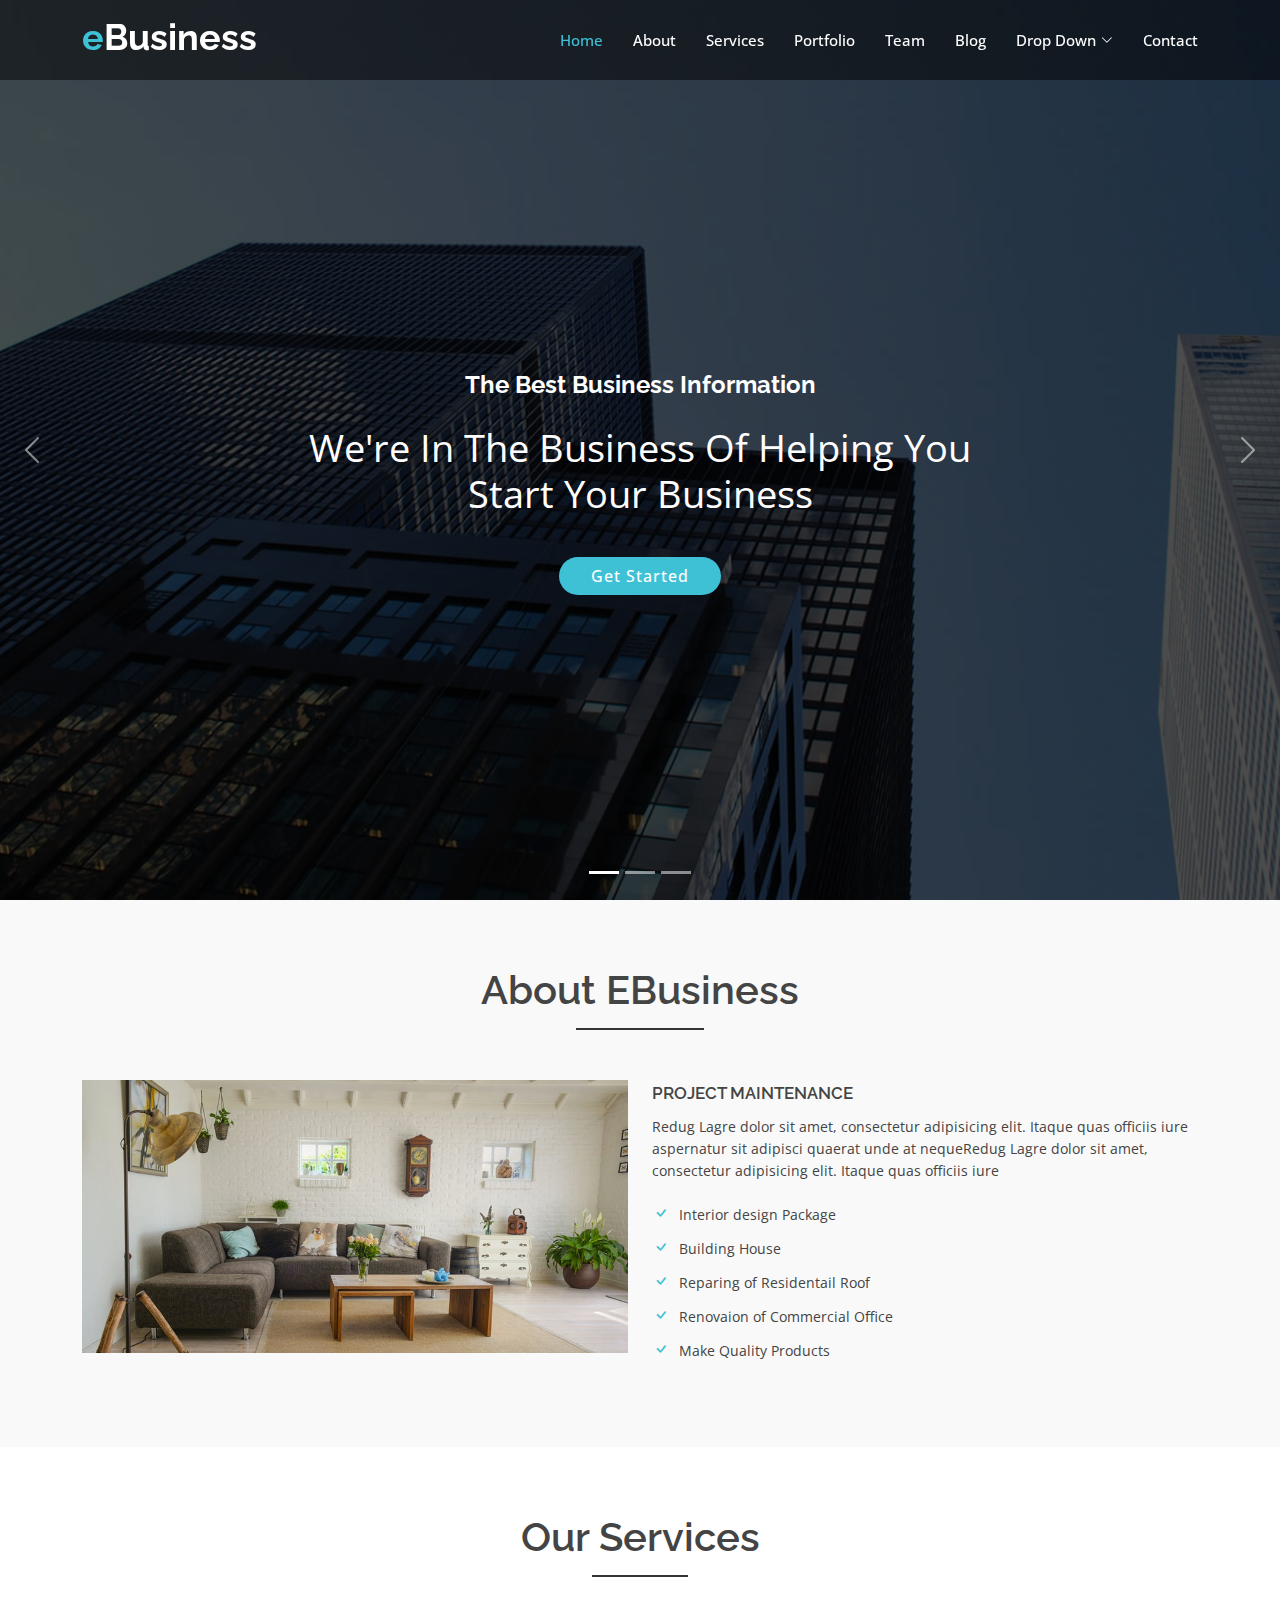
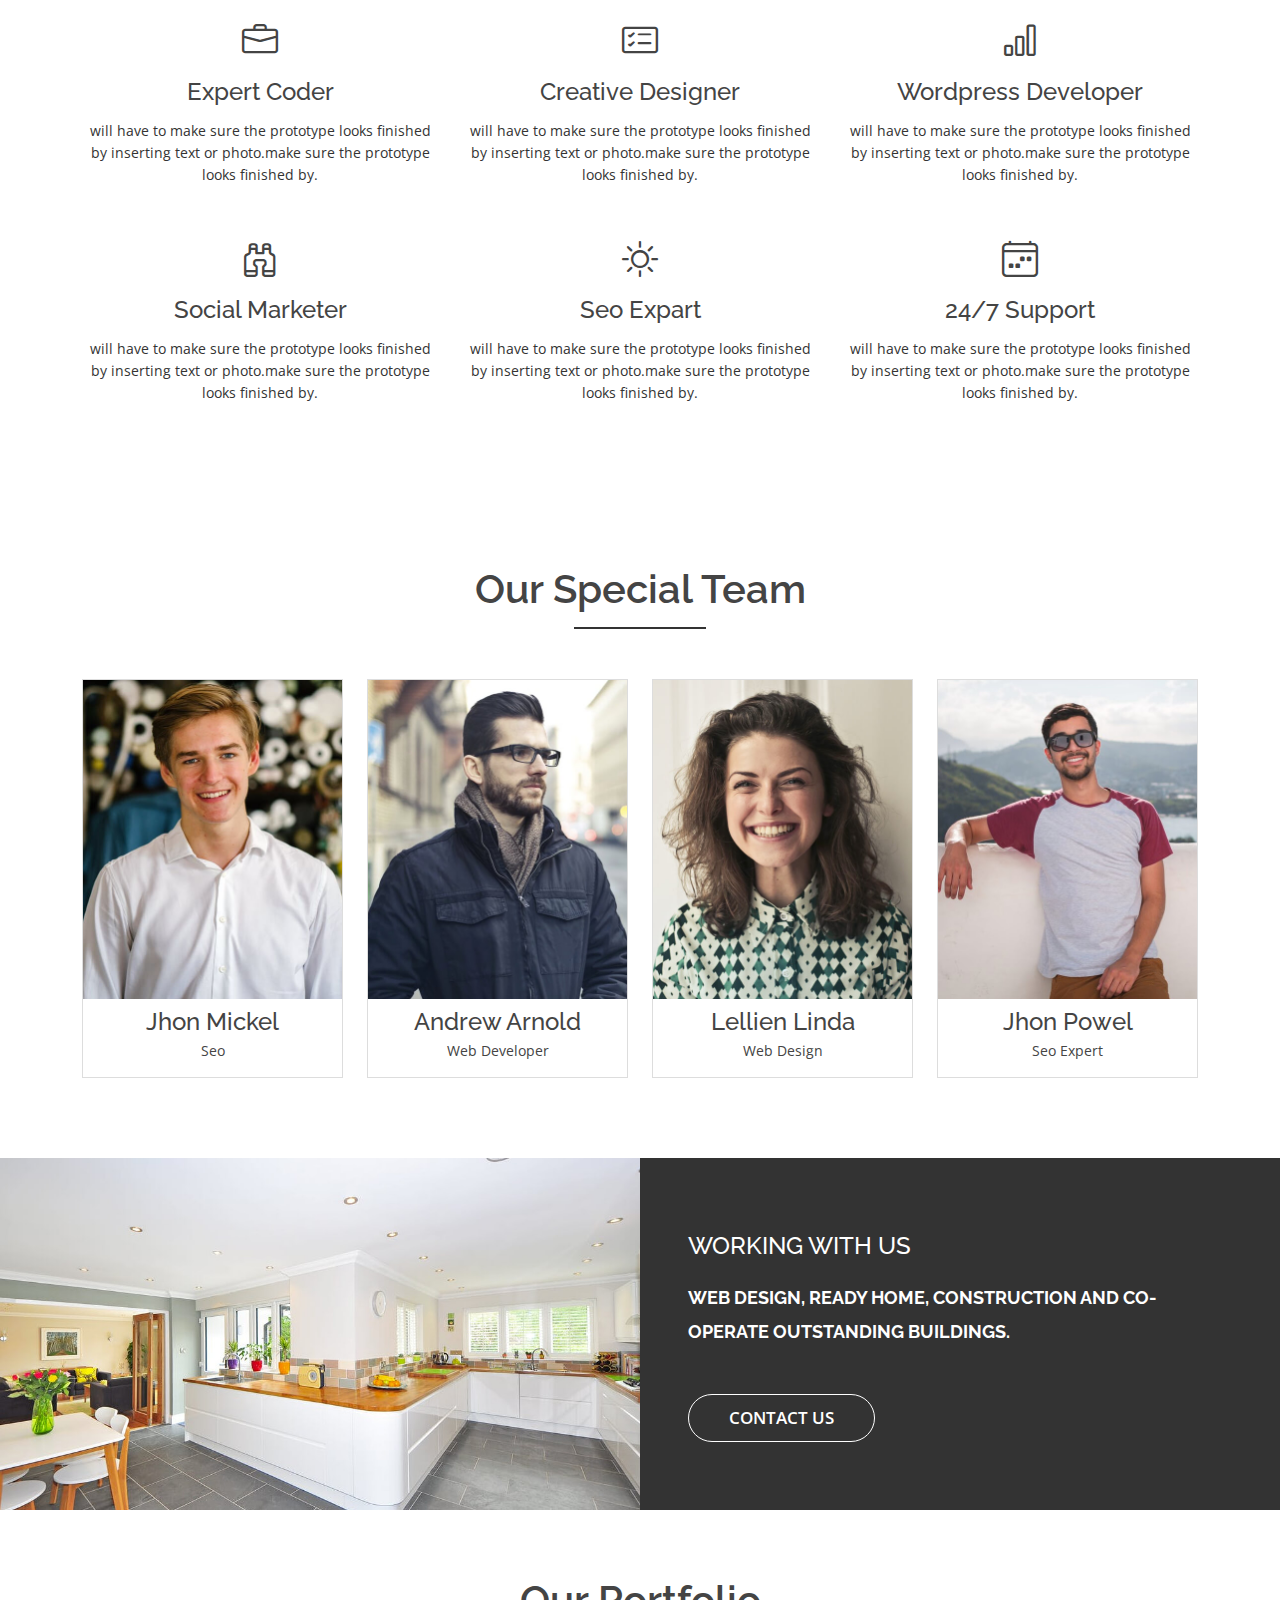
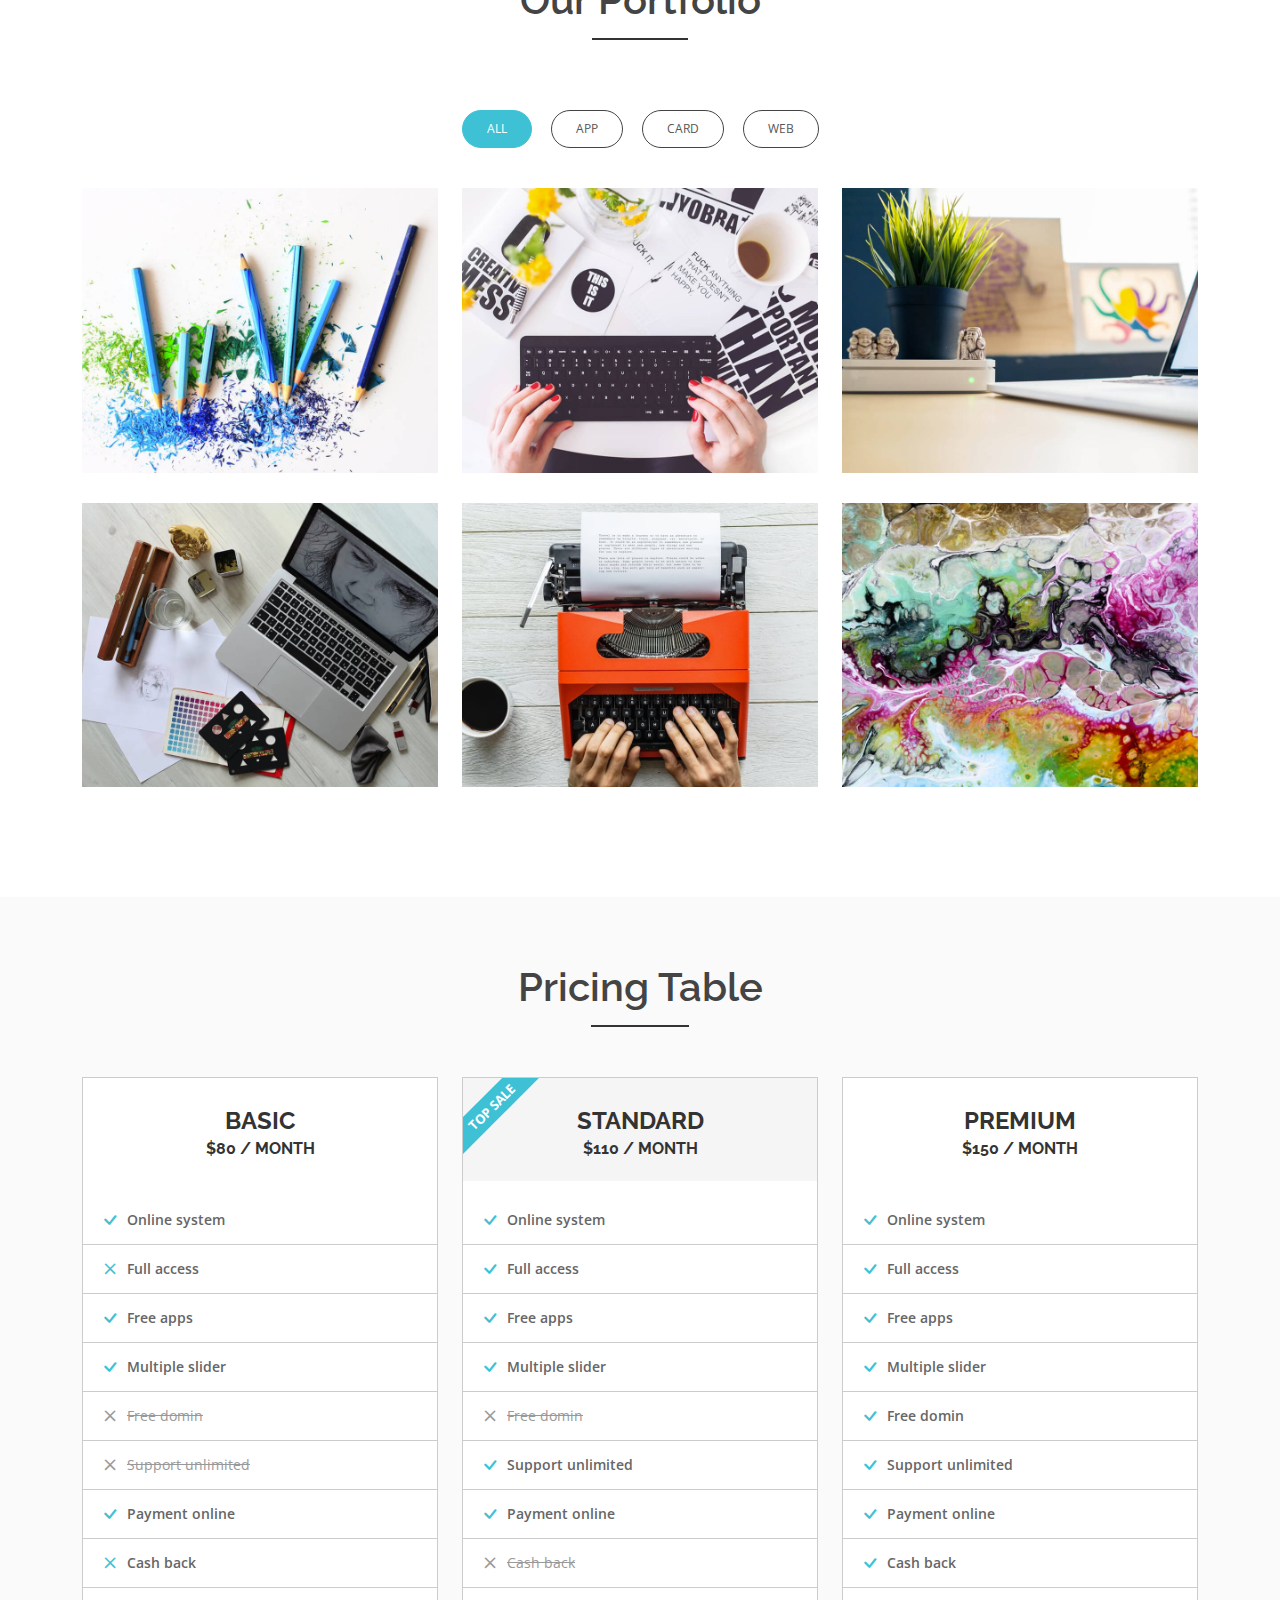
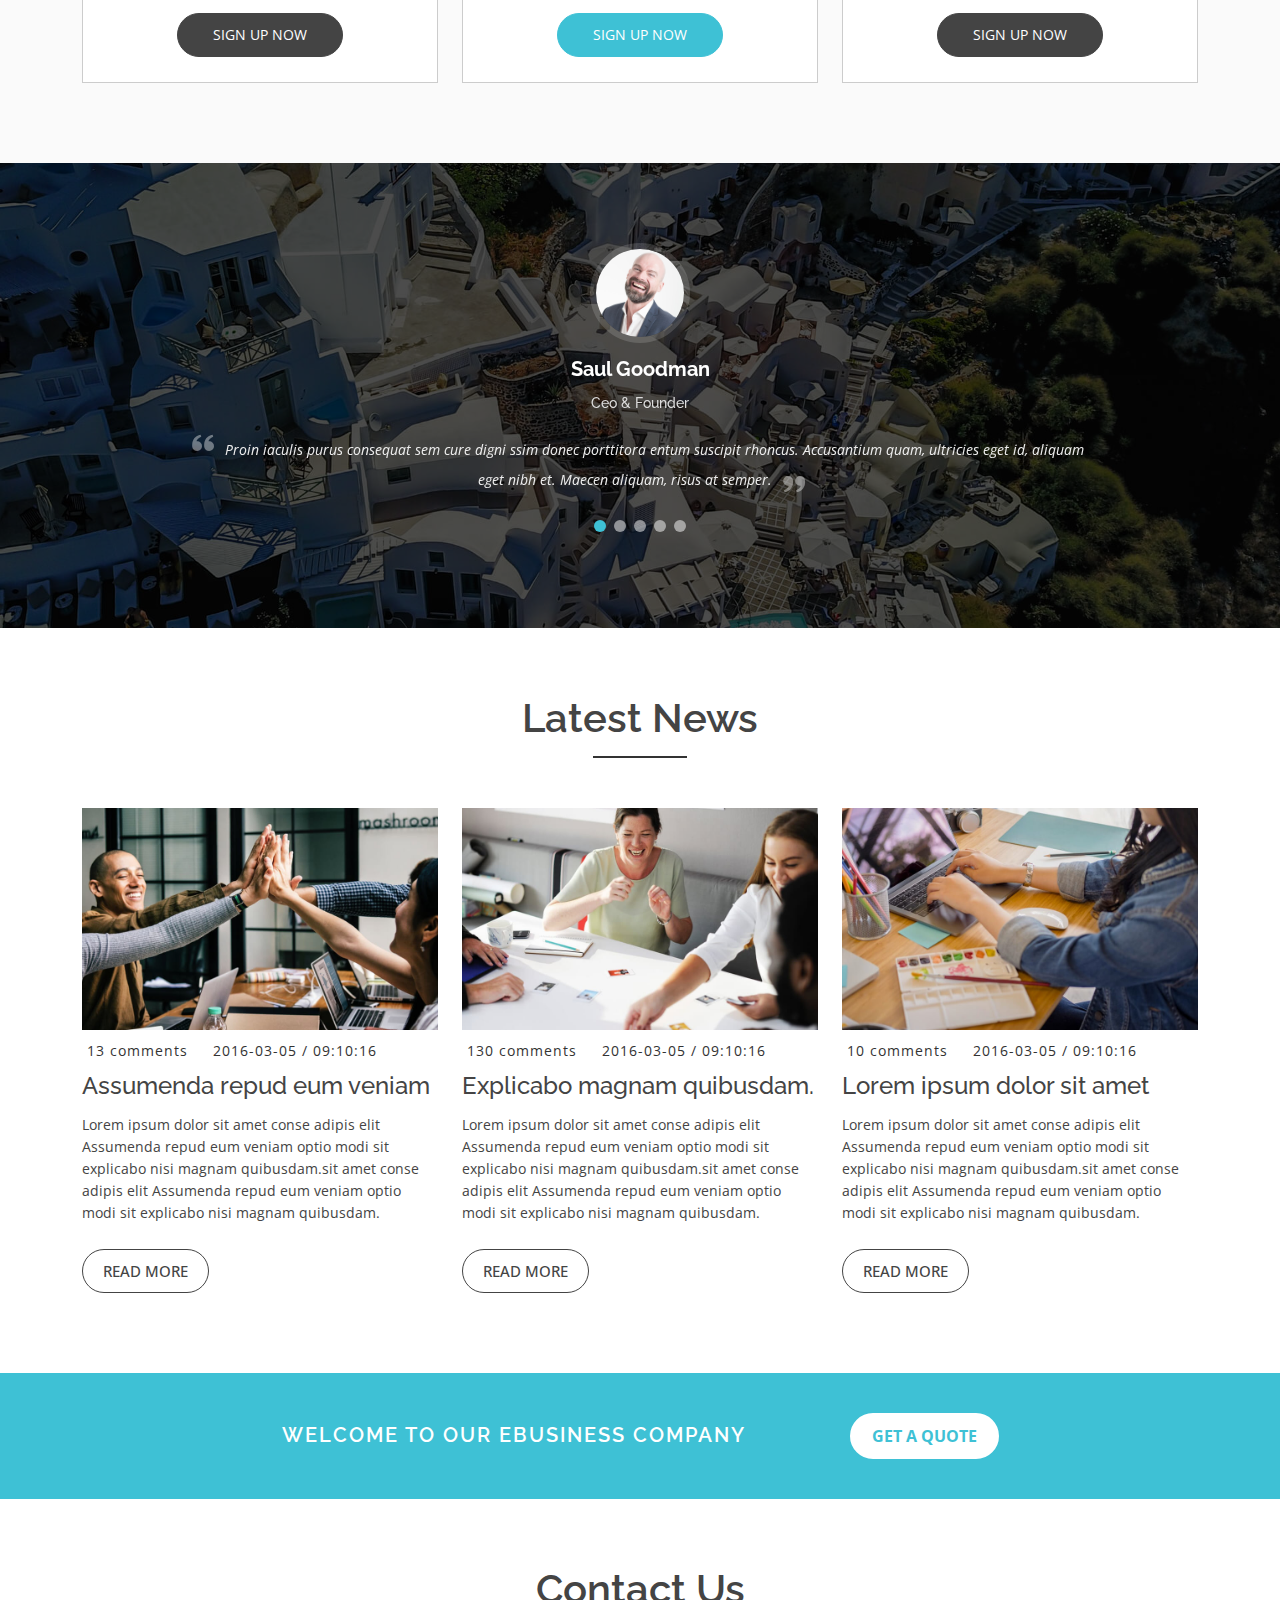
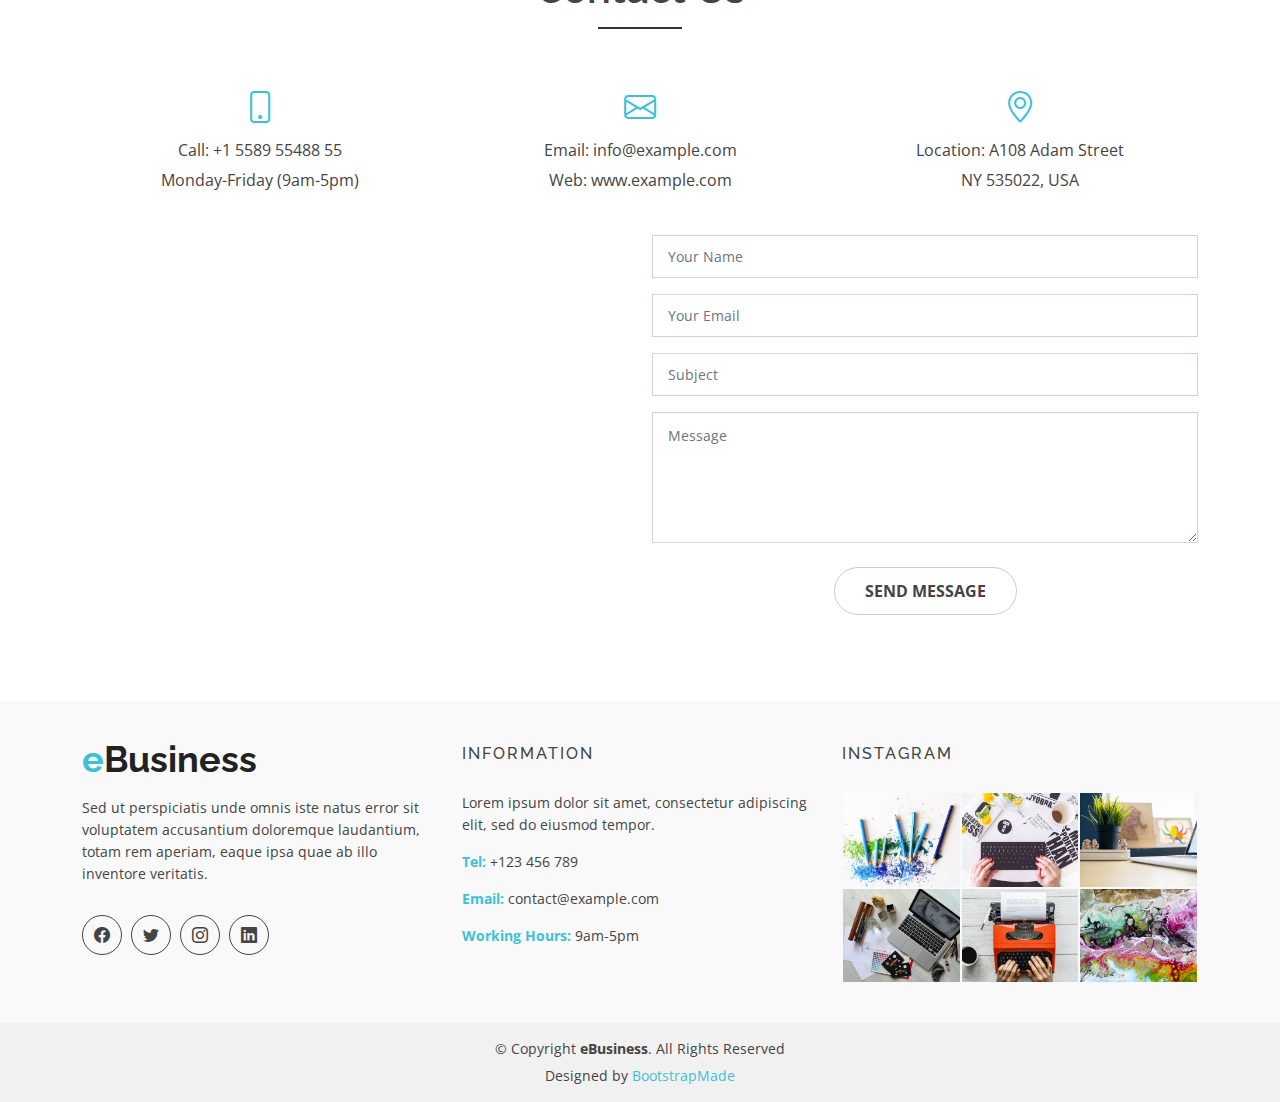
<file: Guilherme Kenji Ferreira Hachimine/Parte1/index.html>
<!DOCTYPE html>
<html lang="en">

<head>
  <meta charset="utf-8">
  <meta content="width=device-width, initial-scale=1.0" name="viewport">

  <title>eBusiness Bootstrap Template - Index</title>
  <meta content="" name="description">
  <meta content="" name="keywords">

  <!-- Favicons -->
  <link href="assets/img/favicon.png" rel="icon">
  <link href="assets/img/apple-touch-icon.png" rel="apple-touch-icon">

  <!-- Google Fonts -->
  <link href="https://fonts.googleapis.com/css?family=Open+Sans:300,400,400i,600,700|Raleway:300,400,400i,500,500i,700,800,900" rel="stylesheet">

  <!-- Vendor CSS Files -->
  <link href="assets/vendor/animate.css/animate.min.css" rel="stylesheet">
  <link href="assets/vendor/bootstrap/css/bootstrap.min.css" rel="stylesheet">
  <link href="assets/vendor/bootstrap-icons/bootstrap-icons.css" rel="stylesheet">
  <link href="assets/vendor/boxicons/css/boxicons.min.css" rel="stylesheet">
  <link href="assets/vendor/glightbox/css/glightbox.min.css" rel="stylesheet">
  <link href="assets/vendor/swiper/swiper-bundle.min.css" rel="stylesheet">

  <!-- Template Main CSS File -->
  <link href="assets/css/style.css" rel="stylesheet">

  <!-- =======================================================
  * Template Name: eBusiness - v4.7.0
  * Template URL: https://bootstrapmade.com/ebusiness-bootstrap-corporate-template/
  * Author: BootstrapMade.com
  * License: https://bootstrapmade.com/license/
  ======================================================== -->
</head>

<body>

  <!-- ======= Header ======= -->
  <header id="header" class="fixed-top d-flex align-items-center">
    <div class="container d-flex justify-content-between">

      <div class="logo">
        <h1><a href="index.html"><span>e</span>Business</a></h1>
        <!-- Uncomment below if you prefer to use an image logo -->
        <!-- <a href="index.html"><img src="assets/img/logo.png" alt="" class="img-fluid"></a>-->
      </div>

      <nav id="navbar" class="navbar">
        <ul>
          <li><a class="nav-link scrollto active" href="#hero">Home</a></li>
          <li><a class="nav-link scrollto" href="#about">About</a></li>
          <li><a class="nav-link scrollto" href="#services">Services</a></li>
          <li><a class="nav-link scrollto" href="#portfolio">Portfolio</a></li>
          <li><a class="nav-link scrollto" href="#team">Team</a></li>
          <li><a href="blog.html">Blog</a></li>
          <li class="dropdown"><a href="#"><span>Drop Down</span> <i class="bi bi-chevron-down"></i></a>
            <ul>
              <li><a href="#">Drop Down 1</a></li>
              <li class="dropdown"><a href="#"><span>Deep Drop Down</span> <i class="bi bi-chevron-right"></i></a>
                <ul>
                  <li><a href="#">Deep Drop Down 1</a></li>
                  <li><a href="#">Deep Drop Down 2</a></li>
                  <li><a href="#">Deep Drop Down 3</a></li>
                  <li><a href="#">Deep Drop Down 4</a></li>
                  <li><a href="#">Deep Drop Down 5</a></li>
                </ul>
              </li>
              <li><a href="#">Drop Down 2</a></li>
              <li><a href="#">Drop Down 3</a></li>
              <li><a href="#">Drop Down 4</a></li>
            </ul>
          </li>
          <li><a class="nav-link scrollto" href="#contact">Contact</a></li>
        </ul>
        <i class="bi bi-list mobile-nav-toggle"></i>
      </nav><!-- .navbar -->

    </div>
  </header><!-- End Header -->

  <!-- ======= hero Section ======= -->
  <section id="hero">
    <div class="hero-container">
      <div id="heroCarousel" class="carousel slide carousel-fade" data-bs-ride="carousel" data-bs-interval="5000">

        <ol id="hero-carousel-indicators" class="carousel-indicators"></ol>

        <div class="carousel-inner" role="listbox">

          <div class="carousel-item active" style="background-image: url(assets/img/hero-carousel/1.jpg)">
            <div class="carousel-container">
              <div class="container">
                <h2 class="animate__animated animate__fadeInDown">The Best Business Information </h2>
                <p class="animate__animated animate__fadeInUp">We're In The Business Of Helping You Start Your Business</p>
                <a href="#about" class="btn-get-started scrollto animate__animated animate__fadeInUp">Get Started</a>
              </div>
            </div>
          </div>

          <div class="carousel-item" style="background-image: url(assets/img/hero-carousel/2.jpg)">
            <div class="carousel-container">
              <div class="container">
                <h2 class="animate__animated animate__fadeInDown">At vero eos et accusamus</h2>
                <p class="animate__animated animate__fadeInUp">Helping Business Security & Peace of Mind for Your Family</p>
                <a href="#about" class="btn-get-started scrollto animate__animated animate__fadeInUp">Get Started</a>
              </div>
            </div>
          </div>

          <div class="carousel-item" style="background-image: url(assets/img/hero-carousel/3.jpg)">
            <div class="carousel-container">
              <div class="container">
                <h2 class="animate__animated animate__fadeInDown">Temporibus autem quibusdam</h2>
                <p class="animate__animated animate__fadeInUp">Beatae vitae dicta sunt explicabo. Nemo enim ipsam voluptatem</p>
                <a href="#about" class="btn-get-started scrollto animate__animated animate__fadeInUp">Get Started</a>
              </div>
            </div>
          </div>

        </div>

        <a class="carousel-control-prev" href="#heroCarousel" role="button" data-bs-slide="prev">
          <span class="carousel-control-prev-icon bi bi-chevron-left" aria-hidden="true"></span>
        </a>

        <a class="carousel-control-next" href="#heroCarousel" role="button" data-bs-slide="next">
          <span class="carousel-control-next-icon bi bi-chevron-right" aria-hidden="true"></span>
        </a>

      </div>
    </div>
  </section><!-- End Hero Section -->

  <main id="main">

    <!-- ======= About Section ======= -->
    <div id="about" class="about-area area-padding">
      <div class="container">
        <div class="row">
          <div class="col-md-12 col-sm-12 col-xs-12">
            <div class="section-headline text-center">
              <h2>About eBusiness</h2>
            </div>
          </div>
        </div>
        <div class="row">
          <!-- single-well start-->
          <div class="col-md-6 col-sm-6 col-xs-12">
            <div class="well-left">
              <div class="single-well">
                <a href="#">
                  <img src="assets/img/about/1.jpg" alt="">
                </a>
              </div>
            </div>
          </div>
          <!-- single-well end-->
          <div class="col-md-6 col-sm-6 col-xs-12">
            <div class="well-middle">
              <div class="single-well">
                <a href="#">
                  <h4 class="sec-head">project Maintenance</h4>
                </a>
                <p>
                  Redug Lagre dolor sit amet, consectetur adipisicing elit. Itaque quas officiis iure aspernatur sit adipisci quaerat unde at nequeRedug Lagre dolor sit amet, consectetur adipisicing elit. Itaque quas officiis iure
                </p>
                <ul>
                  <li>
                    <i class="bi bi-check"></i> Interior design Package
                  </li>
                  <li>
                    <i class="bi bi-check"></i> Building House
                  </li>
                  <li>
                    <i class="bi bi-check"></i> Reparing of Residentail Roof
                  </li>
                  <li>
                    <i class="bi bi-check"></i> Renovaion of Commercial Office
                  </li>
                  <li>
                    <i class="bi bi-check"></i> Make Quality Products
                  </li>
                </ul>
              </div>
            </div>
          </div>
          <!-- End col-->
        </div>
      </div>
    </div><!-- End About Section -->

    <!-- ======= Services Section ======= -->
    <div id="services" class="services-area area-padding">
      <div class="container">
        <div class="row">
          <div class="col-md-12 col-sm-12 col-xs-12">
            <div class="section-headline services-head text-center">
              <h2>Our Services</h2>
            </div>
          </div>
        </div>
        <div class="row text-center">
          <!-- Start Left services -->
          <div class="col-md-4 col-sm-4 col-xs-12">
            <div class="about-move">
              <div class="services-details">
                <div class="single-services">
                  <a class="services-icon" href="#">
                    <i class="bi bi-briefcase"></i>
                  </a>
                  <h4>Expert Coder</h4>
                  <p>
                    will have to make sure the prototype looks finished by inserting text or photo.make sure the prototype looks finished by.
                  </p>
                </div>
              </div>
              <!-- end about-details -->
            </div>
          </div>
          <div class="col-md-4 col-sm-4 col-xs-12">
            <div class="about-move">
              <div class="services-details">
                <div class="single-services">
                  <a class="services-icon" href="#">
                    <i class="bi bi-card-checklist"></i>
                  </a>
                  <h4>Creative Designer</h4>
                  <p>
                    will have to make sure the prototype looks finished by inserting text or photo.make sure the prototype looks finished by.
                  </p>
                </div>
              </div>
              <!-- end about-details -->
            </div>
          </div>
          <div class="col-md-4 col-sm-4 col-xs-12">
            <!-- end col-md-4 -->
            <div class=" about-move">
              <div class="services-details">
                <div class="single-services">
                  <a class="services-icon" href="#">
                    <i class="bi bi-bar-chart"></i>
                  </a>
                  <h4>Wordpress Developer</h4>
                  <p>
                    will have to make sure the prototype looks finished by inserting text or photo.make sure the prototype looks finished by.
                  </p>
                </div>
              </div>
              <!-- end about-details -->
            </div>
          </div>
          <div class="col-md-4 col-sm-4 col-xs-12">
            <!-- end col-md-4 -->
            <div class=" about-move">
              <div class="services-details">
                <div class="single-services">
                  <a class="services-icon" href="#">
                    <i class="bi bi-binoculars"></i>
                  </a>
                  <h4>Social Marketer </h4>
                  <p>
                    will have to make sure the prototype looks finished by inserting text or photo.make sure the prototype looks finished by.
                  </p>
                </div>
              </div>
              <!-- end about-details -->
            </div>
          </div>
          <!-- End Left services -->
          <div class="col-md-4 col-sm-4 col-xs-12">
            <!-- end col-md-4 -->
            <div class=" about-move">
              <div class="services-details">
                <div class="single-services">
                  <a class="services-icon" href="#">
                    <i class="bi bi-brightness-high"></i>
                  </a>
                  <h4>Seo Expart</h4>
                  <p>
                    will have to make sure the prototype looks finished by inserting text or photo.make sure the prototype looks finished by.
                  </p>
                </div>
              </div>
              <!-- end about-details -->
            </div>
          </div>
          <!-- End Left services -->
          <div class="col-md-4 col-sm-4 col-xs-12">
            <!-- end col-md-4 -->
            <div class=" about-move">
              <div class="services-details">
                <div class="single-services">
                  <a class="services-icon" href="#">
                    <i class="bi bi-calendar4-week"></i>
                  </a>
                  <h4>24/7 Support</h4>
                  <p>
                    will have to make sure the prototype looks finished by inserting text or photo.make sure the prototype looks finished by.
                  </p>
                </div>
              </div>
              <!-- end about-details -->
            </div>
          </div>
        </div>
      </div>
    </div><!-- End Services Section -->

    <!-- ======= Team Section ======= -->
    <div id="team" class="our-team-area area-padding">
      <div class="container">
        <div class="row">
          <div class="col-md-12 col-sm-12 col-xs-12">
            <div class="section-headline text-center">
              <h2>Our special Team</h2>
            </div>
          </div>
        </div>
        <div class="row">
          <div class="col-md-3 col-sm-3 col-xs-12">
            <div class="single-team-member">
              <div class="team-img">
                <a href="#">
                  <img src="assets/img/team/1.jpg" alt="">
                </a>
                <div class="team-social-icon text-center">
                  <ul>
                    <li>
                      <a href="#">
                        <i class="bi bi-facebook"></i>
                      </a>
                    </li>
                    <li>
                      <a href="#">
                        <i class="bi bi-twitter"></i>
                      </a>
                    </li>
                    <li>
                      <a href="#">
                        <i class="bi bi-instagram"></i>
                      </a>
                    </li>
                  </ul>
                </div>
              </div>
              <div class="team-content text-center">
                <h4>Jhon Mickel</h4>
                <p>Seo</p>
              </div>
            </div>
          </div>
          <!-- End column -->
          <div class="col-md-3 col-sm-3 col-xs-12">
            <div class="single-team-member">
              <div class="team-img">
                <a href="#">
                  <img src="assets/img/team/2.jpg" alt="">
                </a>
                <div class="team-social-icon text-center">
                  <ul>
                    <li>
                      <a href="#">
                        <i class="bi bi-facebook"></i>
                      </a>
                    </li>
                    <li>
                      <a href="#">
                        <i class="bi bi-twitter"></i>
                      </a>
                    </li>
                    <li>
                      <a href="#">
                        <i class="bi bi-instagram"></i>
                      </a>
                    </li>
                  </ul>
                </div>
              </div>
              <div class="team-content text-center">
                <h4>Andrew Arnold</h4>
                <p>Web Developer</p>
              </div>
            </div>
          </div>
          <!-- End column -->
          <div class="col-md-3 col-sm-3 col-xs-12">
            <div class="single-team-member">
              <div class="team-img">
                <a href="#">
                  <img src="assets/img/team/3.jpg" alt="">
                </a>
                <div class="team-social-icon text-center">
                  <ul>
                    <li>
                      <a href="#">
                        <i class="bi bi-facebook"></i>
                      </a>
                    </li>
                    <li>
                      <a href="#">
                        <i class="bi bi-twitter"></i>
                      </a>
                    </li>
                    <li>
                      <a href="#">
                        <i class="bi bi-instagram"></i>
                      </a>
                    </li>
                  </ul>
                </div>
              </div>
              <div class="team-content text-center">
                <h4>Lellien Linda</h4>
                <p>Web Design</p>
              </div>
            </div>
          </div>
          <!-- End column -->
          <div class="col-md-3 col-sm-3 col-xs-12">
            <div class="single-team-member">
              <div class="team-img">
                <a href="#">
                  <img src="assets/img/team/4.jpg" alt="">
                </a>
                <div class="team-social-icon text-center">
                  <ul>
                    <li>
                      <a href="#">
                        <i class="bi bi-facebook"></i>
                      </a>
                    </li>
                    <li>
                      <a href="#">
                        <i class="bi bi-twitter"></i>
                      </a>
                    </li>
                    <li>
                      <a href="#">
                        <i class="bi bi-instagram"></i>
                      </a>
                    </li>
                  </ul>
                </div>
              </div>
              <div class="team-content text-center">
                <h4>Jhon Powel</h4>
                <p>Seo Expert</p>
              </div>
            </div>
          </div>
          <!-- End column -->
        </div>
      </div>
    </div><!-- End Team Section -->

    <!-- ======= Rviews Section ======= -->
    <div class="reviews-area">
      <div class="row g-0">
        <div class="col-lg-6">
          <img src="assets/img/about/2.jpg" alt="" class="img-fluid">
        </div>
        <div class="col-lg-6 work-right-text d-flex align-items-center">
          <div class="px-5 py-5 py-lg-0">
            <h2>working with us</h2>
            <h5>Web Design, Ready Home, Construction and Co-operate Outstanding Buildings.</h5>
            <a href="#contact" class="ready-btn scrollto">Contact us</a>
          </div>
        </div>
      </div>
    </div><!-- End Rviews Section -->

    <!-- ======= Portfolio Section ======= -->
    <div id="portfolio" class="portfolio-area area-padding fix">
      <div class="container">
        <div class="row">
          <div class="col-lg-12 col-md-12 col-sm-12 col-xs-12">
            <div class="section-headline text-center">
              <h2>Our Portfolio</h2>
            </div>
          </div>
        </div>
        <div class="row wesome-project-1 fix">
          <!-- Start Portfolio -page -->
          <div class="col-lg-12 col-md-12 col-sm-12 col-xs-12">
            <ul id="portfolio-flters">
              <li data-filter="*" class="filter-active">All</li>
              <li data-filter=".filter-app">App</li>
              <li data-filter=".filter-card">Card</li>
              <li data-filter=".filter-web">Web</li>
            </ul>
          </div>
        </div>

        <div class="row awesome-project-content portfolio-container">

          <!-- portfolio-item start -->
          <div class="col-md-4 col-sm-4 col-xs-12 portfolio-item filter-app portfolio-item">
            <div class="single-awesome-project">
              <div class="awesome-img">
                <a href="#"><img src="assets/img/portfolio/1.jpg" alt="" /></a>
                <div class="add-actions text-center">
                  <div class="project-dec">
                    <a class="portfolio-lightbox" data-gallery="myGallery" href="assets/img/portfolio/1.jpg">
                      <h4>Business City</h4>
                      <span>Web Development</span>
                    </a>
                  </div>
                </div>
              </div>
            </div>
          </div>
          <!-- portfolio-item end -->

          <!-- portfolio-item start -->
          <div class="col-md-4 col-sm-4 col-xs-12 portfolio-item filter-web">
            <div class="single-awesome-project">
              <div class="awesome-img">
                <a href="#"><img src="assets/img/portfolio/2.jpg" alt="" /></a>
                <div class="add-actions text-center">
                  <div class="project-dec">
                    <a class="portfolio-lightbox" data-gallery="myGallery" href="assets/img/portfolio/2.jpg">
                      <h4>Blue Sea</h4>
                      <span>Photosho</span>
                    </a>
                  </div>
                </div>
              </div>
            </div>
          </div>
          <!-- portfolio-item end -->

          <!-- portfolio-item start -->
          <div class="col-md-4 col-sm-4 col-xs-12 portfolio-item filter-card">
            <div class="single-awesome-project">
              <div class="awesome-img">
                <a href="#"><img src="assets/img/portfolio/3.jpg" alt="" /></a>
                <div class="add-actions text-center">
                  <div class="project-dec">
                    <a class="portfolio-lightbox" data-gallery="myGallery" href="assets/img/portfolio/3.jpg">
                      <h4>Beautiful Nature</h4>
                      <span>Web Design</span>
                    </a>
                  </div>
                </div>
              </div>
            </div>
          </div>
          <!-- portfolio-item end -->

          <!-- portfolio-item start -->
          <div class="col-md-4 col-sm-4 col-xs-12 portfolio-item filter-web">
            <div class="single-awesome-project">
              <div class="awesome-img">
                <a href="#"><img src="assets/img/portfolio/4.jpg" alt="" /></a>
                <div class="add-actions text-center">
                  <div class="project-dec">
                    <a class="portfolio-lightbox" data-gallery="myGallery" href="assets/img/portfolio/4.jpg">
                      <h4>Creative Team</h4>
                      <span>Web design</span>
                    </a>
                  </div>
                </div>
              </div>
            </div>
          </div>
          <!-- portfolio-item end -->

          <!-- portfolio-item start -->
          <div class="col-md-4 col-sm-4 col-xs-12 portfolio-item filter-app">
            <div class="single-awesome-project">
              <div class="awesome-img">
                <a href="#"><img src="assets/img/portfolio/5.jpg" alt="" /></a>
                <div class="add-actions text-center text-center">
                  <div class="project-dec">
                    <a class="portfolio-lightbox" data-gallery="myGallery" href="assets/img/portfolio/5.jpg">
                      <h4>Beautiful Flower</h4>
                      <span>Web Development</span>
                    </a>
                  </div>
                </div>
              </div>
            </div>
          </div>
          <!-- portfolio-item end -->

          <!-- portfolio-item start -->
          <div class="col-md-4 col-sm-4 col-xs-12 portfolio-item filter-web">
            <div class="single-awesome-project">
              <div class="awesome-img">
                <a href="#"><img src="assets/img/portfolio/6.jpg" alt="" /></a>
                <div class="add-actions text-center">
                  <div class="project-dec">
                    <a class="portfolio-lightbox" data-gallery="myGallery" href="assets/img/portfolio/6.jpg">
                      <h4>Night Hill</h4>
                      <span>Photoshop</span>
                    </a>
                  </div>
                </div>
              </div>
            </div>
          </div>
          <!-- portfolio-item end -->

        </div>
      </div>
    </div><!-- End Portfolio Section -->

    <!-- ======= Pricing Section ======= -->
    <div id="pricing" class="pricing-area area-padding">
      <div class="container">
        <div class="row">
          <div class="col-md-12 col-sm-12 col-xs-12">
            <div class="section-headline text-center">
              <h2>Pricing Table</h2>
            </div>
          </div>
        </div>
        <div class="row">
          <div class="col-md-4 col-sm-4 col-xs-12">
            <div class="pri_table_list">
              <h3>basic <br /> <span>$80 / month</span></h3>
              <ol>
                <li class="check"><i class="bi bi-check"></i><span>Online system</span></li>
                <li class="check"><i class="bi bi-x"></i><span>Full access</span></li>
                <li class="check"><i class="bi bi-check"></i><span>Free apps</span></li>
                <li class="check"><i class="bi bi-check"></i><span>Multiple slider</span></li>
                <li class="cross"><i class="bi bi-x"></i><span>Free domin</span></li>
                <li class="cross"><i class="bi bi-x"></i><span>Support unlimited</span></li>
                <li class="check"><i class="bi bi-check"></i><span>Payment online</span></li>
                <li class="check"><i class="bi bi-x"></i><span>Cash back</span></li>
              </ol>
              <button>sign up now</button>
            </div>
          </div>
          <div class="col-md-4 col-sm-4 col-xs-12">
            <div class="pri_table_list active">
              <span class="saleon">top sale</span>
              <h3>standard <br /> <span>$110 / month</span></h3>
              <ol>
                <li class="check"><i class="bi bi-check"></i><span>Online system</span></li>
                <li class="check"><i class="bi bi-check"></i><span>Full access</span></li>
                <li class="check"><i class="bi bi-check"></i><span>Free apps</span></li>
                <li class="check"><i class="bi bi-check"></i><span>Multiple slider</span></li>
                <li class="cross"><i class="bi bi-x"></i><span>Free domin</span></li>
                <li class="check"><i class="bi bi-check"></i><span>Support unlimited</span></li>
                <li class="check"><i class="bi bi-check"></i><span>Payment online</span></li>
                <li class="cross"><i class="bi bi-x"></i><span>Cash back</span></li>
              </ol>
              <button>sign up now</button>
            </div>
          </div>
          <div class="col-md-4 col-sm-4 col-xs-12">
            <div class="pri_table_list">
              <h3>premium <br /> <span>$150 / month</span></h3>
              <ol>
                <li class="check"><i class="bi bi-check"></i><span>Online system</span></li>
                <li class="check"><i class="bi bi-check"></i><span>Full access</span></li>
                <li class="check"><i class="bi bi-check"></i><span>Free apps</span></li>
                <li class="check"><i class="bi bi-check"></i><span>Multiple slider</span></li>
                <li class="check"><i class="bi bi-check"></i><span>Free domin</span></li>
                <li class="check"><i class="bi bi-check"></i><span>Support unlimited</span></li>
                <li class="check"><i class="bi bi-check"></i><span>Payment online</span></li>
                <li class="check"><i class="bi bi-check"></i><span>Cash back</span></li>
              </ol>
              <button>sign up now</button>
            </div>
          </div>
        </div>
      </div>
    </div><!-- End Pricing Section -->

    <!-- ======= Testimonials Section ======= -->
    <div id="testimonials" class="testimonials">
      <div class="container">

        <div class="testimonials-slider swiper">
          <div class="swiper-wrapper">

            <div class="swiper-slide">
              <div class="testimonial-item">
                <img src="assets/img/testimonials/testimonials-1.jpg" class="testimonial-img" alt="">
                <h3>Saul Goodman</h3>
                <h4>Ceo &amp; Founder</h4>
                <p>
                  <i class="bx bxs-quote-alt-left quote-icon-left"></i>
                  Proin iaculis purus consequat sem cure digni ssim donec porttitora entum suscipit rhoncus. Accusantium quam, ultricies eget id, aliquam eget nibh et. Maecen aliquam, risus at semper.
                  <i class="bx bxs-quote-alt-right quote-icon-right"></i>
                </p>
              </div>
            </div><!-- End testimonial item -->

            <div class="swiper-slide">
              <div class="testimonial-item">
                <img src="assets/img/testimonials/testimonials-2.jpg" class="testimonial-img" alt="">
                <h3>Sara Wilsson</h3>
                <h4>Designer</h4>
                <p>
                  <i class="bx bxs-quote-alt-left quote-icon-left"></i>
                  Export tempor illum tamen malis malis eram quae irure esse labore quem cillum quid cillum eram malis quorum velit fore eram velit sunt aliqua noster fugiat irure amet legam anim culpa.
                  <i class="bx bxs-quote-alt-right quote-icon-right"></i>
                </p>
              </div>
            </div><!-- End testimonial item -->

            <div class="swiper-slide">
              <div class="testimonial-item">
                <img src="assets/img/testimonials/testimonials-3.jpg" class="testimonial-img" alt="">
                <h3>Jena Karlis</h3>
                <h4>Store Owner</h4>
                <p>
                  <i class="bx bxs-quote-alt-left quote-icon-left"></i>
                  Enim nisi quem export duis labore cillum quae magna enim sint quorum nulla quem veniam duis minim tempor labore quem eram duis noster aute amet eram fore quis sint minim.
                  <i class="bx bxs-quote-alt-right quote-icon-right"></i>
                </p>
              </div>
            </div><!-- End testimonial item -->

            <div class="swiper-slide">
              <div class="testimonial-item">
                <img src="assets/img/testimonials/testimonials-4.jpg" class="testimonial-img" alt="">
                <h3>Matt Brandon</h3>
                <h4>Freelancer</h4>
                <p>
                  <i class="bx bxs-quote-alt-left quote-icon-left"></i>
                  Fugiat enim eram quae cillum dolore dolor amet nulla culpa multos export minim fugiat minim velit minim dolor enim duis veniam ipsum anim magna sunt elit fore quem dolore labore illum veniam.
                  <i class="bx bxs-quote-alt-right quote-icon-right"></i>
                </p>
              </div>
            </div><!-- End testimonial item -->

            <div class="swiper-slide">
              <div class="testimonial-item">
                <img src="assets/img/testimonials/testimonials-5.jpg" class="testimonial-img" alt="">
                <h3>John Larson</h3>
                <h4>Entrepreneur</h4>
                <p>
                  <i class="bx bxs-quote-alt-left quote-icon-left"></i>
                  Quis quorum aliqua sint quem legam fore sunt eram irure aliqua veniam tempor noster veniam enim culpa labore duis sunt culpa nulla illum cillum fugiat legam esse veniam culpa fore nisi cillum quid.
                  <i class="bx bxs-quote-alt-right quote-icon-right"></i>
                </p>
              </div>
            </div><!-- End testimonial item -->

          </div>
          <div class="swiper-pagination"></div>
        </div>

      </div>
    </div><!-- End Testimonials Section -->

    <!-- ======= Blog Section ======= -->
    <div id="blog" class="blog-area">
      <div class="blog-inner area-padding">
        <div class="blog-overly"></div>
        <div class="container ">
          <div class="row">
            <div class="col-md-12 col-sm-12 col-xs-12">
              <div class="section-headline text-center">
                <h2>Latest News</h2>
              </div>
            </div>
          </div>
          <div class="row">
            <!-- Start Left Blog -->
            <div class="col-md-4 col-sm-4 col-xs-12">
              <div class="single-blog">
                <div class="single-blog-img">
                  <a href="blog.html">
                    <img src="assets/img/blog/1.jpg" alt="">
                  </a>
                </div>
                <div class="blog-meta">
                  <span class="comments-type">
                    <i class="fa fa-comment-o"></i>
                    <a href="#">13 comments</a>
                  </span>
                  <span class="date-type">
                    <i class="fa fa-calendar"></i>2016-03-05 / 09:10:16
                  </span>
                </div>
                <div class="blog-text">
                  <h4>
                    <a href="blog.html">Assumenda repud eum veniam</a>
                  </h4>
                  <p>
                    Lorem ipsum dolor sit amet conse adipis elit Assumenda repud eum veniam optio modi sit explicabo nisi magnam quibusdam.sit amet conse adipis elit Assumenda repud eum veniam optio modi sit explicabo nisi magnam quibusdam.
                  </p>
                </div>
                <span>
                  <a href="blog.html" class="ready-btn">Read more</a>
                </span>
              </div>
              <!-- Start single blog -->
            </div>
            <!-- End Left Blog-->
            <!-- Start Left Blog -->
            <div class="col-md-4 col-sm-4 col-xs-12">
              <div class="single-blog">
                <div class="single-blog-img">
                  <a href="blog.html">
                    <img src="assets/img/blog/2.jpg" alt="">
                  </a>
                </div>
                <div class="blog-meta">
                  <span class="comments-type">
                    <i class="fa fa-comment-o"></i>
                    <a href="#">130 comments</a>
                  </span>
                  <span class="date-type">
                    <i class="fa fa-calendar"></i>2016-03-05 / 09:10:16
                  </span>
                </div>
                <div class="blog-text">
                  <h4>
                    <a href="blog.html">Explicabo magnam quibusdam.</a>
                  </h4>
                  <p>
                    Lorem ipsum dolor sit amet conse adipis elit Assumenda repud eum veniam optio modi sit explicabo nisi magnam quibusdam.sit amet conse adipis elit Assumenda repud eum veniam optio modi sit explicabo nisi magnam quibusdam.
                  </p>
                </div>
                <span>
                  <a href="blog.html" class="ready-btn">Read more</a>
                </span>
              </div>
              <!-- Start single blog -->
            </div>
            <!-- End Left Blog-->
            <!-- Start Right Blog-->
            <div class="col-md-4 col-sm-4 col-xs-12">
              <div class="single-blog">
                <div class="single-blog-img">
                  <a href="blog.html">
                    <img src="assets/img/blog/3.jpg" alt="">
                  </a>
                </div>
                <div class="blog-meta">
                  <span class="comments-type">
                    <i class="fa fa-comment-o"></i>
                    <a href="#">10 comments</a>
                  </span>
                  <span class="date-type">
                    <i class="fa fa-calendar"></i>2016-03-05 / 09:10:16
                  </span>
                </div>
                <div class="blog-text">
                  <h4>
                    <a href="blog.html">Lorem ipsum dolor sit amet</a>
                  </h4>
                  <p>
                    Lorem ipsum dolor sit amet conse adipis elit Assumenda repud eum veniam optio modi sit explicabo nisi magnam quibusdam.sit amet conse adipis elit Assumenda repud eum veniam optio modi sit explicabo nisi magnam quibusdam.
                  </p>
                </div>
                <span>
                  <a href="blog.html" class="ready-btn">Read more</a>
                </span>
              </div>
            </div>
            <!-- End Right Blog-->
          </div>
        </div>
      </div>
    </div><!-- End Blog Section -->

    <!-- ======= Suscribe Section ======= -->
    <div class="suscribe-area">
      <div class="container">
        <div class="row">
          <div class="col-lg-12 col-md-12 col-sm-12 col-xs=12">
            <div class="suscribe-text text-center">
              <h3>Welcome to our eBusiness company</h3>
              <a class="sus-btn" href="#">Get A quote</a>
            </div>
          </div>
        </div>
      </div>
    </div><!-- End Suscribe Section -->

    <!-- ======= Contact Section ======= -->
    <div id="contact" class="contact-area">
      <div class="contact-inner area-padding">
        <div class="contact-overly"></div>
        <div class="container ">
          <div class="row">
            <div class="col-md-12 col-sm-12 col-xs-12">
              <div class="section-headline text-center">
                <h2>Contact us</h2>
              </div>
            </div>
          </div>
          <div class="row">
            <!-- Start contact icon column -->
            <div class="col-md-4">
              <div class="contact-icon text-center">
                <div class="single-icon">
                  <i class="bi bi-phone"></i>
                  <p>
                    Call: +1 5589 55488 55<br>
                    <span>Monday-Friday (9am-5pm)</span>
                  </p>
                </div>
              </div>
            </div>
            <!-- Start contact icon column -->
            <div class="col-md-4">
              <div class="contact-icon text-center">
                <div class="single-icon">
                  <i class="bi bi-envelope"></i>
                  <p>
                    Email: info@example.com<br>
                    <span>Web: www.example.com</span>
                  </p>
                </div>
              </div>
            </div>
            <!-- Start contact icon column -->
            <div class="col-md-4">
              <div class="contact-icon text-center">
                <div class="single-icon">
                  <i class="bi bi-geo-alt"></i>
                  <p>
                    Location: A108 Adam Street<br>
                    <span>NY 535022, USA</span>
                  </p>
                </div>
              </div>
            </div>
          </div>
          <div class="row">

            <!-- Start Google Map -->
            <div class="col-md-6">
              <!-- Start Map -->
              <iframe src="https://www.google.com/maps/embed?pb=!1m18!1m12!1m3!1d22864.11283411948!2d-73.96468908098944!3d40.630720240038435!2m3!1f0!2f0!3f0!3m2!1i1024!2i768!4f13.1!3m3!1m2!1s0x89c24fa5d33f083b%3A0xc80b8f06e177fe62!2sNew+York%2C+NY%2C+USA!5e0!3m2!1sen!2sbg!4v1540447494452" width="100%" height="380" frameborder="0" style="border:0" allowfullscreen></iframe>
              <!-- End Map -->
            </div>
            <!-- End Google Map -->

            <!-- Start  contact -->
            <div class="col-md-6">
              <div class="form contact-form">
                <form action="forms/contact.php" method="post" role="form" class="php-email-form">
                  <div class="form-group">
                    <input type="text" name="name" class="form-control" id="name" placeholder="Your Name" required>
                  </div>
                  <div class="form-group mt-3">
                    <input type="email" class="form-control" name="email" id="email" placeholder="Your Email" required>
                  </div>
                  <div class="form-group mt-3">
                    <input type="text" class="form-control" name="subject" id="subject" placeholder="Subject" required>
                  </div>
                  <div class="form-group mt-3">
                    <textarea class="form-control" name="message" rows="5" placeholder="Message" required></textarea>
                  </div>
                  <div class="my-3">
                    <div class="loading">Loading</div>
                    <div class="error-message"></div>
                    <div class="sent-message">Your message has been sent. Thank you!</div>
                  </div>
                  <div class="text-center"><button type="submit">Send Message</button></div>
                </form>
              </div>
            </div>
            <!-- End Left contact -->
          </div>
        </div>
      </div>
    </div><!-- End Contact Section -->

  </main><!-- End #main -->

  <!-- ======= Footer ======= -->
  <footer>
    <div class="footer-area">
      <div class="container">
        <div class="row">
          <div class="col-md-4">
            <div class="footer-content">
              <div class="footer-head">
                <div class="footer-logo">
                  <h2><span>e</span>Business</h2>
                </div>

                <p>Sed ut perspiciatis unde omnis iste natus error sit voluptatem accusantium doloremque laudantium, totam rem aperiam, eaque ipsa quae ab illo inventore veritatis.</p>
                <div class="footer-icons">
                  <ul>
                    <li>
                      <a href="#"><i class="bi bi-facebook"></i></a>
                    </li>
                    <li>
                      <a href="#"><i class="bi bi-twitter"></i></a>
                    </li>
                    <li>
                      <a href="#"><i class="bi bi-instagram"></i></a>
                    </li>
                    <li>
                      <a href="#"><i class="bi bi-linkedin"></i></a>
                    </li>
                  </ul>
                </div>
              </div>
            </div>
          </div>
          <!-- end single footer -->
          <div class="col-md-4">
            <div class="footer-content">
              <div class="footer-head">
                <h4>information</h4>
                <p>
                  Lorem ipsum dolor sit amet, consectetur adipiscing elit, sed do eiusmod tempor.
                </p>
                <div class="footer-contacts">
                  <p><span>Tel:</span> +123 456 789</p>
                  <p><span>Email:</span> contact@example.com</p>
                  <p><span>Working Hours:</span> 9am-5pm</p>
                </div>
              </div>
            </div>
          </div>
          <!-- end single footer -->
          <div class="col-md-4">
            <div class="footer-content">
              <div class="footer-head">
                <h4>Instagram</h4>
                <div class="flicker-img">
                  <a href="#"><img src="assets/img/portfolio/1.jpg" alt=""></a>
                  <a href="#"><img src="assets/img/portfolio/2.jpg" alt=""></a>
                  <a href="#"><img src="assets/img/portfolio/3.jpg" alt=""></a>
                  <a href="#"><img src="assets/img/portfolio/4.jpg" alt=""></a>
                  <a href="#"><img src="assets/img/portfolio/5.jpg" alt=""></a>
                  <a href="#"><img src="assets/img/portfolio/6.jpg" alt=""></a>
                </div>
              </div>
            </div>
          </div>
        </div>
      </div>
    </div>
    <div class="footer-area-bottom">
      <div class="container">
        <div class="row">
          <div class="col-md-12 col-sm-12 col-xs-12">
            <div class="copyright text-center">
              <p>
                &copy; Copyright <strong>eBusiness</strong>. All Rights Reserved
              </p>
            </div>
            <div class="credits">
              <!--
              All the links in the footer should remain intact.
              You can delete the links only if you purchased the pro version.
              Licensing information: https://bootstrapmade.com/license/
              Purchase the pro version with working PHP/AJAX contact form: https://bootstrapmade.com/buy/?theme=eBusiness
            -->
              Designed by <a href="https://bootstrapmade.com/">BootstrapMade</a>
            </div>
          </div>
        </div>
      </div>
    </div>
  </footer><!-- End  Footer -->

  <div id="preloader"></div>
  <a href="#" class="back-to-top d-flex align-items-center justify-content-center"><i class="bi bi-arrow-up-short"></i></a>

  <!-- Vendor JS Files -->
  <script src="assets/vendor/bootstrap/js/bootstrap.bundle.min.js"></script>
  <script src="assets/vendor/glightbox/js/glightbox.min.js"></script>
  <script src="assets/vendor/isotope-layout/isotope.pkgd.min.js"></script>
  <script src="assets/vendor/swiper/swiper-bundle.min.js"></script>
  <script src="assets/vendor/php-email-form/validate.js"></script>

  <!-- Template Main JS File -->
  <script src="assets/js/main.js"></script>

</body>

</html>
</file>
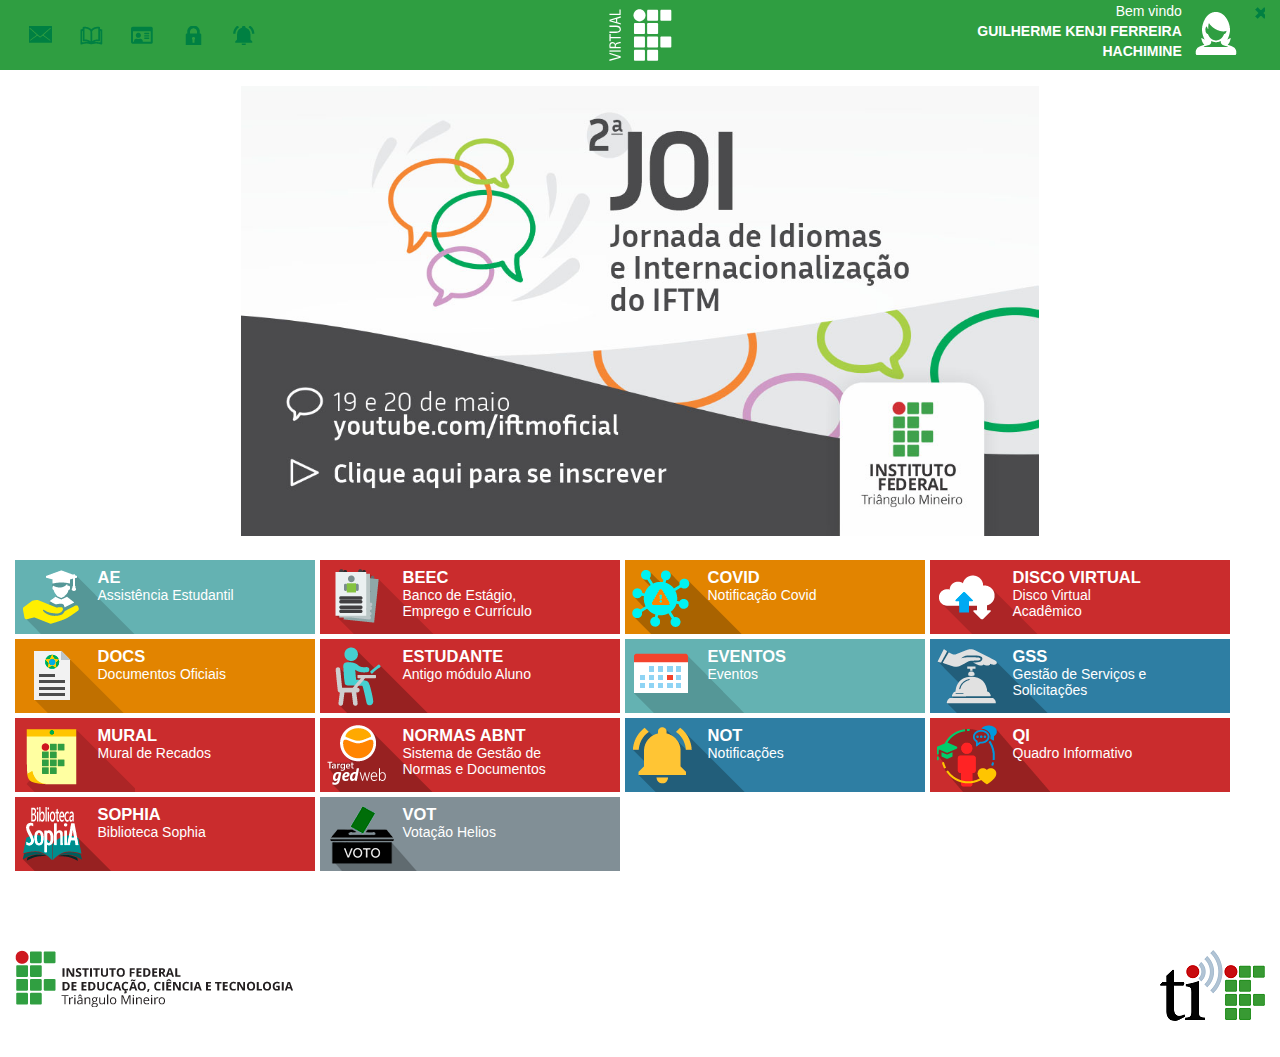
<file: Guilherme Kenji Ferreira Hachimine/Parte2/index.html>
<!DOCTYPE html>
<html lang="pt-br">
  <head>
    <meta charset="UTF-8" />
    <title>VIRTUAL-IF</title>
    <link rel="stylesheet" href="index.css" type="text/css" />
    <link
      rel="icon"
      href="./resources/1200px-Instituto_Federal_Marca_2015.svg.png"
      type="image/x-icon"
    />
  </head>
  <body>
    <div class="header">
      <div class="menu">
        <div class="menu-options email"></div>
        <div class="menu-options book"></div>
        <div class="menu-options student_doc"></div>
        <div class="menu-options password"></div>
        <div class="menu-options notification"></div>
      </div>
      <div class="logo">
        <img class="logo" src="./resources/logotipo-virtualif-compacto.svg" />
      </div>
      <div class="menu-logo">
        <div class="logo">
          <img class="logo" src="./resources/logotipo-virtualif-compacto.svg" />
        </div>
        <div class="menu">
          <div class="menu-options email"></div>
          <div class="menu-options book"></div>
          <div class="menu-options student_doc"></div>
          <div class="menu-options password"></div>
          <div class="menu-options notification"></div>
        </div>
      </div>
      <div class="user">
        <div class="user-welcome">
          <div class="welcome-message">Bem vindo</div>
          <div class="welcome-name">GUILHERME KENJI FERREIRA HACHIMINE</div>
        </div>
        <div class="user-avatar"><img src="./resources/avatar_anon.png" /></div>
        <div class="exit"></div>
      </div>
    </div>

    <div class="sub-header">
      <div class="sub-logomenu">
        <img
          class="sub-logo"
          src="./resources/logotipo-virtualif-compacto.svg"
        />
          <img class="small-sub-logo" src="./resources/VIRTUAL IF.svg" />
          <div class="sub-menu">
            <div class="menu-options email"></div>
            <div class="menu-options book"></div>
            <div class="menu-options student_doc"></div>
            <div class="menu-options password"></div>
            <div class="menu-options notification"></div>
          </div>
        </div>
        <div class="sub-user">
          <div class="user-avatar">
            <img src="./resources/avatar_anon.png" />
          </div>
        </div>
      </div>

      <div class="body">
        <div class="carousel">
          <div><img src="./resources/left-carousel.png" /></div>
          <div><img class="banner" src="./resources/banner.jpg" /></div>
          <div><img src="./resources/righ-carousel.png" /></div>
        </div>
        <div class="body-menu">
          <section class="flex">
            <div class="light-blue opt">
              <div><img class="opt-img" src="./resources/AE.png" /></div>
              <div class="opt-text">
                <div class="opt-title">AE</div>
                <div class="opt-description">Assistência Estudantil</div>
              </div>
            </div>
            <div class="red opt">
              <div><img class="opt-img" src="./resources/BEEC.png" /></div>
              <div class="opt-text">
                <div class="opt-title">BEEC</div>
                <div class="opt-description">
                  Banco de Estágio, Emprego e Currículo
                </div>
              </div>
            </div>
            <div class="yellow opt">
              <div><img class="opt-img" src="./resources/COVID.png" /></div>
              <div class="opt-text">
                <div class="opt-title">COVID</div>
                <div class="opt-description">Notificação Covid</div>
              </div>
            </div>
            <div class="red opt">
              <div>
                <img class="opt-img" src="./resources/DISCO VIRTUAL.png" />
              </div>
              <div class="opt-text">
                <div class="opt-title">DISCO VIRTUAL</div>
                <div class="opt-description">Disco Virtual Acadêmico</div>
              </div>
            </div>
            <div class="yellow opt">
              <div><img class="opt-img" src="./resources/DOCS.png" /></div>
              <div class="opt-text">
                <div class="opt-title">DOCS</div>
                <div class="opt-description">Documentos Oficiais</div>
              </div>
            </div>
            <div class="red opt">
              <div><img class="opt-img" src="./resources/ESTUDANTE.png" /></div>
              <div class="opt-text">
                <div class="opt-title">ESTUDANTE</div>
                <div class="opt-description">Antigo módulo Aluno</div>
              </div>
            </div>
            <div class="light-blue opt">
              <div><img class="opt-img" src="./resources/EVENTOS.png" /></div>
              <div class="opt-text">
                <div class="opt-title">EVENTOS</div>
                <div class="opt-description">Eventos</div>
              </div>
            </div>
            <div class="dark-blue opt">
              <div><img class="opt-img" src="./resources/GSS.png" /></div>
              <div class="opt-text">
                <div class="opt-title">GSS</div>
                <div class="opt-description">
                  Gestão de Serviços e Solicitações
                </div>
              </div>
            </div>
            <div class="red opt">
              <div><img class="opt-img" src="./resources/MURAL.png" /></div>
              <div class="opt-text">
                <div class="opt-title">MURAL</div>
                <div class="opt-description">Mural de Recados</div>
              </div>
            </div>
            <div class="red opt">
              <div>
                <img class="opt-img" src="./resources/NORMAS ABNT.png" />
              </div>
              <div class="opt-text">
                <div class="opt-title">NORMAS ABNT</div>
                <div class="opt-description">
                  Sistema de Gestão de Normas e Documentos
                </div>
              </div>
            </div>
            <div class="dark-blue opt">
              <div><img class="opt-img" src="./resources/NOT.png" /></div>
              <div class="opt-text">
                <div class="opt-title">NOT</div>
                <div class="opt-description">Notificações</div>
              </div>
            </div>
            <div class="red opt">
              <div><img class="opt-img" src="./resources/QI.png" /></div>
              <div class="opt-text">
                <div class="opt-title">QI</div>
                <div class="opt-description">Quadro Informativo</div>
              </div>
            </div>
            <div class="red opt">
              <div><img class="opt-img" src="./resources/SOPHIA.png" /></div>
              <div class="opt-text">
                <div class="opt-title">SOPHIA</div>
                <div class="opt-description">Biblioteca Sophia</div>
              </div>
            </div>
            <div class="grey opt">
              <div><img class="opt-img" src="./resources/VOT.png" /></div>
              <div class="opt-text">
                <div class="opt-title">VOT</div>
                <div class="opt-description">Votação Helios</div>
              </div>
            </div>
          </section>
        </div>
      </div>

      <div class="exit-section">Sair</div>

      <div class="footer">
        <div>
          <img class="footer-img" src="./resources/Logotipo do IFTM.png" />
        </div>
        <div>
          <img
            class="footer-img"
            src="./resources/Logotipo da Diretoria de Tecnologia da Informação e Comunicação.png"
          />
        </div>
      </div>
    </div>
  </body>
</html>
</file>
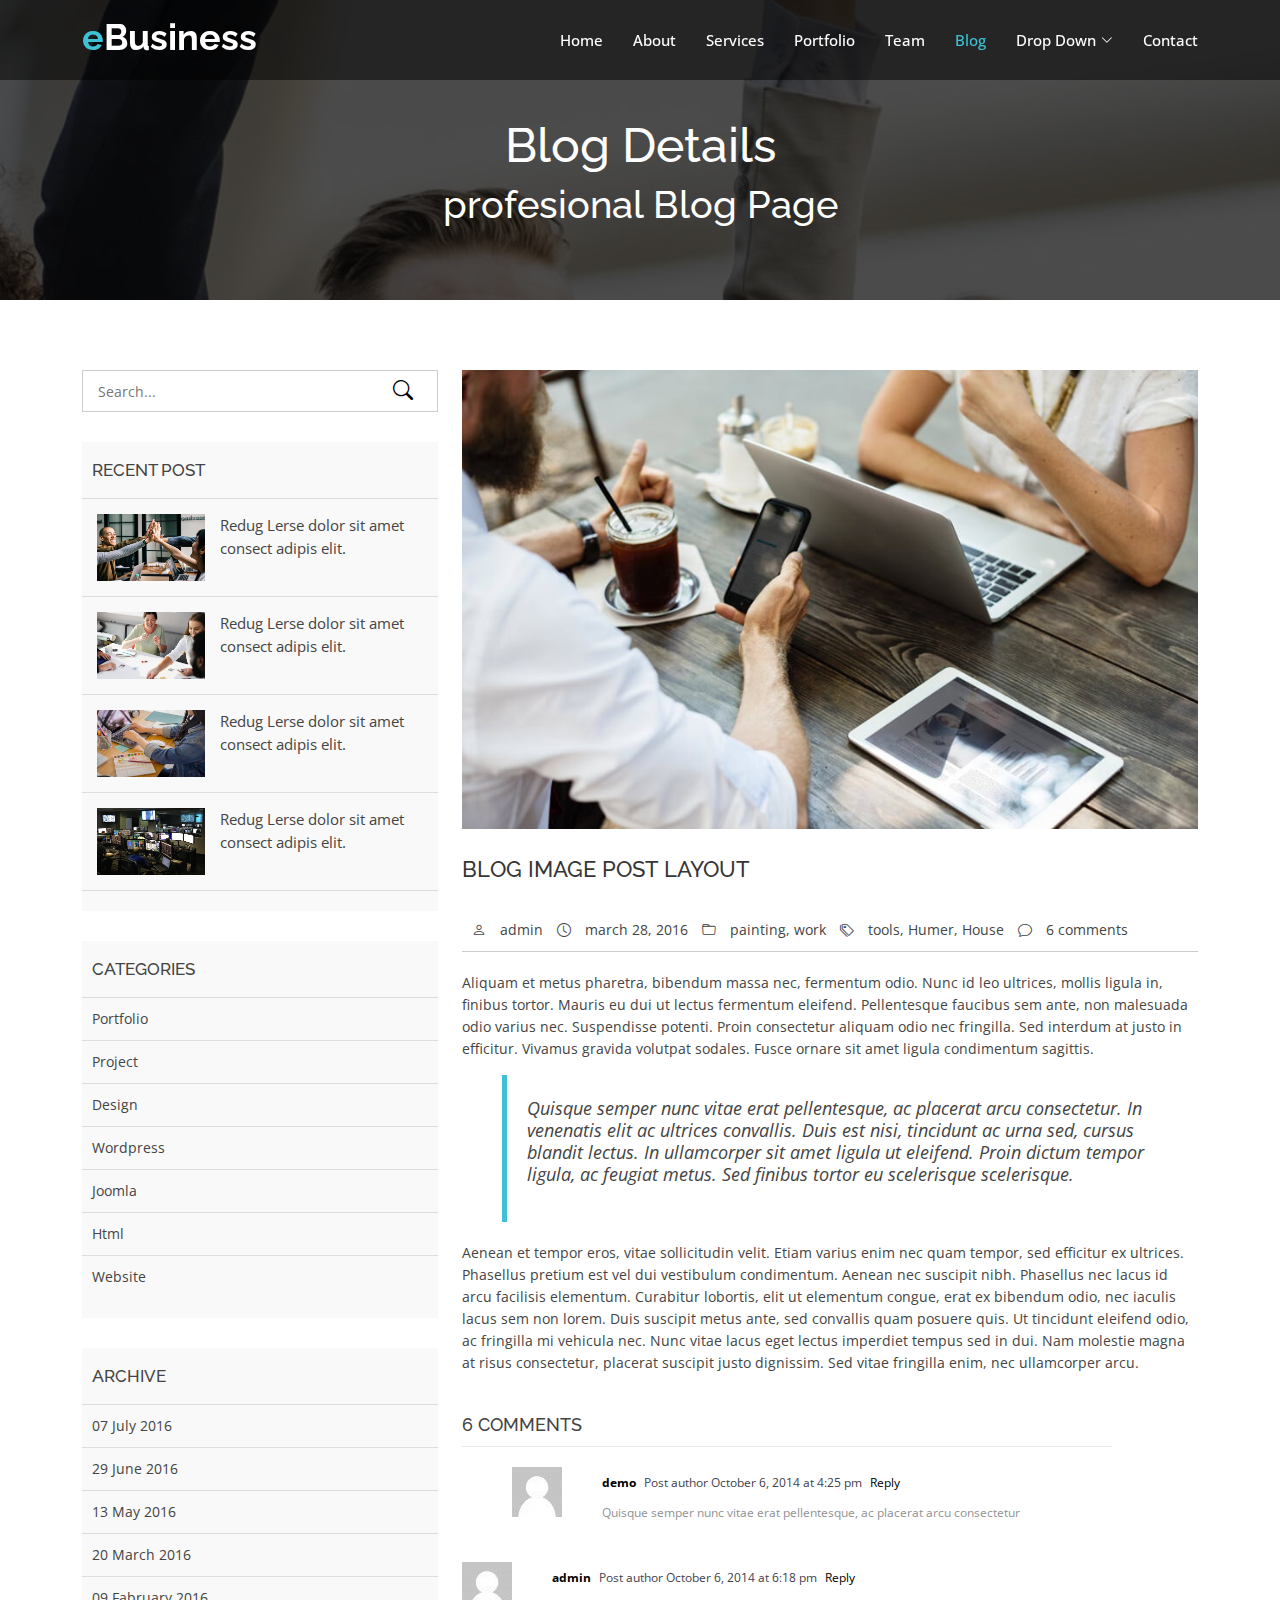
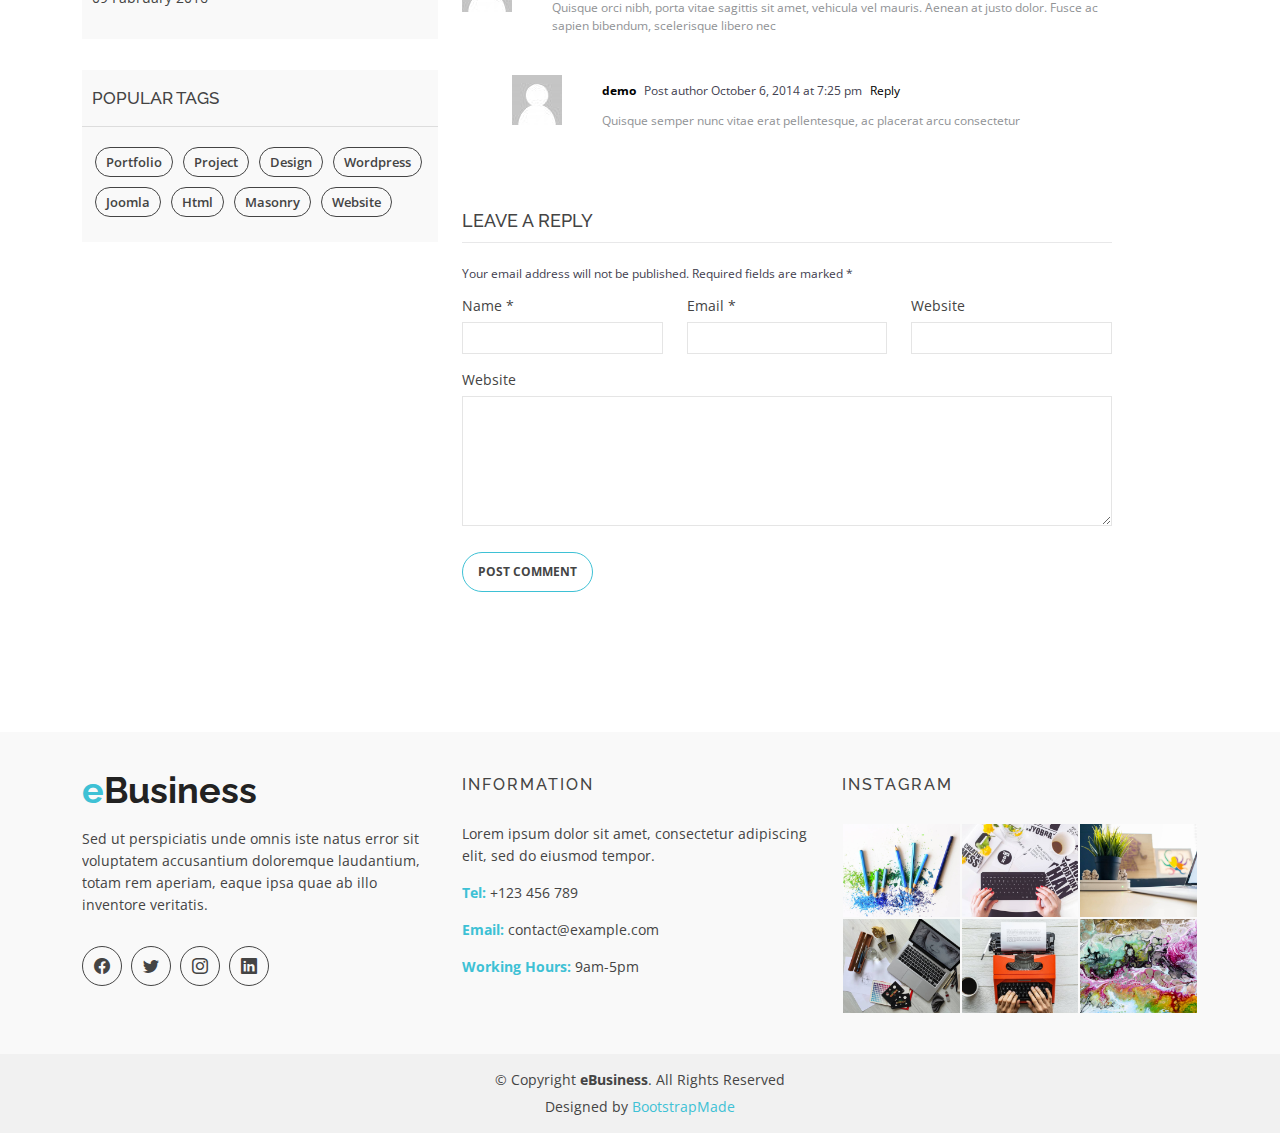
<file: Guilherme Kenji Ferreira Hachimine/Parte1/blog-details.html>
<!DOCTYPE html>
<html lang="en">

<head>
  <meta charset="utf-8">
  <meta content="width=device-width, initial-scale=1.0" name="viewport">

  <title>eBusiness Bootstrap Template - Index</title>
  <meta content="" name="description">
  <meta content="" name="keywords">

  <!-- Favicons -->
  <link href="assets/img/favicon.png" rel="icon">
  <link href="assets/img/apple-touch-icon.png" rel="apple-touch-icon">

  <!-- Google Fonts -->
  <link href="https://fonts.googleapis.com/css?family=Open+Sans:300,400,400i,600,700|Raleway:300,400,400i,500,500i,700,800,900" rel="stylesheet">

  <!-- Vendor CSS Files -->
  <link href="assets/vendor/animate.css/animate.min.css" rel="stylesheet">
  <link href="assets/vendor/bootstrap/css/bootstrap.min.css" rel="stylesheet">
  <link href="assets/vendor/bootstrap-icons/bootstrap-icons.css" rel="stylesheet">
  <link href="assets/vendor/boxicons/css/boxicons.min.css" rel="stylesheet">
  <link href="assets/vendor/glightbox/css/glightbox.min.css" rel="stylesheet">
  <link href="assets/vendor/swiper/swiper-bundle.min.css" rel="stylesheet">

  <!-- Template Main CSS File -->
  <link href="assets/css/style.css" rel="stylesheet">

  <!-- =======================================================
  * Template Name: eBusiness - v4.7.0
  * Template URL: https://bootstrapmade.com/ebusiness-bootstrap-corporate-template/
  * Author: BootstrapMade.com
  * License: https://bootstrapmade.com/license/
  ======================================================== -->
</head>

<body>

  <!-- ======= Header ======= -->
  <header id="header" class="fixed-top d-flex align-items-center">
    <div class="container d-flex justify-content-between">

      <div class="logo">
        <h1><a href="index.html"><span>e</span>Business</a></h1>
        <!-- Uncomment below if you prefer to use an image logo -->
        <!-- <a href="index.html"><img src="assets/img/logo.png" alt="" class="img-fluid"></a>-->
      </div>

      <nav id="navbar" class="navbar">
        <ul>
          <li><a class="nav-link scrollto " href="#hero">Home</a></li>
          <li><a class="nav-link scrollto" href="#about">About</a></li>
          <li><a class="nav-link scrollto" href="#services">Services</a></li>
          <li><a class="nav-link scrollto" href="#portfolio">Portfolio</a></li>
          <li><a class="nav-link scrollto" href="#team">Team</a></li>
          <li><a class="active" href="blog.html">Blog</a></li>
          <li class="dropdown"><a href="#"><span>Drop Down</span> <i class="bi bi-chevron-down"></i></a>
            <ul>
              <li><a href="#">Drop Down 1</a></li>
              <li class="dropdown"><a href="#"><span>Deep Drop Down</span> <i class="bi bi-chevron-right"></i></a>
                <ul>
                  <li><a href="#">Deep Drop Down 1</a></li>
                  <li><a href="#">Deep Drop Down 2</a></li>
                  <li><a href="#">Deep Drop Down 3</a></li>
                  <li><a href="#">Deep Drop Down 4</a></li>
                  <li><a href="#">Deep Drop Down 5</a></li>
                </ul>
              </li>
              <li><a href="#">Drop Down 2</a></li>
              <li><a href="#">Drop Down 3</a></li>
              <li><a href="#">Drop Down 4</a></li>
            </ul>
          </li>
          <li><a class="nav-link scrollto" href="#contact">Contact</a></li>
        </ul>
        <i class="bi bi-list mobile-nav-toggle"></i>
      </nav><!-- .navbar -->

    </div>
  </header><!-- End Header -->

  <main id="main">

    <!-- ======= Blog Header ======= -->
    <div class="header-bg page-area">
      <div class="container position-relative">
        <div class="row">
          <div class="col-md-12 col-sm-12 col-xs-12">
            <div class="slider-content text-center">
              <div class="header-bottom">
                <div class="layer2">
                  <h1 class="title2">Blog Details </h1>
                </div>
                <div class="layer3">
                  <h2 class="title3">profesional Blog Page</h2>
                </div>
              </div>
            </div>
          </div>
        </div>
      </div>
    </div><!-- End Blog Header -->

    <!-- ======= Blog Page ======= -->
    <div class="blog-page area-padding">
      <div class="container">
        <div class="row">
          <div class="col-lg-4 col-md-4">
            <div class="page-head-blog">
              <div class="single-blog-page">
                <!-- search option start -->
                <form action="#">
                  <div class="search-option">
                    <input type="text" placeholder="Search...">
                    <button class="button" type="submit">
                      <i class="bi bi-search"></i>
                    </button>
                  </div>
                </form>
                <!-- search option end -->
              </div>
              <div class="single-blog-page">
                <!-- recent start -->
                <div class="left-blog">
                  <h4>recent post</h4>
                  <div class="recent-post">
                    <!-- start single post -->
                    <div class="recent-single-post">
                      <div class="post-img">
                        <a href="#">
                          <img src="assets/img/blog/1.jpg" alt="">
                        </a>
                      </div>
                      <div class="pst-content">
                        <p><a href="#"> Redug Lerse dolor sit amet consect adipis elit.</a></p>
                      </div>
                    </div>
                    <!-- End single post -->
                    <!-- start single post -->
                    <div class="recent-single-post">
                      <div class="post-img">
                        <a href="#">
                          <img src="assets/img/blog/2.jpg" alt="">
                        </a>
                      </div>
                      <div class="pst-content">
                        <p><a href="#"> Redug Lerse dolor sit amet consect adipis elit.</a></p>
                      </div>
                    </div>
                    <!-- End single post -->
                    <!-- start single post -->
                    <div class="recent-single-post">
                      <div class="post-img">
                        <a href="#">
                          <img src="assets/img/blog/3.jpg" alt="">
                        </a>
                      </div>
                      <div class="pst-content">
                        <p><a href="#"> Redug Lerse dolor sit amet consect adipis elit.</a></p>
                      </div>
                    </div>
                    <!-- End single post -->
                    <!-- start single post -->
                    <div class="recent-single-post">
                      <div class="post-img">
                        <a href="#">
                          <img src="assets/img/blog/4.jpg" alt="">
                        </a>
                      </div>
                      <div class="pst-content">
                        <p><a href="#"> Redug Lerse dolor sit amet consect adipis elit.</a></p>
                      </div>
                    </div>
                    <!-- End single post -->
                  </div>
                </div>
                <!-- recent end -->
              </div>
              <div class="single-blog-page">
                <div class="left-blog">
                  <h4>categories</h4>
                  <ul>
                    <li>
                      <a href="#">Portfolio</a>
                    </li>
                    <li>
                      <a href="#">Project</a>
                    </li>
                    <li>
                      <a href="#">Design</a>
                    </li>
                    <li>
                      <a href="#">wordpress</a>
                    </li>
                    <li>
                      <a href="#">Joomla</a>
                    </li>
                    <li>
                      <a href="#">Html</a>
                    </li>
                    <li>
                      <a href="#">Website</a>
                    </li>
                  </ul>
                </div>
              </div>
              <div class="single-blog-page">
                <div class="left-blog">
                  <h4>archive</h4>
                  <ul>
                    <li>
                      <a href="#">07 July 2016</a>
                    </li>
                    <li>
                      <a href="#">29 June 2016</a>
                    </li>
                    <li>
                      <a href="#">13 May 2016</a>
                    </li>
                    <li>
                      <a href="#">20 March 2016</a>
                    </li>
                    <li>
                      <a href="#">09 Fabruary 2016</a>
                    </li>
                  </ul>
                </div>
              </div>
              <div class="single-blog-page">
                <div class="left-tags blog-tags">
                  <div class="popular-tag left-side-tags left-blog">
                    <h4>popular tags</h4>
                    <ul>
                      <li>
                        <a href="#">Portfolio</a>
                      </li>
                      <li>
                        <a href="#">Project</a>
                      </li>
                      <li>
                        <a href="#">Design</a>
                      </li>
                      <li>
                        <a href="#">wordpress</a>
                      </li>
                      <li>
                        <a href="#">Joomla</a>
                      </li>
                      <li>
                        <a href="#">Html</a>
                      </li>
                      <li>
                        <a href="#">Masonry</a>
                      </li>
                      <li>
                        <a href="#">Website</a>
                      </li>
                    </ul>
                  </div>
                </div>
              </div>
            </div>
          </div>
          <!-- End left sidebar -->
          <!-- Start single blog -->
          <div class="col-md-8 col-sm-8 col-xs-12">
            <div class="row">
              <div class="col-md-12 col-sm-12 col-xs-12">
                <!-- single-blog start -->
                <article class="blog-post-wrapper">
                  <div class="post-thumbnail">
                    <img src="assets/img/blog/6.jpg" alt="" />
                  </div>
                  <div class="post-information">
                    <h2>Blog image post layout</h2>
                    <div class="entry-meta">
                      <span class="author-meta"><i class="bi bi-person"></i> <a href="#">admin</a></span>
                      <span><i class="bi bi-clock"></i> march 28, 2016</span>
                      <span class="tag-meta">
                        <i class="bi bi-folder"></i>
                        <a href="#">painting</a>,
                        <a href="#">work</a>
                      </span>
                      <span>
                        <i class="bi bi-tags"></i>
                        <a href="#">tools</a>,
                        <a href="#"> Humer</a>,
                        <a href="#">House</a>
                      </span>
                      <span><i class="bi bi-chat"></i> <a href="#">6 comments</a></span>
                    </div>
                    <div class="entry-content">
                      <p>Aliquam et metus pharetra, bibendum massa nec, fermentum odio. Nunc id leo ultrices, mollis ligula in, finibus tortor. Mauris eu dui ut lectus fermentum eleifend. Pellentesque faucibus sem ante, non malesuada odio varius nec. Suspendisse
                        potenti. Proin consectetur aliquam odio nec fringilla. Sed interdum at justo in efficitur. Vivamus gravida volutpat sodales. Fusce ornare sit amet ligula condimentum sagittis.</p>
                      <blockquote>
                        <p>Quisque semper nunc vitae erat pellentesque, ac placerat arcu consectetur. In venenatis elit ac ultrices convallis. Duis est nisi, tincidunt ac urna sed, cursus blandit lectus. In ullamcorper sit amet ligula ut eleifend. Proin dictum
                          tempor ligula, ac feugiat metus. Sed finibus tortor eu scelerisque scelerisque.</p>
                      </blockquote>
                      <p>Aenean et tempor eros, vitae sollicitudin velit. Etiam varius enim nec quam tempor, sed efficitur ex ultrices. Phasellus pretium est vel dui vestibulum condimentum. Aenean nec suscipit nibh. Phasellus nec lacus id arcu facilisis elementum.
                        Curabitur lobortis, elit ut elementum congue, erat ex bibendum odio, nec iaculis lacus sem non lorem. Duis suscipit metus ante, sed convallis quam posuere quis. Ut tincidunt eleifend odio, ac fringilla mi vehicula nec. Nunc vitae
                        lacus eget lectus imperdiet tempus sed in dui. Nam molestie magna at risus consectetur, placerat suscipit justo dignissim. Sed vitae fringilla enim, nec ullamcorper arcu.</p>
                    </div>
                  </div>
                </article>
                <div class="clear"></div>
                <div class="single-post-comments">
                  <div class="comments-area">
                    <div class="comments-heading">
                      <h3>6 comments</h3>
                    </div>
                    <div class="comments-list">
                      <ul>
                        <li class="threaded-comments">
                          <div class="comments-details">
                            <div class="comments-list-img">
                              <img src="assets/img/blog/b02.jpg" alt="post-author">
                            </div>
                            <div class="comments-content-wrap">
                              <span>
                                <b><a href="#">demo</a></b>
                                Post author
                                <span class="post-time">October 6, 2014 at 4:25 pm</span>
                                <a href="#">Reply</a>
                              </span>
                              <p>Quisque semper nunc vitae erat pellentesque, ac placerat arcu consectetur</p>
                            </div>
                          </div>
                        </li>
                        <li>
                          <div class="comments-details">
                            <div class="comments-list-img">
                              <img src="assets/img/blog/b02.jpg" alt="post-author">
                            </div>
                            <div class="comments-content-wrap">
                              <span>
                                <b><a href="#">admin</a></b>
                                Post author
                                <span class="post-time">October 6, 2014 at 6:18 pm </span>
                                <a href="#">Reply</a>
                              </span>
                              <p>Quisque orci nibh, porta vitae sagittis sit amet, vehicula vel mauris. Aenean at justo dolor. Fusce ac sapien bibendum, scelerisque libero nec</p>
                            </div>
                          </div>
                        </li>
                        <li class="threaded-comments">
                          <div class="comments-details">
                            <div class="comments-list-img">
                              <img src="assets/img/blog/b02.jpg" alt="post-author">
                            </div>
                            <div class="comments-content-wrap">
                              <span>
                                <b><a href="#">demo</a></b>
                                Post author
                                <span class="post-time">October 6, 2014 at 7:25 pm</span>
                                <a href="#">Reply</a>
                              </span>
                              <p>Quisque semper nunc vitae erat pellentesque, ac placerat arcu consectetur</p>
                            </div>
                          </div>
                        </li>
                      </ul>
                    </div>
                  </div>
                  <div class="comment-respond">
                    <h3 class="comment-reply-title">Leave a Reply </h3>
                    <span class="email-notes">Your email address will not be published. Required fields are marked *</span>
                    <form action="#">
                      <div class="row">
                        <div class="col-lg-4 col-md-4">
                          <p>Name *</p>
                          <input type="text" />
                        </div>
                        <div class="col-lg-4 col-md-4">
                          <p>Email *</p>
                          <input type="email" />
                        </div>
                        <div class="col-lg-4 col-md-4">
                          <p>Website</p>
                          <input type="text" />
                        </div>
                        <div class="col-lg-12 col-md-12 col-sm-12 comment-form-comment">
                          <p>Website</p>
                          <textarea id="message-box" cols="30" rows="10"></textarea>
                          <input type="submit" value="Post Comment" />
                        </div>
                      </div>
                    </form>
                  </div>
                </div>
                <!-- single-blog end -->
              </div>
            </div>
          </div>
        </div>
      </div>
    </div><!-- End Blog Page -->

  </main><!-- End #main -->

  <!-- ======= Footer ======= -->
  <footer>
    <div class="footer-area">
      <div class="container">
        <div class="row">
          <div class="col-md-4">
            <div class="footer-content">
              <div class="footer-head">
                <div class="footer-logo">
                  <h2><span>e</span>Business</h2>
                </div>

                <p>Sed ut perspiciatis unde omnis iste natus error sit voluptatem accusantium doloremque laudantium, totam rem aperiam, eaque ipsa quae ab illo inventore veritatis.</p>
                <div class="footer-icons">
                  <ul>
                    <li>
                      <a href="#"><i class="bi bi-facebook"></i></a>
                    </li>
                    <li>
                      <a href="#"><i class="bi bi-twitter"></i></a>
                    </li>
                    <li>
                      <a href="#"><i class="bi bi-instagram"></i></a>
                    </li>
                    <li>
                      <a href="#"><i class="bi bi-linkedin"></i></a>
                    </li>
                  </ul>
                </div>
              </div>
            </div>
          </div>
          <!-- end single footer -->
          <div class="col-md-4">
            <div class="footer-content">
              <div class="footer-head">
                <h4>information</h4>
                <p>
                  Lorem ipsum dolor sit amet, consectetur adipiscing elit, sed do eiusmod tempor.
                </p>
                <div class="footer-contacts">
                  <p><span>Tel:</span> +123 456 789</p>
                  <p><span>Email:</span> contact@example.com</p>
                  <p><span>Working Hours:</span> 9am-5pm</p>
                </div>
              </div>
            </div>
          </div>
          <!-- end single footer -->
          <div class="col-md-4">
            <div class="footer-content">
              <div class="footer-head">
                <h4>Instagram</h4>
                <div class="flicker-img">
                  <a href="#"><img src="assets/img/portfolio/1.jpg" alt=""></a>
                  <a href="#"><img src="assets/img/portfolio/2.jpg" alt=""></a>
                  <a href="#"><img src="assets/img/portfolio/3.jpg" alt=""></a>
                  <a href="#"><img src="assets/img/portfolio/4.jpg" alt=""></a>
                  <a href="#"><img src="assets/img/portfolio/5.jpg" alt=""></a>
                  <a href="#"><img src="assets/img/portfolio/6.jpg" alt=""></a>
                </div>
              </div>
            </div>
          </div>
        </div>
      </div>
    </div>
    <div class="footer-area-bottom">
      <div class="container">
        <div class="row">
          <div class="col-md-12 col-sm-12 col-xs-12">
            <div class="copyright text-center">
              <p>
                &copy; Copyright <strong>eBusiness</strong>. All Rights Reserved
              </p>
            </div>
            <div class="credits">
              <!--
              All the links in the footer should remain intact.
              You can delete the links only if you purchased the pro version.
              Licensing information: https://bootstrapmade.com/license/
              Purchase the pro version with working PHP/AJAX contact form: https://bootstrapmade.com/buy/?theme=eBusiness
            -->
              Designed by <a href="https://bootstrapmade.com/">BootstrapMade</a>
            </div>
          </div>
        </div>
      </div>
    </div>
  </footer><!-- End  Footer -->

  <div id="preloader"></div>
  <a href="#" class="back-to-top d-flex align-items-center justify-content-center"><i class="bi bi-arrow-up-short"></i></a>

  <!-- Vendor JS Files -->
  <script src="assets/vendor/bootstrap/js/bootstrap.bundle.min.js"></script>
  <script src="assets/vendor/glightbox/js/glightbox.min.js"></script>
  <script src="assets/vendor/isotope-layout/isotope.pkgd.min.js"></script>
  <script src="assets/vendor/swiper/swiper-bundle.min.js"></script>
  <script src="assets/vendor/php-email-form/validate.js"></script>

  <!-- Template Main JS File -->
  <script src="assets/js/main.js"></script>

</body>

</html>
</file>
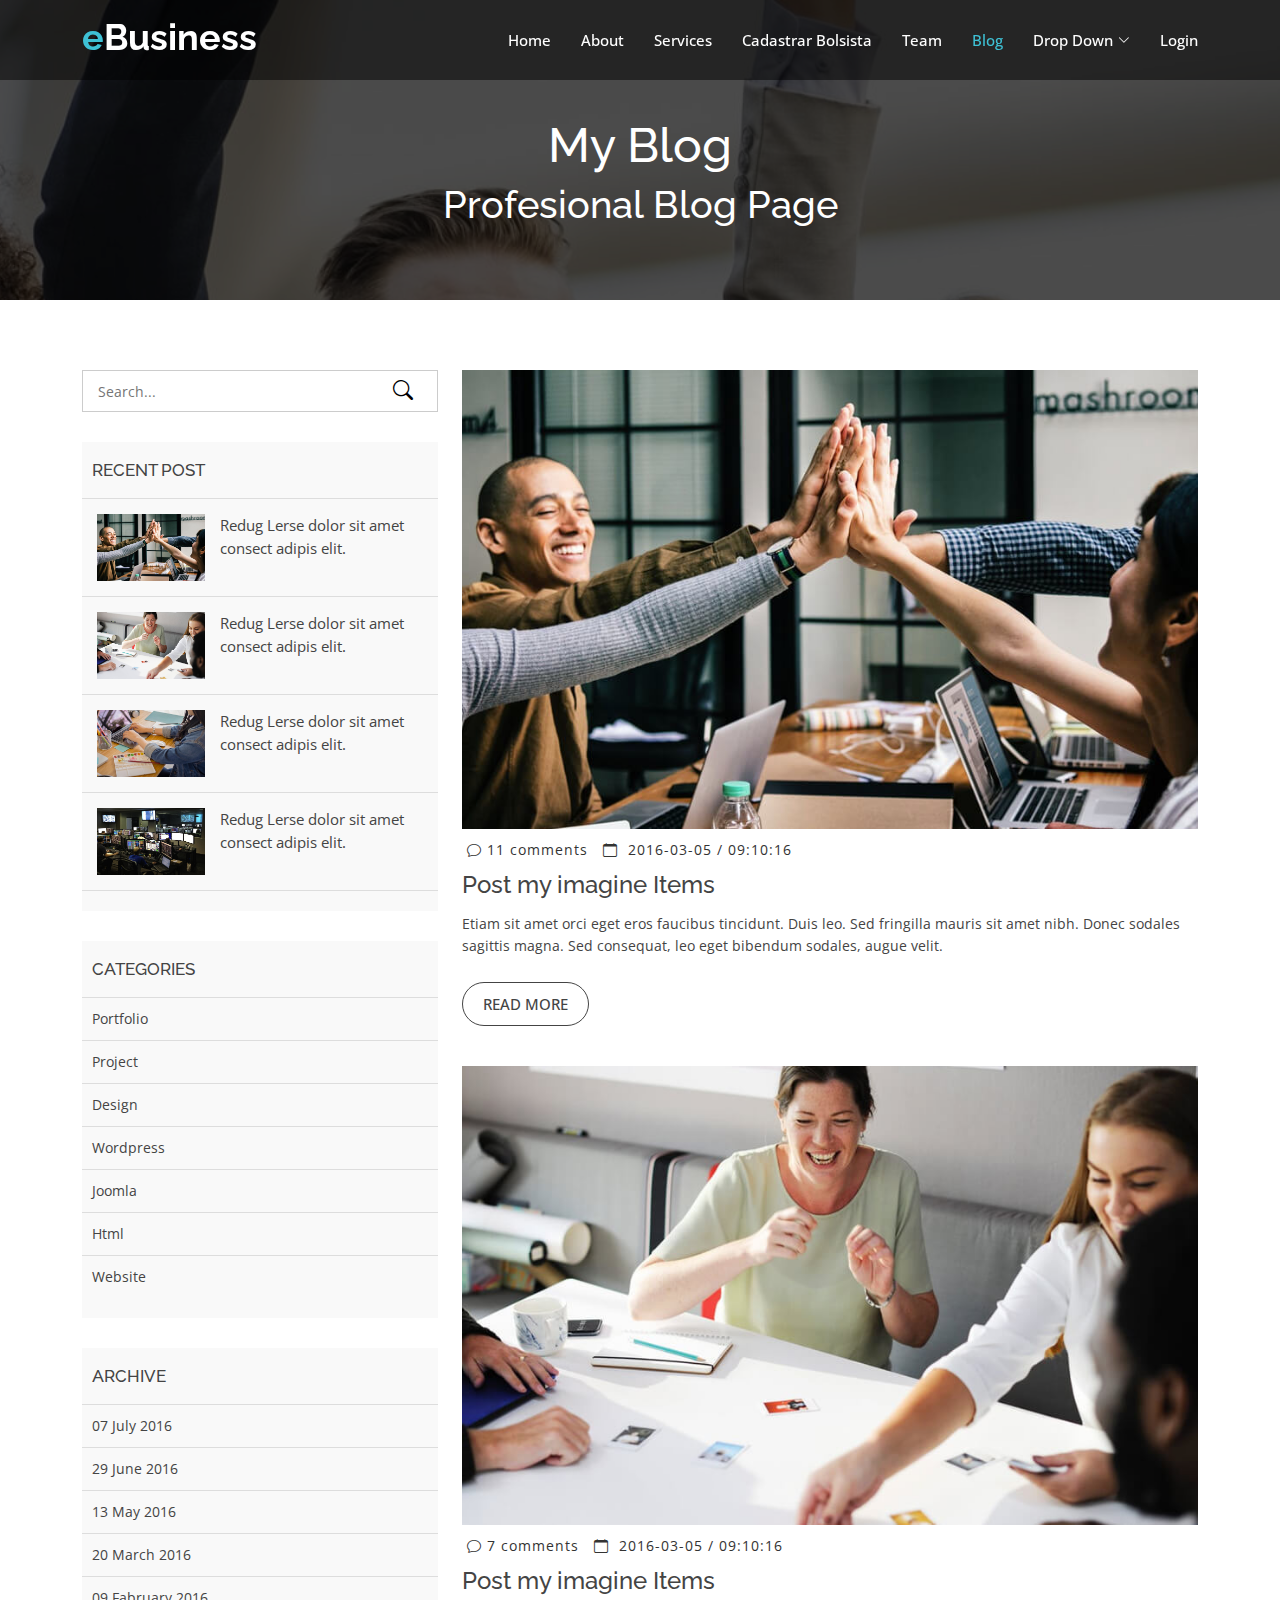
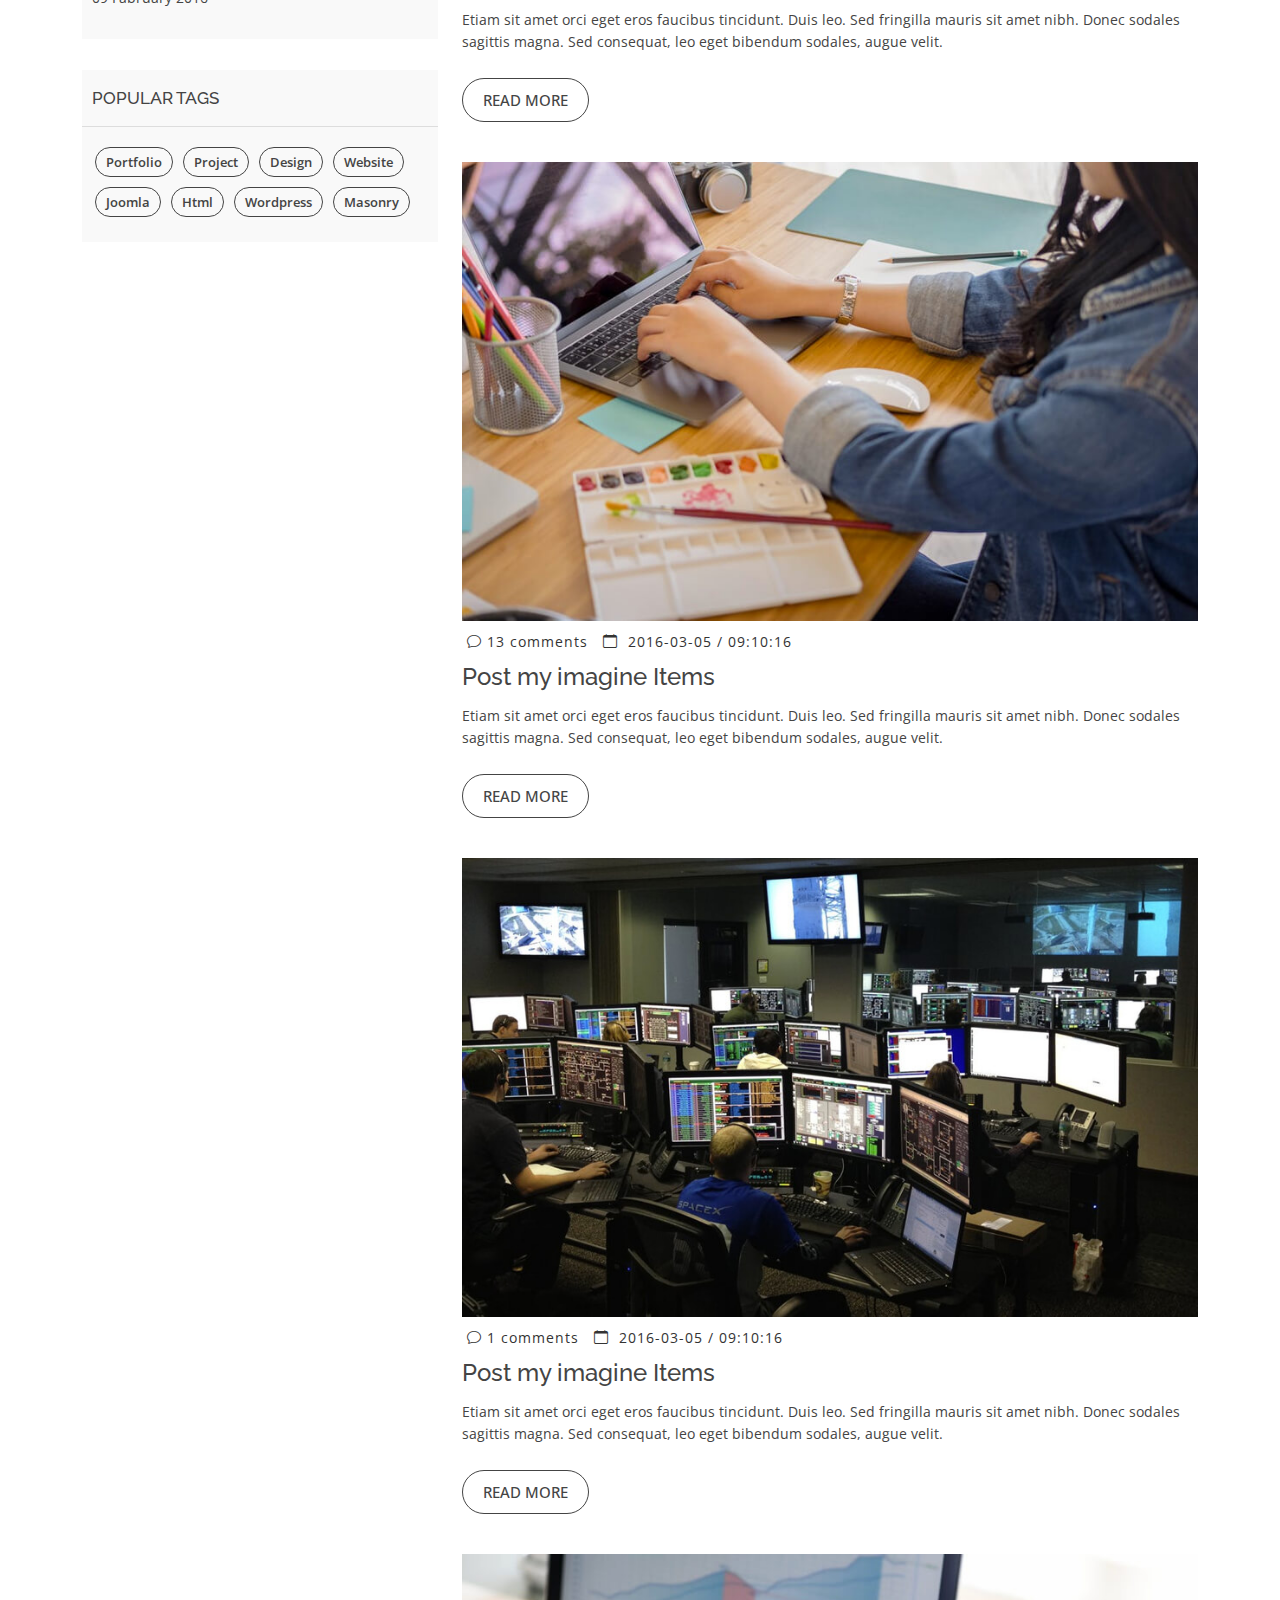
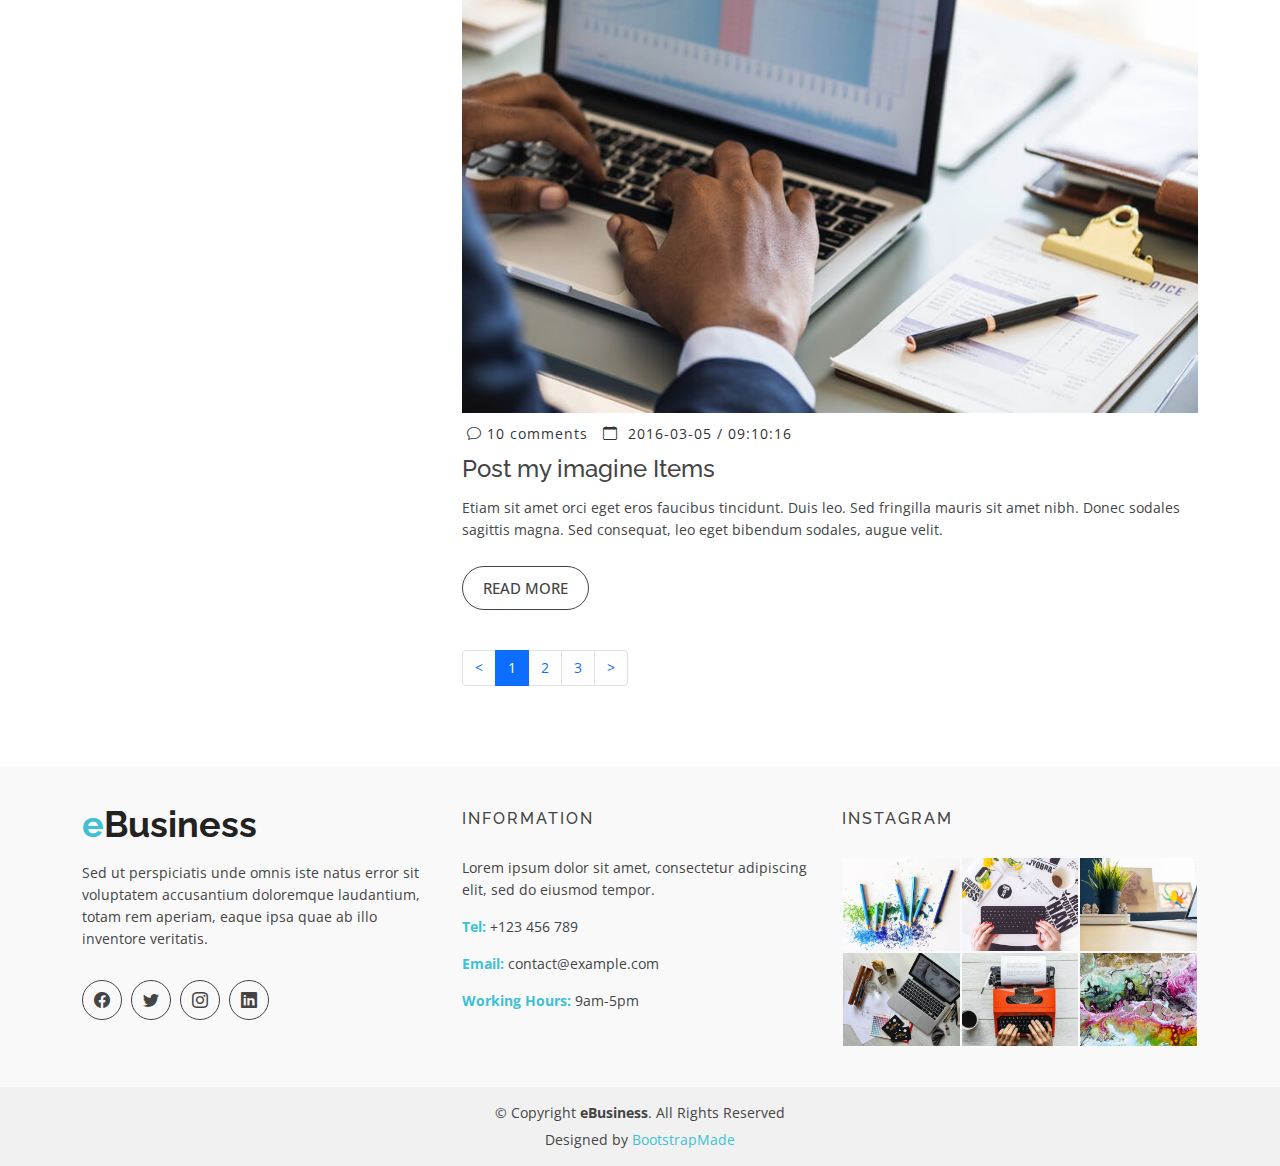
<file: Guilherme Kenji Ferreira Hachimine/Parte1/blog.html>
<!DOCTYPE html>
<html lang="en">
  <head>
    <meta charset="utf-8" />
    <meta content="width=device-width, initial-scale=1.0" name="viewport" />

    <title>eBusiness Bootstrap Template - Index</title>
    <meta content="" name="description" />
    <meta content="" name="keywords" />

    <!-- Favicons -->
    <link href="assets/img/favicon.png" rel="icon" />
    <link href="assets/img/apple-touch-icon.png" rel="apple-touch-icon" />

    <!-- Google Fonts -->
    <link
      href="https://fonts.googleapis.com/css?family=Open+Sans:300,400,400i,600,700|Raleway:300,400,400i,500,500i,700,800,900"
      rel="stylesheet"
    />

    <!-- Vendor CSS Files -->
    <link href="assets/vendor/animate.css/animate.min.css" rel="stylesheet" />
    <link
      href="assets/vendor/bootstrap/css/bootstrap.min.css"
      rel="stylesheet"
    />
    <link
      href="assets/vendor/bootstrap-icons/bootstrap-icons.css"
      rel="stylesheet"
    />
    <link href="assets/vendor/boxicons/css/boxicons.min.css" rel="stylesheet" />
    <link
      href="assets/vendor/glightbox/css/glightbox.min.css"
      rel="stylesheet"
    />
    <link href="assets/vendor/swiper/swiper-bundle.min.css" rel="stylesheet" />

    <!-- Template Main CSS File -->
    <link href="assets/css/style.css" rel="stylesheet" />

    <!-- =======================================================
  * Template Name: eBusiness - v4.7.0
  * Template URL: https://bootstrapmade.com/ebusiness-bootstrap-corporate-template/
  * Author: BootstrapMade.com
  * License: https://bootstrapmade.com/license/
  ======================================================== -->
  </head>

  <body>
    <!-- ======= Header ======= -->
    <header id="header" class="fixed-top d-flex align-items-center">
      <div class="container d-flex justify-content-between">
        <div class="logo">
          <h1>
            <a href="index.html"><span>e</span>Business</a>
          </h1>
          <!-- Uncomment below if you prefer to use an image logo -->
          <!-- <a href="index.html"><img src="assets/img/logo.png" alt="" class="img-fluid"></a>-->
        </div>

        <nav id="navbar" class="navbar">
          <ul>
            <li><a class="nav-link scrollto" href="#hero">Home</a></li>
            <li><a class="nav-link scrollto" href="#about">About</a></li>
            <li><a class="nav-link scrollto" href="#services">Services</a></li>
            <li>
              <a class="nav-link scrollto" href="bolsista.html"
                >Cadastrar Bolsista</a
              >
            </li>
            <li><a class="nav-link scrollto" href="#team">Team</a></li>
            <li><a class="active" href="blog.html">Blog</a></li>
            <li class="dropdown">
              <a href="#"
                ><span>Drop Down</span> <i class="bi bi-chevron-down"></i
              ></a>
              <ul>
                <li><a href="#">Drop Down 1</a></li>
                <li class="dropdown">
                  <a href="#"
                    ><span>Deep Drop Down</span>
                    <i class="bi bi-chevron-right"></i
                  ></a>
                  <ul>
                    <li><a href="#">Deep Drop Down 1</a></li>
                    <li><a href="#">Deep Drop Down 2</a></li>
                    <li><a href="#">Deep Drop Down 3</a></li>
                    <li><a href="#">Deep Drop Down 4</a></li>
                    <li><a href="#">Deep Drop Down 5</a></li>
                  </ul>
                </li>
                <li><a href="#">Drop Down 2</a></li>
                <li><a href="#">Drop Down 3</a></li>
                <li><a href="#">Drop Down 4</a></li>
              </ul>
            </li>
            <li><a href="login.html">Login</a></li>
          </ul>
          <i class="bi bi-list mobile-nav-toggle"></i>
        </nav>
        <!-- .navbar -->
      </div>
    </header>
    <!-- End Header -->

    <main id="main">
      <!-- ======= Blog Header ======= -->
      <div class="header-bg page-area">
        <div class="container position-relative">
          <div class="row">
            <div class="col-md-12 col-sm-12 col-xs-12">
              <div class="slider-content text-center">
                <div class="header-bottom">
                  <div class="layer2">
                    <h1 class="title2">My Blog</h1>
                  </div>
                  <div class="layer3">
                    <h2 class="title3">Profesional Blog Page</h2>
                  </div>
                </div>
              </div>
            </div>
          </div>
        </div>
      </div>
      <!-- End Blog Header -->

      <!-- ======= Blog Page ======= -->
      <div class="blog-page area-padding">
        <div class="container">
          <div class="row">
            <div class="col-lg-4 col-md-4">
              <div class="page-head-blog">
                <div class="single-blog-page">
                  <!-- search option start -->
                  <form action="#">
                    <div class="search-option">
                      <input type="text" placeholder="Search..." />
                      <button class="button" type="submit">
                        <i class="bi bi-search"></i>
                      </button>
                    </div>
                  </form>
                  <!-- search option end -->
                </div>
                <div class="single-blog-page">
                  <!-- recent start -->
                  <div class="left-blog">
                    <h4>recent post</h4>
                    <div class="recent-post">
                      <!-- start single post -->
                      <div class="recent-single-post">
                        <div class="post-img">
                          <a href="#">
                            <img src="assets/img/blog/1.jpg" alt="" />
                          </a>
                        </div>
                        <div class="pst-content">
                          <p>
                            <a href="#">
                              Redug Lerse dolor sit amet consect adipis elit.</a
                            >
                          </p>
                        </div>
                      </div>
                      <!-- End single post -->
                      <!-- start single post -->
                      <div class="recent-single-post">
                        <div class="post-img">
                          <a href="#">
                            <img src="assets/img/blog/2.jpg" alt="" />
                          </a>
                        </div>
                        <div class="pst-content">
                          <p>
                            <a href="#">
                              Redug Lerse dolor sit amet consect adipis elit.</a
                            >
                          </p>
                        </div>
                      </div>
                      <!-- End single post -->
                      <!-- start single post -->
                      <div class="recent-single-post">
                        <div class="post-img">
                          <a href="#">
                            <img src="assets/img/blog/3.jpg" alt="" />
                          </a>
                        </div>
                        <div class="pst-content">
                          <p>
                            <a href="#">
                              Redug Lerse dolor sit amet consect adipis elit.</a
                            >
                          </p>
                        </div>
                      </div>
                      <!-- End single post -->
                      <!-- start single post -->
                      <div class="recent-single-post">
                        <div class="post-img">
                          <a href="#">
                            <img src="assets/img/blog/4.jpg" alt="" />
                          </a>
                        </div>
                        <div class="pst-content">
                          <p>
                            <a href="#">
                              Redug Lerse dolor sit amet consect adipis elit.</a
                            >
                          </p>
                        </div>
                      </div>
                      <!-- End single post -->
                    </div>
                  </div>
                  <!-- recent end -->
                </div>
                <div class="single-blog-page">
                  <div class="left-blog">
                    <h4>categories</h4>
                    <ul>
                      <li>
                        <a href="#">Portfolio</a>
                      </li>
                      <li>
                        <a href="#">Project</a>
                      </li>
                      <li>
                        <a href="#">Design</a>
                      </li>
                      <li>
                        <a href="#">wordpress</a>
                      </li>
                      <li>
                        <a href="#">Joomla</a>
                      </li>
                      <li>
                        <a href="#">Html</a>
                      </li>
                      <li>
                        <a href="#">Website</a>
                      </li>
                    </ul>
                  </div>
                </div>
                <div class="single-blog-page">
                  <div class="left-blog">
                    <h4>archive</h4>
                    <ul>
                      <li>
                        <a href="#">07 July 2016</a>
                      </li>
                      <li>
                        <a href="#">29 June 2016</a>
                      </li>
                      <li>
                        <a href="#">13 May 2016</a>
                      </li>
                      <li>
                        <a href="#">20 March 2016</a>
                      </li>
                      <li>
                        <a href="#">09 Fabruary 2016</a>
                      </li>
                    </ul>
                  </div>
                </div>
                <div class="single-blog-page">
                  <div class="left-tags blog-tags">
                    <div class="popular-tag left-side-tags left-blog">
                      <h4>popular tags</h4>
                      <ul>
                        <li>
                          <a href="#">Portfolio</a>
                        </li>
                        <li>
                          <a href="#">Project</a>
                        </li>
                        <li>
                          <a href="#">Design</a>
                        </li>
                        <li>
                          <a href="#">Website</a>
                        </li>
                        <li>
                          <a href="#">Joomla</a>
                        </li>
                        <li>
                          <a href="#">Html</a>
                        </li>
                        <li>
                          <a href="#">wordpress</a>
                        </li>
                        <li>
                          <a href="#">Masonry</a>
                        </li>
                      </ul>
                    </div>
                  </div>
                </div>
              </div>
            </div>
            <!-- End left sidebar -->
            <!-- Start single blog -->
            <div class="col-md-8 col-sm-8 col-xs-12">
              <div class="row">
                <div class="col-md-12 col-sm-12 col-xs-12">
                  <div class="single-blog">
                    <div class="single-blog-img">
                      <a href="blog-details.html">
                        <img src="assets/img/blog/1.jpg" alt="" />
                      </a>
                    </div>
                    <div class="blog-meta">
                      <span class="comments-type">
                        <i class="bi bi-chat"></i>
                        <a href="#">11 comments</a>
                      </span>
                      <span class="date-type">
                        <i class="bi bi-calendar"></i>2016-03-05 / 09:10:16
                      </span>
                    </div>
                    <div class="blog-text">
                      <h4>
                        <a href="#">Post my imagine Items</a>
                      </h4>
                      <p>
                        Etiam sit amet orci eget eros faucibus tincidunt. Duis
                        leo. Sed fringilla mauris sit amet nibh. Donec sodales
                        sagittis magna. Sed consequat, leo eget bibendum
                        sodales, augue velit.
                      </p>
                    </div>
                    <span>
                      <a href="blog-details.html" class="ready-btn"
                        >Read more</a
                      >
                    </span>
                  </div>
                </div>
                <!-- End single blog -->
                <div class="col-md-12 col-sm-12 col-xs-12">
                  <div class="single-blog">
                    <div class="single-blog-img">
                      <a href="blog-details.html">
                        <img src="assets/img/blog/2.jpg" alt="" />
                      </a>
                    </div>
                    <div class="blog-meta">
                      <span class="comments-type">
                        <i class="bi bi-chat"></i>
                        <a href="#">7 comments</a>
                      </span>
                      <span class="date-type">
                        <i class="bi bi-calendar"></i>2016-03-05 / 09:10:16
                      </span>
                    </div>
                    <div class="blog-text">
                      <h4>
                        <a href="#">Post my imagine Items</a>
                      </h4>
                      <p>
                        Etiam sit amet orci eget eros faucibus tincidunt. Duis
                        leo. Sed fringilla mauris sit amet nibh. Donec sodales
                        sagittis magna. Sed consequat, leo eget bibendum
                        sodales, augue velit.
                      </p>
                    </div>
                    <span>
                      <a href="blog-details.html" class="ready-btn"
                        >Read more</a
                      >
                    </span>
                  </div>
                </div>
                <!-- Start single blog -->
                <div class="col-md-12 col-sm-12 col-xs-12">
                  <div class="single-blog">
                    <div class="single-blog-img">
                      <a href="blog-details.html">
                        <img src="assets/img/blog/3.jpg" alt="" />
                      </a>
                    </div>
                    <div class="blog-meta">
                      <span class="comments-type">
                        <i class="bi bi-chat"></i>
                        <a href="#">13 comments</a>
                      </span>
                      <span class="date-type">
                        <i class="bi bi-calendar"></i>2016-03-05 / 09:10:16
                      </span>
                    </div>
                    <div class="blog-text">
                      <h4>
                        <a href="#">Post my imagine Items</a>
                      </h4>
                      <p>
                        Etiam sit amet orci eget eros faucibus tincidunt. Duis
                        leo. Sed fringilla mauris sit amet nibh. Donec sodales
                        sagittis magna. Sed consequat, leo eget bibendum
                        sodales, augue velit.
                      </p>
                    </div>
                    <span>
                      <a href="blog-details.html" class="ready-btn"
                        >Read more</a
                      >
                    </span>
                  </div>
                </div>
                <!-- End single blog -->
                <div class="col-md-12 col-sm-12 col-xs-12">
                  <div class="single-blog">
                    <div class="single-blog-img">
                      <a href="blog-details.html">
                        <img src="assets/img/blog/4.jpg" alt="" />
                      </a>
                    </div>
                    <div class="blog-meta">
                      <span class="comments-type">
                        <i class="bi bi-chat"></i>
                        <a href="#">1 comments</a>
                      </span>
                      <span class="date-type">
                        <i class="bi bi-calendar"></i>2016-03-05 / 09:10:16
                      </span>
                    </div>
                    <div class="blog-text">
                      <h4>
                        <a href="#">Post my imagine Items</a>
                      </h4>
                      <p>
                        Etiam sit amet orci eget eros faucibus tincidunt. Duis
                        leo. Sed fringilla mauris sit amet nibh. Donec sodales
                        sagittis magna. Sed consequat, leo eget bibendum
                        sodales, augue velit.
                      </p>
                    </div>
                    <span>
                      <a href="blog-details.html" class="ready-btn"
                        >Read more</a
                      >
                    </span>
                  </div>
                </div>
                <!-- Start single blog -->
                <div class="col-md-12 col-sm-12 col-xs-12">
                  <div class="single-blog">
                    <div class="single-blog-img">
                      <a href="blog-details.html">
                        <img src="assets/img/blog/5.jpg" alt="" />
                      </a>
                    </div>
                    <div class="blog-meta">
                      <span class="comments-type">
                        <i class="bi bi-chat"></i>
                        <a href="#">10 comments</a>
                      </span>
                      <span class="date-type">
                        <i class="bi bi-calendar"></i>2016-03-05 / 09:10:16
                      </span>
                    </div>
                    <div class="blog-text">
                      <h4>
                        <a href="#">Post my imagine Items</a>
                      </h4>
                      <p>
                        Etiam sit amet orci eget eros faucibus tincidunt. Duis
                        leo. Sed fringilla mauris sit amet nibh. Donec sodales
                        sagittis magna. Sed consequat, leo eget bibendum
                        sodales, augue velit.
                      </p>
                    </div>
                    <span>
                      <a href="blog-details.html" class="ready-btn"
                        >Read more</a
                      >
                    </span>
                  </div>
                </div>
                <!-- End single blog -->
                <div class="blog-pagination">
                  <ul class="pagination">
                    <li class="page-item">
                      <a href="#" class="page-link">&lt;</a>
                    </li>
                    <li class="page-item active">
                      <a href="#" class="page-link">1</a>
                    </li>
                    <li class="page-item">
                      <a href="#" class="page-link">2</a>
                    </li>
                    <li class="page-item">
                      <a href="#" class="page-link">3</a>
                    </li>
                    <li class="page-item">
                      <a href="#" class="page-link">&gt;</a>
                    </li>
                  </ul>
                </div>
              </div>
            </div>
          </div>
        </div>
      </div>
      <!-- End Blog Page -->
    </main>
    <!-- End #main -->

    <!-- ======= Footer ======= -->
    <footer>
      <div class="footer-area">
        <div class="container">
          <div class="row">
            <div class="col-md-4">
              <div class="footer-content">
                <div class="footer-head">
                  <div class="footer-logo">
                    <h2><span>e</span>Business</h2>
                  </div>

                  <p>
                    Sed ut perspiciatis unde omnis iste natus error sit
                    voluptatem accusantium doloremque laudantium, totam rem
                    aperiam, eaque ipsa quae ab illo inventore veritatis.
                  </p>
                  <div class="footer-icons">
                    <ul>
                      <li>
                        <a href="#"><i class="bi bi-facebook"></i></a>
                      </li>
                      <li>
                        <a href="#"><i class="bi bi-twitter"></i></a>
                      </li>
                      <li>
                        <a href="#"><i class="bi bi-instagram"></i></a>
                      </li>
                      <li>
                        <a href="#"><i class="bi bi-linkedin"></i></a>
                      </li>
                    </ul>
                  </div>
                </div>
              </div>
            </div>
            <!-- end single footer -->
            <div class="col-md-4">
              <div class="footer-content">
                <div class="footer-head">
                  <h4>information</h4>
                  <p>
                    Lorem ipsum dolor sit amet, consectetur adipiscing elit, sed
                    do eiusmod tempor.
                  </p>
                  <div class="footer-contacts">
                    <p><span>Tel:</span> +123 456 789</p>
                    <p><span>Email:</span> contact@example.com</p>
                    <p><span>Working Hours:</span> 9am-5pm</p>
                  </div>
                </div>
              </div>
            </div>
            <!-- end single footer -->
            <div class="col-md-4">
              <div class="footer-content">
                <div class="footer-head">
                  <h4>Instagram</h4>
                  <div class="flicker-img">
                    <a href="#"
                      ><img src="assets/img/portfolio/1.jpg" alt=""
                    /></a>
                    <a href="#"
                      ><img src="assets/img/portfolio/2.jpg" alt=""
                    /></a>
                    <a href="#"
                      ><img src="assets/img/portfolio/3.jpg" alt=""
                    /></a>
                    <a href="#"
                      ><img src="assets/img/portfolio/4.jpg" alt=""
                    /></a>
                    <a href="#"
                      ><img src="assets/img/portfolio/5.jpg" alt=""
                    /></a>
                    <a href="#"
                      ><img src="assets/img/portfolio/6.jpg" alt=""
                    /></a>
                  </div>
                </div>
              </div>
            </div>
          </div>
        </div>
      </div>
      <div class="footer-area-bottom">
        <div class="container">
          <div class="row">
            <div class="col-md-12 col-sm-12 col-xs-12">
              <div class="copyright text-center">
                <p>
                  &copy; Copyright <strong>eBusiness</strong>. All Rights
                  Reserved
                </p>
              </div>
              <div class="credits">
                <!--
              All the links in the footer should remain intact.
              You can delete the links only if you purchased the pro version.
              Licensing information: https://bootstrapmade.com/license/
              Purchase the pro version with working PHP/AJAX contact form: https://bootstrapmade.com/buy/?theme=eBusiness
            -->
                Designed by
                <a href="https://bootstrapmade.com/">BootstrapMade</a>
              </div>
            </div>
          </div>
        </div>
      </div>
    </footer>
    <!-- End  Footer -->

    <div id="preloader"></div>
    <a
      href="#"
      class="back-to-top d-flex align-items-center justify-content-center"
      ><i class="bi bi-arrow-up-short"></i
    ></a>

    <!-- Vendor JS Files -->
    <script src="assets/vendor/bootstrap/js/bootstrap.bundle.min.js"></script>
    <script src="assets/vendor/glightbox/js/glightbox.min.js"></script>
    <script src="assets/vendor/isotope-layout/isotope.pkgd.min.js"></script>
    <script src="assets/vendor/swiper/swiper-bundle.min.js"></script>
    <script src="assets/vendor/php-email-form/validate.js"></script>

    <!-- Template Main JS File -->
    <script src="assets/js/main.js"></script>
  </body>
</html>
</file>
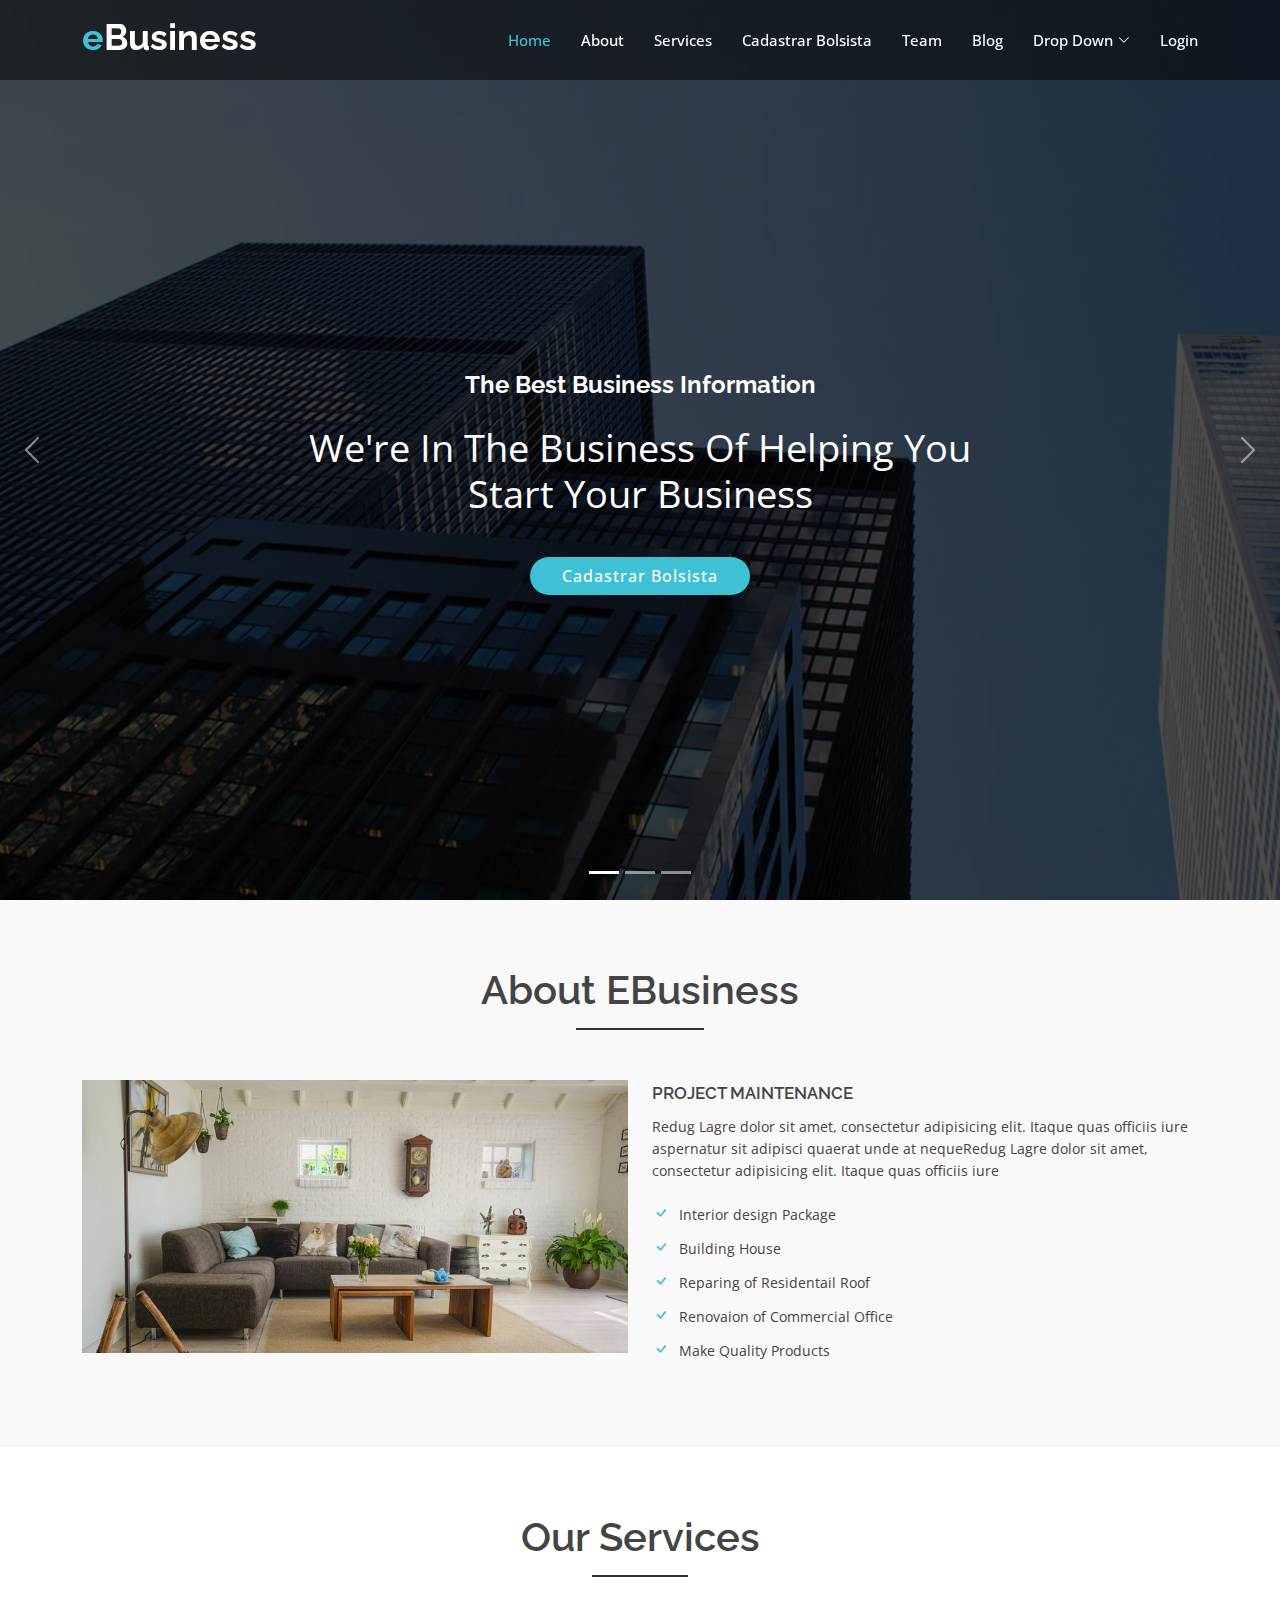
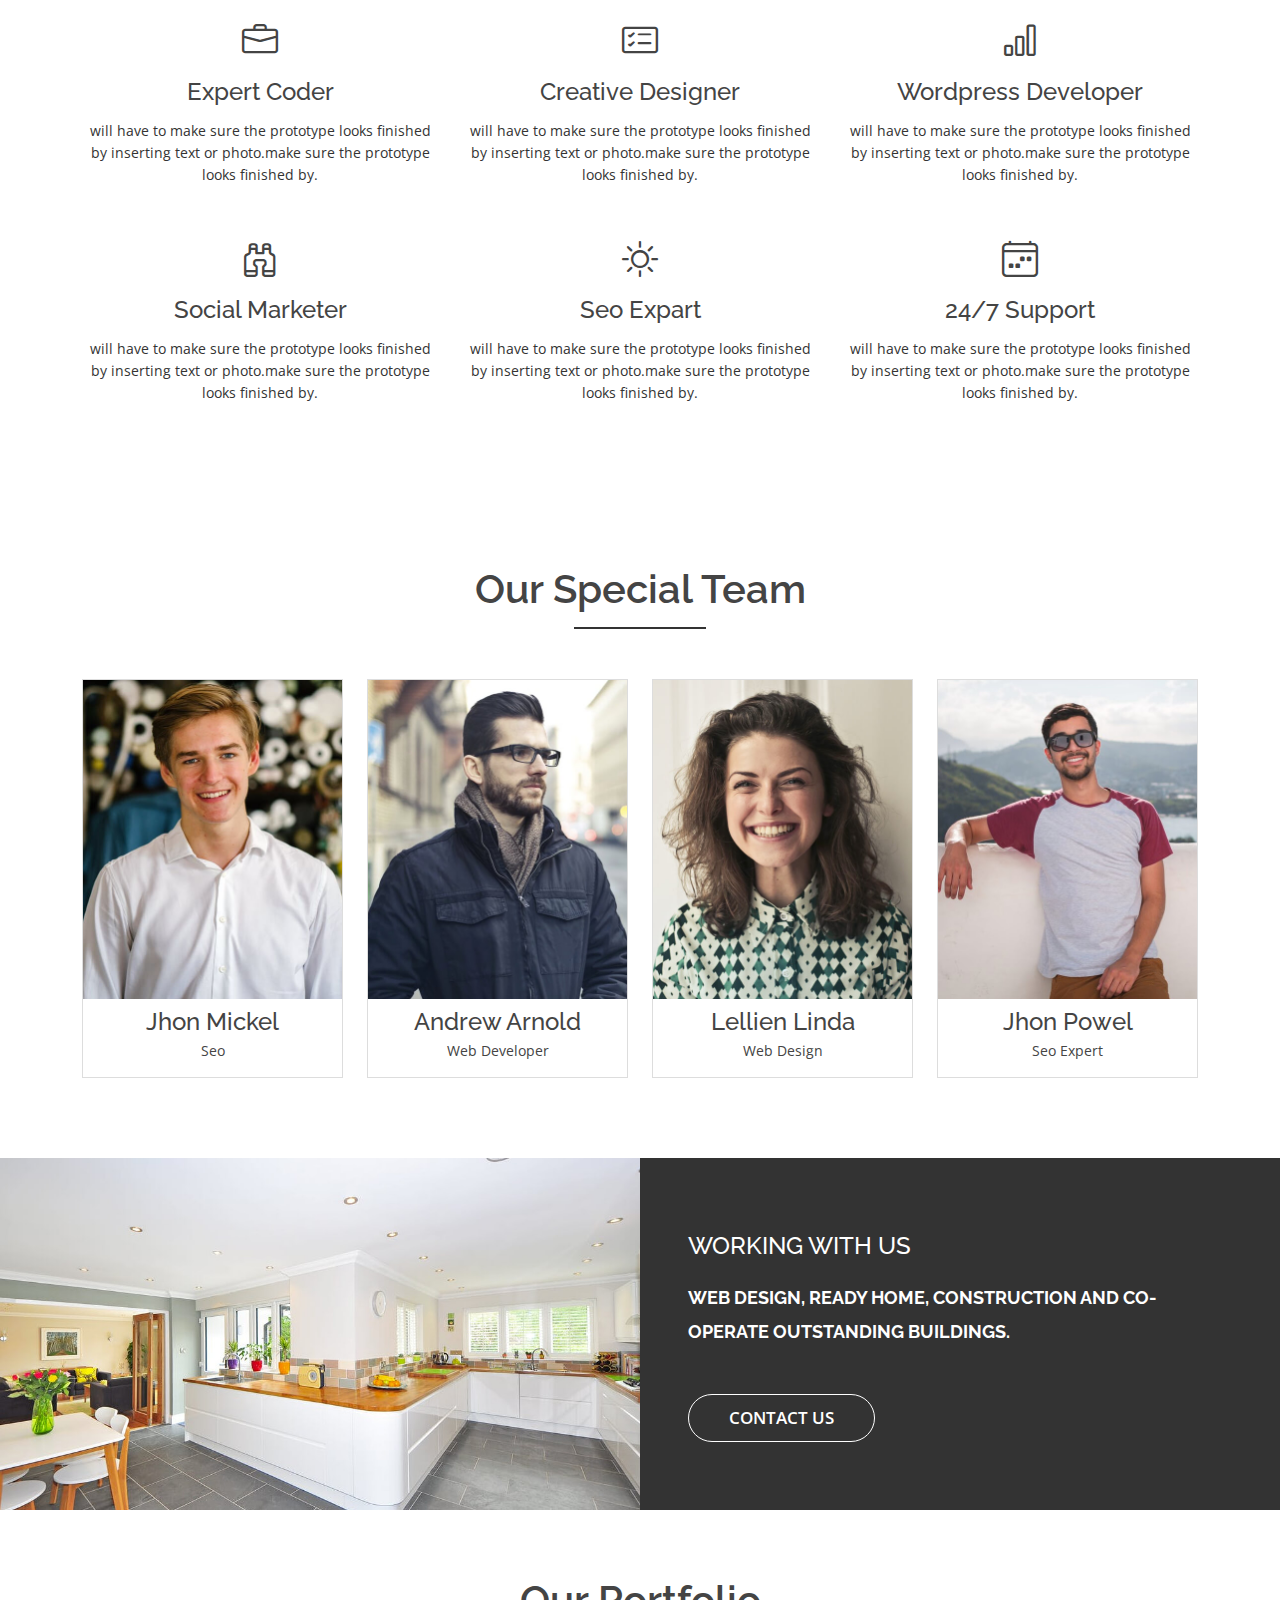
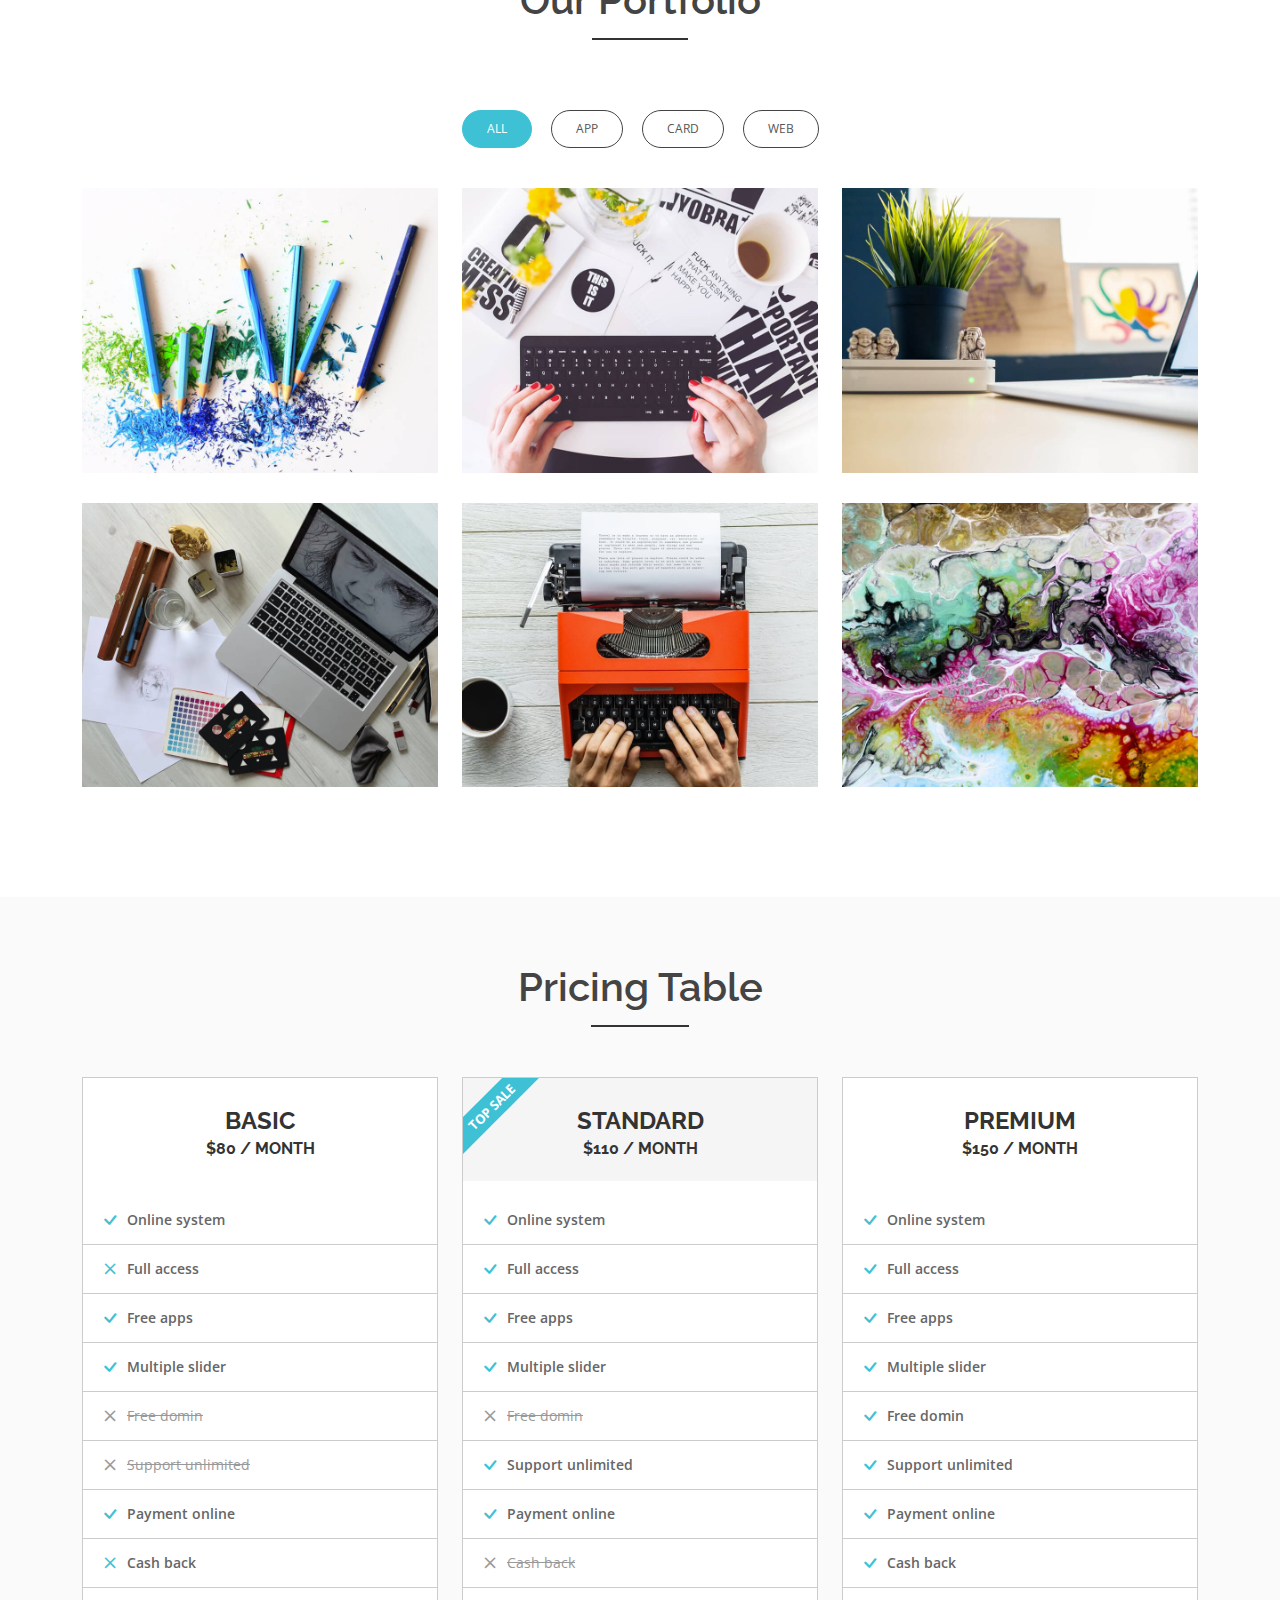
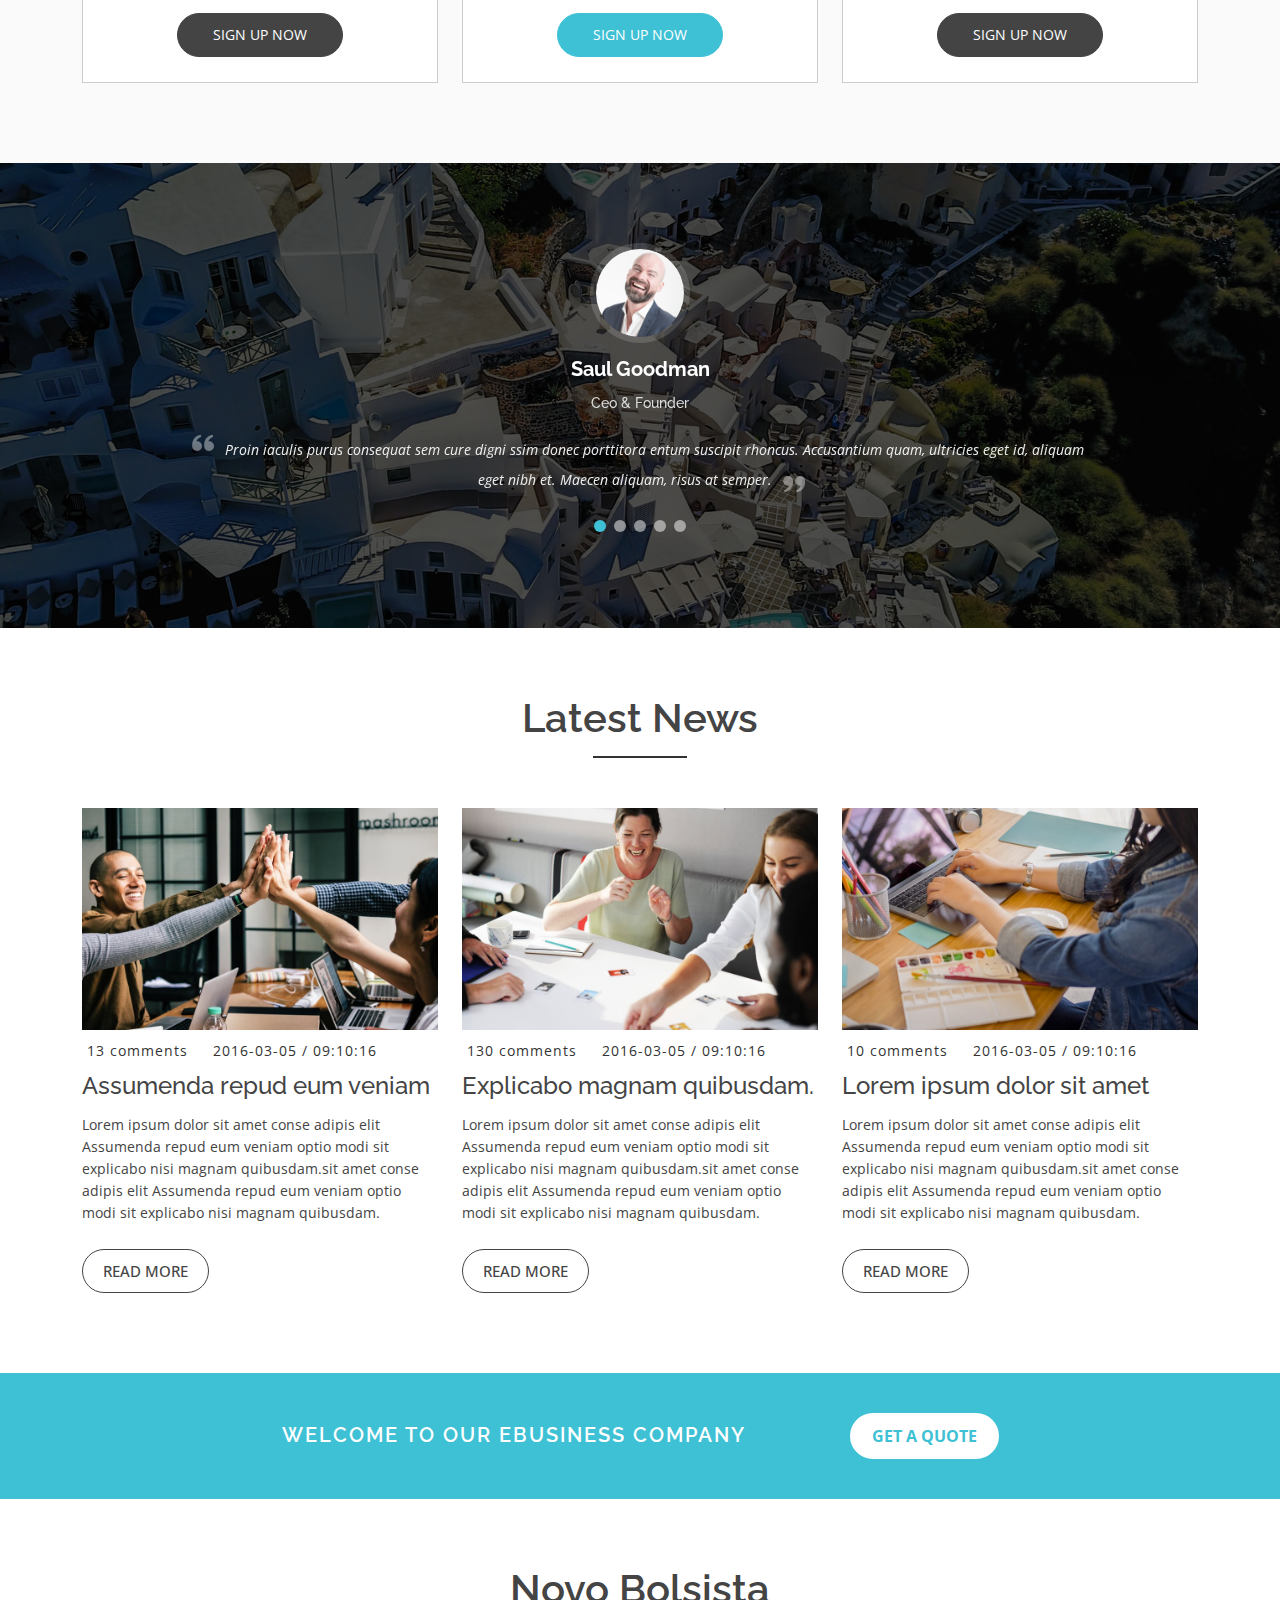
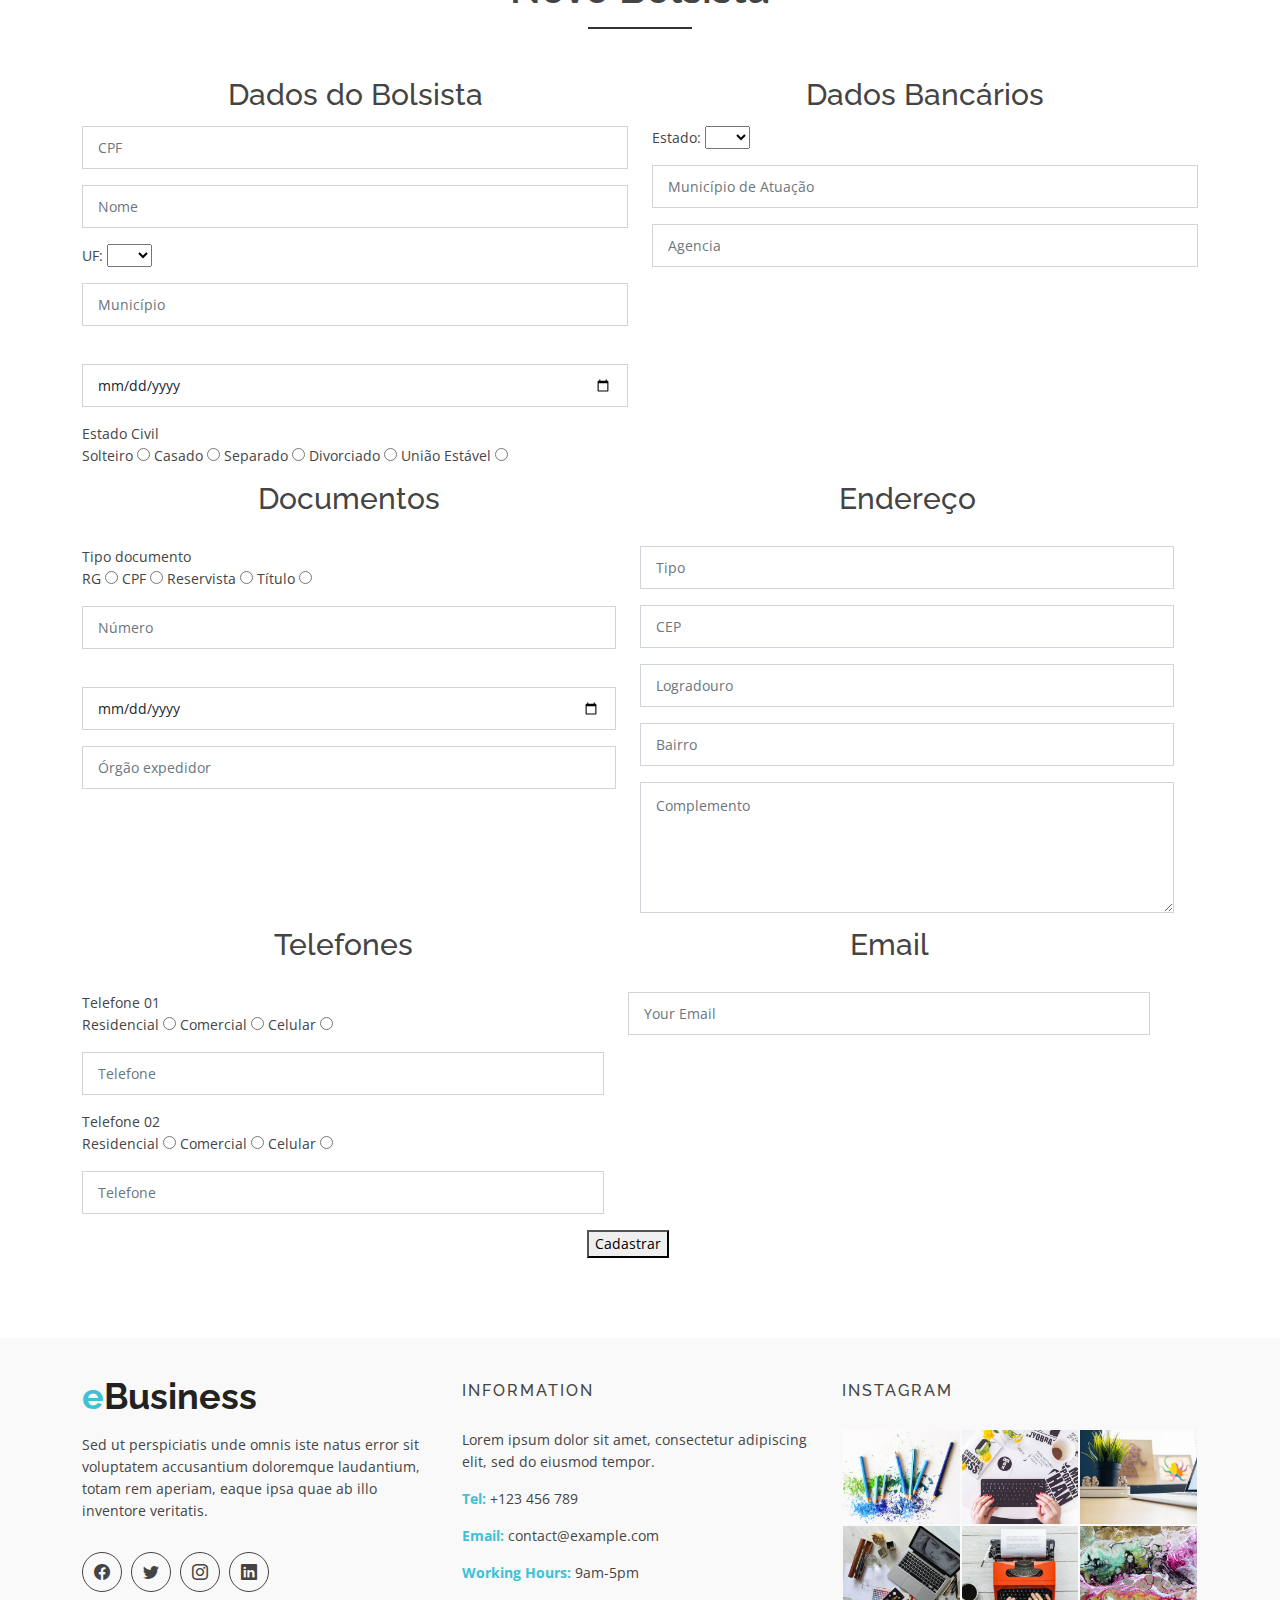
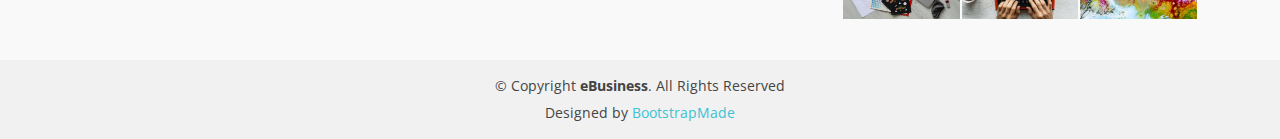
<file: Guilherme Kenji Ferreira Hachimine/Parte1/bolsista.html>
<!DOCTYPE html>
<html lang="en">
  <head>
    <meta charset="utf-8" />
    <meta content="width=device-width, initial-scale=1.0" name="viewport" />

    <title>eBusiness Bootstrap Template - Index</title>
    <meta content="" name="description" />
    <meta content="" name="keywords" />

    <!-- Favicons -->
    <link href="assets/img/favicon.png" rel="icon" />
    <link href="assets/img/apple-touch-icon.png" rel="apple-touch-icon" />

    <!-- Google Fonts -->
    <link
      href="https://fonts.googleapis.com/css?family=Open+Sans:300,400,400i,600,700|Raleway:300,400,400i,500,500i,700,800,900"
      rel="stylesheet"
    />

    <!-- Vendor CSS Files -->
    <link href="assets/vendor/animate.css/animate.min.css" rel="stylesheet" />
    <link
      href="assets/vendor/bootstrap/css/bootstrap.min.css"
      rel="stylesheet"
    />
    <link
      href="assets/vendor/bootstrap-icons/bootstrap-icons.css"
      rel="stylesheet"
    />
    <link href="assets/vendor/boxicons/css/boxicons.min.css" rel="stylesheet" />
    <link
      href="assets/vendor/glightbox/css/glightbox.min.css"
      rel="stylesheet"
    />
    <link href="assets/vendor/swiper/swiper-bundle.min.css" rel="stylesheet" />

    <!-- Template Main CSS File -->
    <link href="assets/css/style.css" rel="stylesheet" />

    <!-- =======================================================
  * Template Name: eBusiness - v4.7.0
  * Template URL: https://bootstrapmade.com/ebusiness-bootstrap-corporate-template/
  * Author: BootstrapMade.com
  * License: https://bootstrapmade.com/license/
  ======================================================== -->
  </head>

  <body>
    <!-- ======= Header ======= -->
    <header id="header" class="fixed-top d-flex align-items-center">
      <div class="container d-flex justify-content-between">
        <div class="logo">
          <h1>
            <a href="index.html"><span>e</span>Business</a>
          </h1>
          <!-- Uncomment below if you prefer to use an image logo -->
          <!-- <a href="index.html"><img src="assets/img/logo.png" alt="" class="img-fluid"></a>-->
        </div>

        <nav id="navbar" class="navbar">
          <ul>
            <li><a class="nav-link scrollto active" href="#hero">Home</a></li>
            <li><a class="nav-link scrollto" href="#about">About</a></li>
            <li><a class="nav-link scrollto" href="#services">Services</a></li>
            <li>
              <a class="nav-link scrollto" href="bolsista.html"
                >Cadastrar Bolsista</a
              >
            </li>
            <li><a class="nav-link scrollto" href="#team">Team</a></li>
            <li><a href="blog.html">Blog</a></li>
            <li class="dropdown">
              <a href="#"
                ><span>Drop Down</span> <i class="bi bi-chevron-down"></i
              ></a>
              <ul>
                <li><a href="#">Drop Down 1</a></li>
                <li class="dropdown">
                  <a href="#"
                    ><span>Deep Drop Down</span>
                    <i class="bi bi-chevron-right"></i
                  ></a>
                  <ul>
                    <li><a href="#">Deep Drop Down 1</a></li>
                    <li><a href="#">Deep Drop Down 2</a></li>
                    <li><a href="#">Deep Drop Down 3</a></li>
                    <li><a href="#">Deep Drop Down 4</a></li>
                    <li><a href="#">Deep Drop Down 5</a></li>
                  </ul>
                </li>
                <li><a href="#">Drop Down 2</a></li>
                <li><a href="#">Drop Down 3</a></li>
                <li><a href="#">Drop Down 4</a></li>
              </ul>
            </li>
            <li><a href="login.html">Login</a></li>
          </ul>
          <i class="bi bi-list mobile-nav-toggle"></i>
        </nav>
        <!-- .navbar -->
      </div>
    </header>
    <!-- End Header -->

    <!-- ======= hero Section ======= -->
    <section id="hero">
      <div class="hero-container">
        <div
          id="heroCarousel"
          class="carousel slide carousel-fade"
          data-bs-ride="carousel"
          data-bs-interval="5000"
        >
          <ol id="hero-carousel-indicators" class="carousel-indicators"></ol>

          <div class="carousel-inner" role="listbox">
            <div
              class="carousel-item active"
              style="background-image: url(assets/img/hero-carousel/1.jpg)"
            >
              <div class="carousel-container">
                <div class="container">
                  <h2 class="animate__animated animate__fadeInDown">
                    The Best Business Information
                  </h2>
                  <p class="animate__animated animate__fadeInUp">
                    We're In The Business Of Helping You Start Your Business
                  </p>
                  <a
                    href="#contact"
                    class="btn-get-started scrollto animate__animated animate__fadeInUp"
                    >Cadastrar Bolsista</a
                  >
                </div>
              </div>
            </div>

            <div
              class="carousel-item"
              style="background-image: url(assets/img/hero-carousel/2.jpg)"
            >
              <div class="carousel-container">
                <div class="container">
                  <h2 class="animate__animated animate__fadeInDown">
                    At vero eos et accusamus
                  </h2>
                  <p class="animate__animated animate__fadeInUp">
                    Helping Business Security & Peace of Mind for Your Family
                  </p>
                  <a
                    href="#about"
                    class="btn-get-started scrollto animate__animated animate__fadeInUp"
                    >Get Started</a
                  >
                </div>
              </div>
            </div>

            <div
              class="carousel-item"
              style="background-image: url(assets/img/hero-carousel/3.jpg)"
            >
              <div class="carousel-container">
                <div class="container">
                  <h2 class="animate__animated animate__fadeInDown">
                    Temporibus autem quibusdam
                  </h2>
                  <p class="animate__animated animate__fadeInUp">
                    Beatae vitae dicta sunt explicabo. Nemo enim ipsam
                    voluptatem
                  </p>
                  <a
                    href="#about"
                    class="btn-get-started scrollto animate__animated animate__fadeInUp"
                    >Get Started</a
                  >
                </div>
              </div>
            </div>
          </div>

          <a
            class="carousel-control-prev"
            href="#heroCarousel"
            role="button"
            data-bs-slide="prev"
          >
            <span
              class="carousel-control-prev-icon bi bi-chevron-left"
              aria-hidden="true"
            ></span>
          </a>

          <a
            class="carousel-control-next"
            href="#heroCarousel"
            role="button"
            data-bs-slide="next"
          >
            <span
              class="carousel-control-next-icon bi bi-chevron-right"
              aria-hidden="true"
            ></span>
          </a>
        </div>
      </div>
    </section>
    <!-- End Hero Section -->

    <main id="main">
      <!-- ======= About Section ======= -->
      <div id="about" class="about-area area-padding">
        <div class="container">
          <div class="row">
            <div class="col-md-12 col-sm-12 col-xs-12">
              <div class="section-headline text-center">
                <h2>About eBusiness</h2>
              </div>
            </div>
          </div>
          <div class="row">
            <!-- single-well start-->
            <div class="col-md-6 col-sm-6 col-xs-12">
              <div class="well-left">
                <div class="single-well">
                  <a href="#">
                    <img src="assets/img/about/1.jpg" alt="" />
                  </a>
                </div>
              </div>
            </div>
            <!-- single-well end-->
            <div class="col-md-6 col-sm-6 col-xs-12">
              <div class="well-middle">
                <div class="single-well">
                  <a href="#">
                    <h4 class="sec-head">project Maintenance</h4>
                  </a>
                  <p>
                    Redug Lagre dolor sit amet, consectetur adipisicing elit.
                    Itaque quas officiis iure aspernatur sit adipisci quaerat
                    unde at nequeRedug Lagre dolor sit amet, consectetur
                    adipisicing elit. Itaque quas officiis iure
                  </p>
                  <ul>
                    <li><i class="bi bi-check"></i> Interior design Package</li>
                    <li><i class="bi bi-check"></i> Building House</li>
                    <li>
                      <i class="bi bi-check"></i> Reparing of Residentail Roof
                    </li>
                    <li>
                      <i class="bi bi-check"></i> Renovaion of Commercial Office
                    </li>
                    <li><i class="bi bi-check"></i> Make Quality Products</li>
                  </ul>
                </div>
              </div>
            </div>
            <!-- End col-->
          </div>
        </div>
      </div>
      <!-- End About Section -->

      <!-- ======= Services Section ======= -->
      <div id="services" class="services-area area-padding">
        <div class="container">
          <div class="row">
            <div class="col-md-12 col-sm-12 col-xs-12">
              <div class="section-headline services-head text-center">
                <h2>Our Services</h2>
              </div>
            </div>
          </div>
          <div class="row text-center">
            <!-- Start Left services -->
            <div class="col-md-4 col-sm-4 col-xs-12">
              <div class="about-move">
                <div class="services-details">
                  <div class="single-services">
                    <a class="services-icon" href="#">
                      <i class="bi bi-briefcase"></i>
                    </a>
                    <h4>Expert Coder</h4>
                    <p>
                      will have to make sure the prototype looks finished by
                      inserting text or photo.make sure the prototype looks
                      finished by.
                    </p>
                  </div>
                </div>
                <!-- end about-details -->
              </div>
            </div>
            <div class="col-md-4 col-sm-4 col-xs-12">
              <div class="about-move">
                <div class="services-details">
                  <div class="single-services">
                    <a class="services-icon" href="#">
                      <i class="bi bi-card-checklist"></i>
                    </a>
                    <h4>Creative Designer</h4>
                    <p>
                      will have to make sure the prototype looks finished by
                      inserting text or photo.make sure the prototype looks
                      finished by.
                    </p>
                  </div>
                </div>
                <!-- end about-details -->
              </div>
            </div>
            <div class="col-md-4 col-sm-4 col-xs-12">
              <!-- end col-md-4 -->
              <div class="about-move">
                <div class="services-details">
                  <div class="single-services">
                    <a class="services-icon" href="#">
                      <i class="bi bi-bar-chart"></i>
                    </a>
                    <h4>Wordpress Developer</h4>
                    <p>
                      will have to make sure the prototype looks finished by
                      inserting text or photo.make sure the prototype looks
                      finished by.
                    </p>
                  </div>
                </div>
                <!-- end about-details -->
              </div>
            </div>
            <div class="col-md-4 col-sm-4 col-xs-12">
              <!-- end col-md-4 -->
              <div class="about-move">
                <div class="services-details">
                  <div class="single-services">
                    <a class="services-icon" href="#">
                      <i class="bi bi-binoculars"></i>
                    </a>
                    <h4>Social Marketer</h4>
                    <p>
                      will have to make sure the prototype looks finished by
                      inserting text or photo.make sure the prototype looks
                      finished by.
                    </p>
                  </div>
                </div>
                <!-- end about-details -->
              </div>
            </div>
            <!-- End Left services -->
            <div class="col-md-4 col-sm-4 col-xs-12">
              <!-- end col-md-4 -->
              <div class="about-move">
                <div class="services-details">
                  <div class="single-services">
                    <a class="services-icon" href="#">
                      <i class="bi bi-brightness-high"></i>
                    </a>
                    <h4>Seo Expart</h4>
                    <p>
                      will have to make sure the prototype looks finished by
                      inserting text or photo.make sure the prototype looks
                      finished by.
                    </p>
                  </div>
                </div>
                <!-- end about-details -->
              </div>
            </div>
            <!-- End Left services -->
            <div class="col-md-4 col-sm-4 col-xs-12">
              <!-- end col-md-4 -->
              <div class="about-move">
                <div class="services-details">
                  <div class="single-services">
                    <a class="services-icon" href="#">
                      <i class="bi bi-calendar4-week"></i>
                    </a>
                    <h4>24/7 Support</h4>
                    <p>
                      will have to make sure the prototype looks finished by
                      inserting text or photo.make sure the prototype looks
                      finished by.
                    </p>
                  </div>
                </div>
                <!-- end about-details -->
              </div>
            </div>
          </div>
        </div>
      </div>
      <!-- End Services Section -->

      <!-- ======= Team Section ======= -->
      <div id="team" class="our-team-area area-padding">
        <div class="container">
          <div class="row">
            <div class="col-md-12 col-sm-12 col-xs-12">
              <div class="section-headline text-center">
                <h2>Our special Team</h2>
              </div>
            </div>
          </div>
          <div class="row">
            <div class="col-md-3 col-sm-3 col-xs-12">
              <div class="single-team-member">
                <div class="team-img">
                  <a href="#">
                    <img src="assets/img/team/1.jpg" alt="" />
                  </a>
                  <div class="team-social-icon text-center">
                    <ul>
                      <li>
                        <a href="#">
                          <i class="bi bi-facebook"></i>
                        </a>
                      </li>
                      <li>
                        <a href="#">
                          <i class="bi bi-twitter"></i>
                        </a>
                      </li>
                      <li>
                        <a href="#">
                          <i class="bi bi-instagram"></i>
                        </a>
                      </li>
                    </ul>
                  </div>
                </div>
                <div class="team-content text-center">
                  <h4>Jhon Mickel</h4>
                  <p>Seo</p>
                </div>
              </div>
            </div>
            <!-- End column -->
            <div class="col-md-3 col-sm-3 col-xs-12">
              <div class="single-team-member">
                <div class="team-img">
                  <a href="#">
                    <img src="assets/img/team/2.jpg" alt="" />
                  </a>
                  <div class="team-social-icon text-center">
                    <ul>
                      <li>
                        <a href="#">
                          <i class="bi bi-facebook"></i>
                        </a>
                      </li>
                      <li>
                        <a href="#">
                          <i class="bi bi-twitter"></i>
                        </a>
                      </li>
                      <li>
                        <a href="#">
                          <i class="bi bi-instagram"></i>
                        </a>
                      </li>
                    </ul>
                  </div>
                </div>
                <div class="team-content text-center">
                  <h4>Andrew Arnold</h4>
                  <p>Web Developer</p>
                </div>
              </div>
            </div>
            <!-- End column -->
            <div class="col-md-3 col-sm-3 col-xs-12">
              <div class="single-team-member">
                <div class="team-img">
                  <a href="#">
                    <img src="assets/img/team/3.jpg" alt="" />
                  </a>
                  <div class="team-social-icon text-center">
                    <ul>
                      <li>
                        <a href="#">
                          <i class="bi bi-facebook"></i>
                        </a>
                      </li>
                      <li>
                        <a href="#">
                          <i class="bi bi-twitter"></i>
                        </a>
                      </li>
                      <li>
                        <a href="#">
                          <i class="bi bi-instagram"></i>
                        </a>
                      </li>
                    </ul>
                  </div>
                </div>
                <div class="team-content text-center">
                  <h4>Lellien Linda</h4>
                  <p>Web Design</p>
                </div>
              </div>
            </div>
            <!-- End column -->
            <div class="col-md-3 col-sm-3 col-xs-12">
              <div class="single-team-member">
                <div class="team-img">
                  <a href="#">
                    <img src="assets/img/team/4.jpg" alt="" />
                  </a>
                  <div class="team-social-icon text-center">
                    <ul>
                      <li>
                        <a href="#">
                          <i class="bi bi-facebook"></i>
                        </a>
                      </li>
                      <li>
                        <a href="#">
                          <i class="bi bi-twitter"></i>
                        </a>
                      </li>
                      <li>
                        <a href="#">
                          <i class="bi bi-instagram"></i>
                        </a>
                      </li>
                    </ul>
                  </div>
                </div>
                <div class="team-content text-center">
                  <h4>Jhon Powel</h4>
                  <p>Seo Expert</p>
                </div>
              </div>
            </div>
            <!-- End column -->
          </div>
        </div>
      </div>
      <!-- End Team Section -->

      <!-- ======= Rviews Section ======= -->
      <div class="reviews-area">
        <div class="row g-0">
          <div class="col-lg-6">
            <img src="assets/img/about/2.jpg" alt="" class="img-fluid" />
          </div>
          <div class="col-lg-6 work-right-text d-flex align-items-center">
            <div class="px-5 py-5 py-lg-0">
              <h2>working with us</h2>
              <h5>
                Web Design, Ready Home, Construction and Co-operate Outstanding
                Buildings.
              </h5>
              <a href="#contact" class="ready-btn scrollto">Contact us</a>
            </div>
          </div>
        </div>
      </div>
      <!-- End Rviews Section -->

      <!-- ======= Portfolio Section ======= -->
      <div id="portfolio" class="portfolio-area area-padding fix">
        <div class="container">
          <div class="row">
            <div class="col-lg-12 col-md-12 col-sm-12 col-xs-12">
              <div class="section-headline text-center">
                <h2>Our Portfolio</h2>
              </div>
            </div>
          </div>
          <div class="row wesome-project-1 fix">
            <!-- Start Portfolio -page -->
            <div class="col-lg-12 col-md-12 col-sm-12 col-xs-12">
              <ul id="portfolio-flters">
                <li data-filter="*" class="filter-active">All</li>
                <li data-filter=".filter-app">App</li>
                <li data-filter=".filter-card">Card</li>
                <li data-filter=".filter-web">Web</li>
              </ul>
            </div>
          </div>

          <div class="row awesome-project-content portfolio-container">
            <!-- portfolio-item start -->
            <div
              class="col-md-4 col-sm-4 col-xs-12 portfolio-item filter-app portfolio-item"
            >
              <div class="single-awesome-project">
                <div class="awesome-img">
                  <a href="#"
                    ><img src="assets/img/portfolio/1.jpg" alt=""
                  /></a>
                  <div class="add-actions text-center">
                    <div class="project-dec">
                      <a
                        class="portfolio-lightbox"
                        data-gallery="myGallery"
                        href="assets/img/portfolio/1.jpg"
                      >
                        <h4>Business City</h4>
                        <span>Web Development</span>
                      </a>
                    </div>
                  </div>
                </div>
              </div>
            </div>
            <!-- portfolio-item end -->

            <!-- portfolio-item start -->
            <div class="col-md-4 col-sm-4 col-xs-12 portfolio-item filter-web">
              <div class="single-awesome-project">
                <div class="awesome-img">
                  <a href="#"
                    ><img src="assets/img/portfolio/2.jpg" alt=""
                  /></a>
                  <div class="add-actions text-center">
                    <div class="project-dec">
                      <a
                        class="portfolio-lightbox"
                        data-gallery="myGallery"
                        href="assets/img/portfolio/2.jpg"
                      >
                        <h4>Blue Sea</h4>
                        <span>Photosho</span>
                      </a>
                    </div>
                  </div>
                </div>
              </div>
            </div>
            <!-- portfolio-item end -->

            <!-- portfolio-item start -->
            <div class="col-md-4 col-sm-4 col-xs-12 portfolio-item filter-card">
              <div class="single-awesome-project">
                <div class="awesome-img">
                  <a href="#"
                    ><img src="assets/img/portfolio/3.jpg" alt=""
                  /></a>
                  <div class="add-actions text-center">
                    <div class="project-dec">
                      <a
                        class="portfolio-lightbox"
                        data-gallery="myGallery"
                        href="assets/img/portfolio/3.jpg"
                      >
                        <h4>Beautiful Nature</h4>
                        <span>Web Design</span>
                      </a>
                    </div>
                  </div>
                </div>
              </div>
            </div>
            <!-- portfolio-item end -->

            <!-- portfolio-item start -->
            <div class="col-md-4 col-sm-4 col-xs-12 portfolio-item filter-web">
              <div class="single-awesome-project">
                <div class="awesome-img">
                  <a href="#"
                    ><img src="assets/img/portfolio/4.jpg" alt=""
                  /></a>
                  <div class="add-actions text-center">
                    <div class="project-dec">
                      <a
                        class="portfolio-lightbox"
                        data-gallery="myGallery"
                        href="assets/img/portfolio/4.jpg"
                      >
                        <h4>Creative Team</h4>
                        <span>Web design</span>
                      </a>
                    </div>
                  </div>
                </div>
              </div>
            </div>
            <!-- portfolio-item end -->

            <!-- portfolio-item start -->
            <div class="col-md-4 col-sm-4 col-xs-12 portfolio-item filter-app">
              <div class="single-awesome-project">
                <div class="awesome-img">
                  <a href="#"
                    ><img src="assets/img/portfolio/5.jpg" alt=""
                  /></a>
                  <div class="add-actions text-center text-center">
                    <div class="project-dec">
                      <a
                        class="portfolio-lightbox"
                        data-gallery="myGallery"
                        href="assets/img/portfolio/5.jpg"
                      >
                        <h4>Beautiful Flower</h4>
                        <span>Web Development</span>
                      </a>
                    </div>
                  </div>
                </div>
              </div>
            </div>
            <!-- portfolio-item end -->

            <!-- portfolio-item start -->
            <div class="col-md-4 col-sm-4 col-xs-12 portfolio-item filter-web">
              <div class="single-awesome-project">
                <div class="awesome-img">
                  <a href="#"
                    ><img src="assets/img/portfolio/6.jpg" alt=""
                  /></a>
                  <div class="add-actions text-center">
                    <div class="project-dec">
                      <a
                        class="portfolio-lightbox"
                        data-gallery="myGallery"
                        href="assets/img/portfolio/6.jpg"
                      >
                        <h4>Night Hill</h4>
                        <span>Photoshop</span>
                      </a>
                    </div>
                  </div>
                </div>
              </div>
            </div>
            <!-- portfolio-item end -->
          </div>
        </div>
      </div>
      <!-- End Portfolio Section -->

      <!-- ======= Pricing Section ======= -->
      <div id="pricing" class="pricing-area area-padding">
        <div class="container">
          <div class="row">
            <div class="col-md-12 col-sm-12 col-xs-12">
              <div class="section-headline text-center">
                <h2>Pricing Table</h2>
              </div>
            </div>
          </div>
          <div class="row">
            <div class="col-md-4 col-sm-4 col-xs-12">
              <div class="pri_table_list">
                <h3>
                  basic <br />
                  <span>$80 / month</span>
                </h3>
                <ol>
                  <li class="check">
                    <i class="bi bi-check"></i><span>Online system</span>
                  </li>
                  <li class="check">
                    <i class="bi bi-x"></i><span>Full access</span>
                  </li>
                  <li class="check">
                    <i class="bi bi-check"></i><span>Free apps</span>
                  </li>
                  <li class="check">
                    <i class="bi bi-check"></i><span>Multiple slider</span>
                  </li>
                  <li class="cross">
                    <i class="bi bi-x"></i><span>Free domin</span>
                  </li>
                  <li class="cross">
                    <i class="bi bi-x"></i><span>Support unlimited</span>
                  </li>
                  <li class="check">
                    <i class="bi bi-check"></i><span>Payment online</span>
                  </li>
                  <li class="check">
                    <i class="bi bi-x"></i><span>Cash back</span>
                  </li>
                </ol>
                <button>sign up now</button>
              </div>
            </div>
            <div class="col-md-4 col-sm-4 col-xs-12">
              <div class="pri_table_list active">
                <span class="saleon">top sale</span>
                <h3>
                  standard <br />
                  <span>$110 / month</span>
                </h3>
                <ol>
                  <li class="check">
                    <i class="bi bi-check"></i><span>Online system</span>
                  </li>
                  <li class="check">
                    <i class="bi bi-check"></i><span>Full access</span>
                  </li>
                  <li class="check">
                    <i class="bi bi-check"></i><span>Free apps</span>
                  </li>
                  <li class="check">
                    <i class="bi bi-check"></i><span>Multiple slider</span>
                  </li>
                  <li class="cross">
                    <i class="bi bi-x"></i><span>Free domin</span>
                  </li>
                  <li class="check">
                    <i class="bi bi-check"></i><span>Support unlimited</span>
                  </li>
                  <li class="check">
                    <i class="bi bi-check"></i><span>Payment online</span>
                  </li>
                  <li class="cross">
                    <i class="bi bi-x"></i><span>Cash back</span>
                  </li>
                </ol>
                <button>sign up now</button>
              </div>
            </div>
            <div class="col-md-4 col-sm-4 col-xs-12">
              <div class="pri_table_list">
                <h3>
                  premium <br />
                  <span>$150 / month</span>
                </h3>
                <ol>
                  <li class="check">
                    <i class="bi bi-check"></i><span>Online system</span>
                  </li>
                  <li class="check">
                    <i class="bi bi-check"></i><span>Full access</span>
                  </li>
                  <li class="check">
                    <i class="bi bi-check"></i><span>Free apps</span>
                  </li>
                  <li class="check">
                    <i class="bi bi-check"></i><span>Multiple slider</span>
                  </li>
                  <li class="check">
                    <i class="bi bi-check"></i><span>Free domin</span>
                  </li>
                  <li class="check">
                    <i class="bi bi-check"></i><span>Support unlimited</span>
                  </li>
                  <li class="check">
                    <i class="bi bi-check"></i><span>Payment online</span>
                  </li>
                  <li class="check">
                    <i class="bi bi-check"></i><span>Cash back</span>
                  </li>
                </ol>
                <button>sign up now</button>
              </div>
            </div>
          </div>
        </div>
      </div>
      <!-- End Pricing Section -->

      <!-- ======= Testimonials Section ======= -->
      <div id="testimonials" class="testimonials">
        <div class="container">
          <div class="testimonials-slider swiper">
            <div class="swiper-wrapper">
              <div class="swiper-slide">
                <div class="testimonial-item">
                  <img
                    src="assets/img/testimonials/testimonials-1.jpg"
                    class="testimonial-img"
                    alt=""
                  />
                  <h3>Saul Goodman</h3>
                  <h4>Ceo &amp; Founder</h4>
                  <p>
                    <i class="bx bxs-quote-alt-left quote-icon-left"></i>
                    Proin iaculis purus consequat sem cure digni ssim donec
                    porttitora entum suscipit rhoncus. Accusantium quam,
                    ultricies eget id, aliquam eget nibh et. Maecen aliquam,
                    risus at semper.
                    <i class="bx bxs-quote-alt-right quote-icon-right"></i>
                  </p>
                </div>
              </div>
              <!-- End testimonial item -->

              <div class="swiper-slide">
                <div class="testimonial-item">
                  <img
                    src="assets/img/testimonials/testimonials-2.jpg"
                    class="testimonial-img"
                    alt=""
                  />
                  <h3>Sara Wilsson</h3>
                  <h4>Designer</h4>
                  <p>
                    <i class="bx bxs-quote-alt-left quote-icon-left"></i>
                    Export tempor illum tamen malis malis eram quae irure esse
                    labore quem cillum quid cillum eram malis quorum velit fore
                    eram velit sunt aliqua noster fugiat irure amet legam anim
                    culpa.
                    <i class="bx bxs-quote-alt-right quote-icon-right"></i>
                  </p>
                </div>
              </div>
              <!-- End testimonial item -->

              <div class="swiper-slide">
                <div class="testimonial-item">
                  <img
                    src="assets/img/testimonials/testimonials-3.jpg"
                    class="testimonial-img"
                    alt=""
                  />
                  <h3>Jena Karlis</h3>
                  <h4>Store Owner</h4>
                  <p>
                    <i class="bx bxs-quote-alt-left quote-icon-left"></i>
                    Enim nisi quem export duis labore cillum quae magna enim
                    sint quorum nulla quem veniam duis minim tempor labore quem
                    eram duis noster aute amet eram fore quis sint minim.
                    <i class="bx bxs-quote-alt-right quote-icon-right"></i>
                  </p>
                </div>
              </div>
              <!-- End testimonial item -->

              <div class="swiper-slide">
                <div class="testimonial-item">
                  <img
                    src="assets/img/testimonials/testimonials-4.jpg"
                    class="testimonial-img"
                    alt=""
                  />
                  <h3>Matt Brandon</h3>
                  <h4>Freelancer</h4>
                  <p>
                    <i class="bx bxs-quote-alt-left quote-icon-left"></i>
                    Fugiat enim eram quae cillum dolore dolor amet nulla culpa
                    multos export minim fugiat minim velit minim dolor enim duis
                    veniam ipsum anim magna sunt elit fore quem dolore labore
                    illum veniam.
                    <i class="bx bxs-quote-alt-right quote-icon-right"></i>
                  </p>
                </div>
              </div>
              <!-- End testimonial item -->

              <div class="swiper-slide">
                <div class="testimonial-item">
                  <img
                    src="assets/img/testimonials/testimonials-5.jpg"
                    class="testimonial-img"
                    alt=""
                  />
                  <h3>John Larson</h3>
                  <h4>Entrepreneur</h4>
                  <p>
                    <i class="bx bxs-quote-alt-left quote-icon-left"></i>
                    Quis quorum aliqua sint quem legam fore sunt eram irure
                    aliqua veniam tempor noster veniam enim culpa labore duis
                    sunt culpa nulla illum cillum fugiat legam esse veniam culpa
                    fore nisi cillum quid.
                    <i class="bx bxs-quote-alt-right quote-icon-right"></i>
                  </p>
                </div>
              </div>
              <!-- End testimonial item -->
            </div>
            <div class="swiper-pagination"></div>
          </div>
        </div>
      </div>
      <!-- End Testimonials Section -->

      <!-- ======= Blog Section ======= -->
      <div id="blog" class="blog-area">
        <div class="blog-inner area-padding">
          <div class="blog-overly"></div>
          <div class="container">
            <div class="row">
              <div class="col-md-12 col-sm-12 col-xs-12">
                <div class="section-headline text-center">
                  <h2>Latest News</h2>
                </div>
              </div>
            </div>
            <div class="row">
              <!-- Start Left Blog -->
              <div class="col-md-4 col-sm-4 col-xs-12">
                <div class="single-blog">
                  <div class="single-blog-img">
                    <a href="blog.html">
                      <img src="assets/img/blog/1.jpg" alt="" />
                    </a>
                  </div>
                  <div class="blog-meta">
                    <span class="comments-type">
                      <i class="fa fa-comment-o"></i>
                      <a href="#">13 comments</a>
                    </span>
                    <span class="date-type">
                      <i class="fa fa-calendar"></i>2016-03-05 / 09:10:16
                    </span>
                  </div>
                  <div class="blog-text">
                    <h4>
                      <a href="blog.html">Assumenda repud eum veniam</a>
                    </h4>
                    <p>
                      Lorem ipsum dolor sit amet conse adipis elit Assumenda
                      repud eum veniam optio modi sit explicabo nisi magnam
                      quibusdam.sit amet conse adipis elit Assumenda repud eum
                      veniam optio modi sit explicabo nisi magnam quibusdam.
                    </p>
                  </div>
                  <span>
                    <a href="blog.html" class="ready-btn">Read more</a>
                  </span>
                </div>
                <!-- Start single blog -->
              </div>
              <!-- End Left Blog-->
              <!-- Start Left Blog -->
              <div class="col-md-4 col-sm-4 col-xs-12">
                <div class="single-blog">
                  <div class="single-blog-img">
                    <a href="blog.html">
                      <img src="assets/img/blog/2.jpg" alt="" />
                    </a>
                  </div>
                  <div class="blog-meta">
                    <span class="comments-type">
                      <i class="fa fa-comment-o"></i>
                      <a href="#">130 comments</a>
                    </span>
                    <span class="date-type">
                      <i class="fa fa-calendar"></i>2016-03-05 / 09:10:16
                    </span>
                  </div>
                  <div class="blog-text">
                    <h4>
                      <a href="blog.html">Explicabo magnam quibusdam.</a>
                    </h4>
                    <p>
                      Lorem ipsum dolor sit amet conse adipis elit Assumenda
                      repud eum veniam optio modi sit explicabo nisi magnam
                      quibusdam.sit amet conse adipis elit Assumenda repud eum
                      veniam optio modi sit explicabo nisi magnam quibusdam.
                    </p>
                  </div>
                  <span>
                    <a href="blog.html" class="ready-btn">Read more</a>
                  </span>
                </div>
                <!-- Start single blog -->
              </div>
              <!-- End Left Blog-->
              <!-- Start Right Blog-->
              <div class="col-md-4 col-sm-4 col-xs-12">
                <div class="single-blog">
                  <div class="single-blog-img">
                    <a href="blog.html">
                      <img src="assets/img/blog/3.jpg" alt="" />
                    </a>
                  </div>
                  <div class="blog-meta">
                    <span class="comments-type">
                      <i class="fa fa-comment-o"></i>
                      <a href="#">10 comments</a>
                    </span>
                    <span class="date-type">
                      <i class="fa fa-calendar"></i>2016-03-05 / 09:10:16
                    </span>
                  </div>
                  <div class="blog-text">
                    <h4>
                      <a href="blog.html">Lorem ipsum dolor sit amet</a>
                    </h4>
                    <p>
                      Lorem ipsum dolor sit amet conse adipis elit Assumenda
                      repud eum veniam optio modi sit explicabo nisi magnam
                      quibusdam.sit amet conse adipis elit Assumenda repud eum
                      veniam optio modi sit explicabo nisi magnam quibusdam.
                    </p>
                  </div>
                  <span>
                    <a href="blog.html" class="ready-btn">Read more</a>
                  </span>
                </div>
              </div>
              <!-- End Right Blog-->
            </div>
          </div>
        </div>
      </div>
      <!-- End Blog Section -->

      <!-- ======= Suscribe Section ======= -->
      <div class="suscribe-area">
        <div class="container">
          <div class="row">
            <div class="col-lg-12 col-md-12 col-sm-12 col-xs=12">
              <div class="suscribe-text text-center">
                <h3>Welcome to our eBusiness company</h3>
                <a class="sus-btn" href="#">Get A quote</a>
              </div>
            </div>
          </div>
        </div>
      </div>
      <!-- End Suscribe Section -->

      <!-- ======= Contact Section ======= -->
      <div id="contact" class="contact-area">
        <div class="contact-inner area-padding">
          <div class="contact-overly"></div>
          <div class="container">
            <div class="row">
              <div class="col-md-12 col-sm-12 col-xs-12">
                <div class="section-headline text-center">
                  <h2>Novo Bolsista</h2>
                </div>
              </div>
            </div>
            <div class="row">
              <div class="col-md-6">
                <div class="row">
                  <div class="col-md-12 col-sm-12 col-xs-12">
                    <div class="section-headline text-center">
                      <h3>Dados do Bolsista</h3>
                    </div>
                  </div>
                </div>
                <div class="form contact-form">
                  <form
                    action="forms/contact.php"
                    method="post"
                    role="form"
                    class="php-email-form"
                  >
                    <div class="form-group">
                      <input
                        type="text"
                        name="CPF"
                        class="form-control"
                        id="CPF"
                        placeholder="CPF"
                        required
                      />
                    </div>
                    <div class="form-group mt-3">
                      <input
                        type="nome"
                        class="form-control"
                        name="nome"
                        id="email"
                        placeholder="Nome"
                        required
                      />
                    </div>
                    <div class="form-group mt-3">
                      <label for="uf">UF: </label>
                      <select name="uf" id="uf">
                        <option value=""></option>
                        <option value="uf">AC</option>
                        <option value="uf">AL</option>
                        <option value="uf">AP</option>
                        <option value="uf">AM</option>
                        <option value="uf">BA</option>
                        <option value="uf">CE</option>
                        <option value="uf">DF</option>
                        <option value="uf">ES</option>
                        <option value="uf">GO</option>
                        <option value="uf">MA</option>
                        <option value="uf">MT</option>
                        <option value="uf">MS</option>
                        <option value="uf">MG</option>
                        <option value="uf">PA</option>
                        <option value="uf">PB</option>
                        <option value="uf">PR</option>
                        <option value="uf">PE</option>
                        <option value="uf">PI</option>
                        <option value="uf">RJ</option>
                        <option value="uf">RN</option>
                        <option value="uf">RS</option>
                        <option value="uf">RO</option>
                        <option value="uf">RR</option>
                        <option value="uf">SC</option>
                        <option value="uf">SP</option>
                        <option value="uf">SE</option>
                        <option value="uf">TO</option>
                      </select>
                    </div>
                    <div class="form-group mt-3">
                      <input
                        type="text"
                        class="form-control"
                        name="municipio"
                        id="municipio"
                        placeholder="Município"
                        required
                      />
                    </div>
                    <div class="form-group mt-3">
                      <label for="birth"></label>
                      <input
                        type="date"
                        class="form-control"
                        name="birth"
                        id="birth"
                        placeholder="Data Aniversário"
                        required
                      />
                    </div>
                    <div class="form-group mt-3">
                      <label for="estadocivil">Estado Civil</label><br>
                      <label for="estadocivil">Solteiro</label>
                      <input
                        type="radio"
                        name="estadocivil"
                        id="solteiro"
                        value="Solteiro"
                      />
                      <label for="estadocivil">Casado</label>
                      <input
                        type="radio"
                        name="estadocivil"
                        id="casado"
                        value="casado"
                      />
                      <label for="estadocivil">Separado</label>
                      <input
                        type="radio"
                        name="estadocivil"
                        id="separado"
                        value="Separado"
                      />
                      <label for="estadocivil">Divorciado</label>
                      <input
                        type="radio"
                        name="estadocivil"
                        id="divorciado"
                        value="divorciado"
                      />
                      <label for="estadocivil">União Estável</label>
                      <input
                        type="radio"
                        name="estadocivil"
                        id="uniaoestavel"
                        value="uniaoestavel"
                      />
                    </div>
                    <div class="my-3">
                      <div class="loading">Loading</div>
                      <div class="error-message"></div>
                      <div class="sent-message">
                        Your message has been sent. Thank you!
                      </div>
                    </div>
   
                  </form>
                </div>
              </div>

              <div class="col-md-6">
                <div class="row">
                  <div class="col-md-12 col-sm-12 col-xs-12">
                    <div class="section-headline text-center">
                      <h3>Dados Bancários</h3>
                    </div>
                  </div>
                </div>
                <div class="form contact-form">
                  <form
                    action="forms/contact.php"
                    method="post"
                    role="form"
                    class="php-email-form"
                  >
                    <div class="form-group">
                        <label for="uf">Estado: </label>
                        <select name="uf" id="uf">
                          <option value=""></option>
                          <option value="uf">AC</option>
                          <option value="uf">AL</option>
                          <option value="uf">AP</option>
                          <option value="uf">AM</option>
                          <option value="uf">BA</option>
                          <option value="uf">CE</option>
                          <option value="uf">DF</option>
                          <option value="uf">ES</option>
                          <option value="uf">GO</option>
                          <option value="uf">MA</option>
                          <option value="uf">MT</option>
                          <option value="uf">MS</option>
                          <option value="uf">MG</option>
                          <option value="uf">PA</option>
                          <option value="uf">PB</option>
                          <option value="uf">PR</option>
                          <option value="uf">PE</option>
                          <option value="uf">PI</option>
                          <option value="uf">RJ</option>
                          <option value="uf">RN</option>
                          <option value="uf">RS</option>
                          <option value="uf">RO</option>
                          <option value="uf">RR</option>
                          <option value="uf">SC</option>
                          <option value="uf">SP</option>
                          <option value="uf">SE</option>
                          <option value="uf">TO</option>
                        </select>
                    </div>
                    <div class="form-group mt-3">
                      <input
                        type="text"
                        class="form-control"
                        name="municipio"
                        id="municipio"
                        placeholder="Município de Atuação"
                        required
                      />
                    </div>
                    <div class="form-group mt-3">
                      <input
                        type="text"
                        class="form-control"
                        name="agencia"
                        id="agencia"
                        placeholder="Agencia"
                        required
                      />
                    </div>
                   
                    <div class="my-3">
                      <div class="loading">Loading</div>
                      <div class="error-message"></div>
                      <div class="sent-message">
                        Your message has been sent. Thank you!
                      </div>
                    </div>

                  </form>
                </div>
              </div>
              <div class="row">
                <div class="col-md-6">
                  <div class="row">
                    <div class="col-md-12 col-sm-12 col-xs-12">
                      <div class="section-headline text-center">
                        <h3>Documentos</h3>
                      </div>
                    </div>
                  </div>
                  <div class="form contact-form">
                    <form
                      action="forms/contact.php"
                      method="post"
                      role="form"
                      class="php-email-form"
                    >
                    <div class="form-group mt-3">
                      <label for="document">Tipo documento</label><br>
                      <label for="document">RG</label>
                      <input
                        type="radio"
                        name="document"
                        id="RG"
                        value="RG"
                      />
                      <label for="document">CPF</label>
                      <input
                        type="radio"
                        name="document"
                        id="CPF"
                        value="CPF"
                      />
                      <label for="document">Reservista</label>
                      <input
                        type="radio"
                        name="document"
                        id="reservista"
                        value="reservista"
                      />
                      <label for="document">Título</label>
                      <input
                        type="radio"
                        name="document"
                        id="titulo"
                        value="titulo"
                      />
                    </div>
                      <div class="form-group mt-3">
                        <input
                          type="text"
                          class="form-control"
                          name="numero"
                          id="numero"
                          placeholder="Número"
                          required
                        />
                      </div>
                      <div class="form-group mt-3">
                        <label for="birth"></label>
                        <input
                          type="date"
                          class="form-control"
                          name="expedicao"
                          id="expedicao"
                          placeholder="Data de expedição"
                          required
                        />
                      </div>
                      <div class="form-group mt-3">
                        <input
                          type="text"
                          class="form-control"
                          name="orgao"
                          id="orgao"
                          placeholder="Órgão expedidor"
                          required
                        />
                      </div>
                     
                      <div class="my-3">
                        <div class="loading">Loading</div>
                        <div class="error-message"></div>
                        <div class="sent-message">
                          Your message has been sent. Thank you!
                        </div>
                      </div>

                    </form>
                  </div>
                </div>
  
                <div class="col-md-6">
                  <div class="row">
                    <div class="col-md-12 col-sm-12 col-xs-12">
                      <div class="section-headline text-center">
                        <h3>Endereço</h3>
                      </div>
                    </div>
                  </div>
                  <div class="form contact-form">
                    <form
                      action="forms/contact.php"
                      method="post"
                      role="form"
                      class="php-email-form"
                    >
                      <div class="form-group mt-3">
                        <input
                          type="text"
                          name="endereco"
                          class="form-control"
                          id="endereco"
                          placeholder="Tipo"
                          required
                        />
                      </div>
                      <div class="form-group mt-3">
                        <input
                          type="text"
                          name="cep"
                          class="form-control"
                          id="cep"
                          placeholder="CEP"
                          required
                        />
                      </div>
                      <div class="form-group mt-3">
                        <input
                          type="text"
                          name="logradouro"
                          class="form-control"
                          id="logradouro"
                          placeholder="Logradouro"
                          required
                        />
                      </div>
                      <div class="form-group mt-3">
                        <input
                          type="text"
                          class="form-control"
                          name="bairro"
                          id="bairro"
                          placeholder="Bairro"
                          required
                        />
                      </div>
                      <div class="form-group mt-3">
                        <textarea
                          class="form-control"
                          name="complemento"
                          rows="5"
                          placeholder="Complemento"
                        ></textarea>
                      </div>
                      <div class="my-3">
                        <div class="loading">Loading</div>
                        <div class="error-message"></div>
                        <div class="sent-message">
                          Your message has been sent. Thank you!
                        </div>
                      </div>

                    </form>
                  </div>
                </div>
                <div class="row">
                  <div class="col-md-6">
                    <div class="row">
                      <div class="col-md-12 col-sm-12 col-xs-12">
                        <div class="section-headline text-center">
                          <h3>Telefones</h3>
                        </div>
                      </div>
                    </div>
                    <div class="form contact-form">
                      <form
                        action="forms/contact.php"
                        method="post"
                        role="form"
                        class="php-email-form"
                      >
                      <div class="form-group mt-3">
                        <label for="telefone">Telefone 01</label><br>
                        <label for="telefone">Residencial</label>
                        <input
                          type="radio"
                          name="telefone"
                          id="residencial"
                          value="residencial"
                        />
                        <label for="telefone">Comercial</label>
                        <input
                          type="radio"
                          name="telefone"
                          id="comercial"
                          value="comercial"
                        />
                        <label for="telefone">Celular</label>
                        <input
                          type="radio"
                          name="telefone"
                          id="celular"
                          value="celular"
                        />
            
                      </div>
                        <div class="form-group mt-3">
                          <input
                            type="text"
                            class="form-control"
                            name="telefone"
                            id="telefone"
                            placeholder="Telefone"
                            required
                          />
                        </div>
                        <div class="form-group mt-3">
                          <label for="telefone">Telefone 02</label><br>
                          <label for="telefone">Residencial</label>
                          <input
                            type="radio"
                            name="telefone"
                            id="residencial"
                            value="residencial"
                          />
                          <label for="telefone">Comercial</label>
                          <input
                            type="radio"
                            name="telefone"
                            id="comercial"
                            value="comercial"
                          />
                          <label for="telefone">Celular</label>
                          <input
                            type="radio"
                            name="telefone"
                            id="celular"
                            value="celular"
                          />
              
                        </div>
                          <div class="form-group mt-3">
                            <input
                              type="text"
                              class="form-control"
                              name="telefone"
                              id="telefone"
                              placeholder="Telefone"
                              required
                            />
                          </div>
                        <div class="my-3">
                          <div class="loading">Loading</div>
                          <div class="error-message"></div>
                          <div class="sent-message">
                            Your message has been sent. Thank you!
                          </div>
                        </div>
                   
                      </form>
                    </div>
                  </div>
    
                  <div class="col-md-6">
                    <div class="row">
                      <div class="col-md-12 col-sm-12 col-xs-12">
                        <div class="section-headline text-center">
                          <h3>Email</h3>
                        </div>
                      </div>
                    </div>
                    <div class="form contact-form">
                      <form
                        action="forms/contact.php"
                        method="post"
                        role="form"
                        class="php-email-form"
                      >
                       
                        <div class="form-group mt-3">
                          <input
                            type="email"
                            class="form-control"
                            name="email"
                            id="email"
                            placeholder="Your Email"
                            required
                          />
                        </div>
                      
                        <div class="my-3">
                          <div class="loading">Loading</div>
                          <div class="error-message"></div>
                          <div class="sent-message">
                            Your message has been sent. Thank you!
                          </div>
                        </div>

                      </form>
                    </div>
                  </div>
              <!-- End Left contact -->
            </div>
            <div class="text-center">
              <button type="submit">Cadastrar</button>
            </div>
          </div>
        </div>
      </div>
      <!-- End Contact Section -->
    </main>
    <!-- End #main -->

    <!-- ======= Footer ======= -->
    <footer>
      <div class="footer-area">
        <div class="container">
          <div class="row">
            <div class="col-md-4">
              <div class="footer-content">
                <div class="footer-head">
                  <div class="footer-logo">
                    <h2><span>e</span>Business</h2>
                  </div>

                  <p>
                    Sed ut perspiciatis unde omnis iste natus error sit
                    voluptatem accusantium doloremque laudantium, totam rem
                    aperiam, eaque ipsa quae ab illo inventore veritatis.
                  </p>
                  <div class="footer-icons">
                    <ul>
                      <li>
                        <a href="#"><i class="bi bi-facebook"></i></a>
                      </li>
                      <li>
                        <a href="#"><i class="bi bi-twitter"></i></a>
                      </li>
                      <li>
                        <a href="#"><i class="bi bi-instagram"></i></a>
                      </li>
                      <li>
                        <a href="#"><i class="bi bi-linkedin"></i></a>
                      </li>
                    </ul>
                  </div>
                </div>
              </div>
            </div>
            <!-- end single footer -->
            <div class="col-md-4">
              <div class="footer-content">
                <div class="footer-head">
                  <h4>information</h4>
                  <p>
                    Lorem ipsum dolor sit amet, consectetur adipiscing elit, sed
                    do eiusmod tempor.
                  </p>
                  <div class="footer-contacts">
                    <p><span>Tel:</span> +123 456 789</p>
                    <p><span>Email:</span> contact@example.com</p>
                    <p><span>Working Hours:</span> 9am-5pm</p>
                  </div>
                </div>
              </div>
            </div>
            <!-- end single footer -->
            <div class="col-md-4">
              <div class="footer-content">
                <div class="footer-head">
                  <h4>Instagram</h4>
                  <div class="flicker-img">
                    <a href="#"
                      ><img src="assets/img/portfolio/1.jpg" alt=""
                    /></a>
                    <a href="#"
                      ><img src="assets/img/portfolio/2.jpg" alt=""
                    /></a>
                    <a href="#"
                      ><img src="assets/img/portfolio/3.jpg" alt=""
                    /></a>
                    <a href="#"
                      ><img src="assets/img/portfolio/4.jpg" alt=""
                    /></a>
                    <a href="#"
                      ><img src="assets/img/portfolio/5.jpg" alt=""
                    /></a>
                    <a href="#"
                      ><img src="assets/img/portfolio/6.jpg" alt=""
                    /></a>
                  </div>
                </div>
              </div>
            </div>
          </div>
        </div>
      </div>
      <div class="footer-area-bottom">
        <div class="container">
          <div class="row">
            <div class="col-md-12 col-sm-12 col-xs-12">
              <div class="copyright text-center">
                <p>
                  &copy; Copyright <strong>eBusiness</strong>. All Rights
                  Reserved
                </p>
              </div>
              <div class="credits">
                <!--
              All the links in the footer should remain intact.
              You can delete the links only if you purchased the pro version.
              Licensing information: https://bootstrapmade.com/license/
              Purchase the pro version with working PHP/AJAX contact form: https://bootstrapmade.com/buy/?theme=eBusiness
            -->
                Designed by
                <a href="https://bootstrapmade.com/">BootstrapMade</a>
              </div>
            </div>
          </div>
        </div>
      </div>
    </footer>
    <!-- End  Footer -->

    <div id="preloader"></div>
    <a
      href="#"
      class="back-to-top d-flex align-items-center justify-content-center"
      ><i class="bi bi-arrow-up-short"></i
    ></a>

    <!-- Vendor JS Files -->
    <script src="assets/vendor/bootstrap/js/bootstrap.bundle.min.js"></script>
    <script src="assets/vendor/glightbox/js/glightbox.min.js"></script>
    <script src="assets/vendor/isotope-layout/isotope.pkgd.min.js"></script>
    <script src="assets/vendor/swiper/swiper-bundle.min.js"></script>
    <script src="assets/vendor/php-email-form/validate.js"></script>

    <!-- Template Main JS File -->
    <script src="assets/js/main.js"></script>
  </body>
</html>
</file>
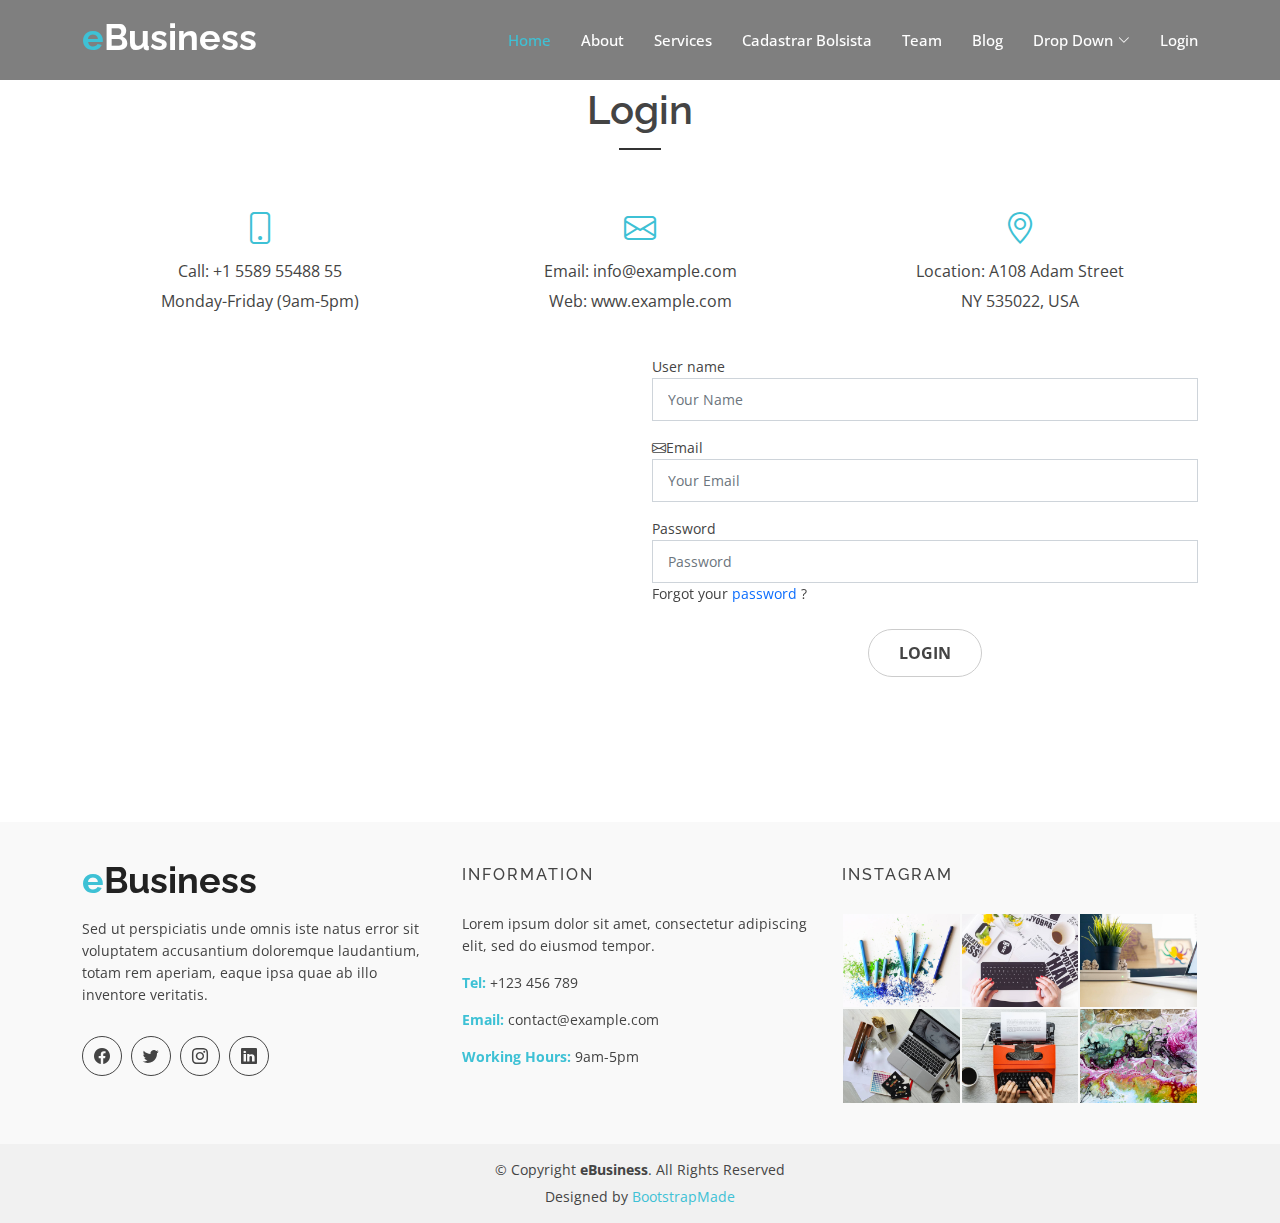
<file: Guilherme Kenji Ferreira Hachimine/Parte1/login.html>
<!DOCTYPE html>
<html lang="en">
  <head>
    <meta charset="utf-8" />
    <meta content="width=device-width, initial-scale=1.0" name="viewport" />

    <title>eBusiness Bootstrap Template - Index</title>
    <meta content="" name="description" />
    <meta content="" name="keywords" />

    <!-- Favicons -->
    <link href="assets/img/favicon.png" rel="icon" />
    <link href="assets/img/apple-touch-icon.png" rel="apple-touch-icon" />

    <!-- Google Fonts -->
    <link
      href="https://fonts.googleapis.com/css?family=Open+Sans:300,400,400i,600,700|Raleway:300,400,400i,500,500i,700,800,900"
      rel="stylesheet"
    />

    <!-- Vendor CSS Files -->
    <link href="assets/vendor/animate.css/animate.min.css" rel="stylesheet" />
    <link
      href="assets/vendor/bootstrap/css/bootstrap.min.css"
      rel="stylesheet"
    />
    <link
      href="assets/vendor/bootstrap-icons/bootstrap-icons.css"
      rel="stylesheet"
    />
    <link href="assets/vendor/boxicons/css/boxicons.min.css" rel="stylesheet" />
    <link
      href="assets/vendor/glightbox/css/glightbox.min.css"
      rel="stylesheet"
    />
    <link href="assets/vendor/swiper/swiper-bundle.min.css" rel="stylesheet" />

    <!-- Template Main CSS File -->
    <link href="assets/css/style.css" rel="stylesheet" />

    <!-- =======================================================
  * Template Name: eBusiness - v4.7.0
  * Template URL: https://bootstrapmade.com/ebusiness-bootstrap-corporate-template/
  * Author: BootstrapMade.com
  * License: https://bootstrapmade.com/license/
  ======================================================== -->
  </head>

  <body>
    <!-- ======= Header ======= -->
    <header id="header" class="fixed-top d-flex align-items-center">
      <div class="container d-flex justify-content-between">
        <div class="logo">
          <h1>
            <a href="index.html"><span>e</span>Business</a>
          </h1>
          <!-- Uncomment below if you prefer to use an image logo -->
          <!-- <a href="index.html"><img src="assets/img/logo.png" alt="" class="img-fluid"></a>-->
        </div>

        <nav id="navbar" class="navbar">
          <ul>
            <li><a class="nav-link scrollto active" href="#hero">Home</a></li>
            <li><a class="nav-link scrollto" href="#about">About</a></li>
            <li><a class="nav-link scrollto" href="#services">Services</a></li>
            <li>
              <a class="nav-link scrollto" href="bolsista.html">Cadastrar Bolsista</a>
            </li>
            <li><a class="nav-link scrollto" href="#team">Team</a></li>
            <li><a href="blog.html">Blog</a></li>
            <li class="dropdown">
              <a href="#"
                ><span>Drop Down</span> <i class="bi bi-chevron-down"></i
              ></a>
              <ul>
                <li><a href="#">Drop Down 1</a></li>
                <li class="dropdown">
                  <a href="#"
                    ><span>Deep Drop Down</span>
                    <i class="bi bi-chevron-right"></i
                  ></a>
                  <ul>
                    <li><a href="#">Deep Drop Down 1</a></li>
                    <li><a href="#">Deep Drop Down 2</a></li>
                    <li><a href="#">Deep Drop Down 3</a></li>
                    <li><a href="#">Deep Drop Down 4</a></li>
                    <li><a href="#">Deep Drop Down 5</a></li>
                  </ul>
                </li>
                <li><a href="#">Drop Down 2</a></li>
                <li><a href="#">Drop Down 3</a></li>
                <li><a href="#">Drop Down 4</a></li>
              </ul>
            </li>
            <li><a href="login.html">Login</a></li>
          </ul>
          <i class="bi bi-list mobile-nav-toggle"></i>
        </nav>
        <!-- .navbar -->
      </div>
    </header>
    <!-- End Header -->


      <!-- ======= Suscribe Section ======= -->

      <!-- End Suscribe Section -->

      <!-- ======= Contact Section ======= -->
      <div id="contact" class="contact-area" style="margin-top:20px;">
        <div class="contact-inner area-padding">
          <div class="contact-overly"></div>
          <div class="container">
            <div class="row">
              <div class="col-md-12 col-sm-12 col-xs-12">
                <div class="section-headline text-center">
                  <h2>Login</h2>
                </div>
              </div>
            </div>
            <div class="row">
              <!-- Start contact icon column -->
              <div class="col-md-4">
                <div class="contact-icon text-center">
                  <div class="single-icon">
                    <i class="bi bi-phone"></i>
                    <p>
                      Call: +1 5589 55488 55<br />
                      <span>Monday-Friday (9am-5pm)</span>
                    </p>
                  </div>
                </div>
              </div>
              <!-- Start contact icon column -->
              <div class="col-md-4">
                <div class="contact-icon text-center">
                  <div class="single-icon">
                    <i class="bi bi-envelope"></i>
                    <p>
                      Email: info@example.com<br />
                      <span>Web: www.example.com</span>
                    </p>
                  </div>
                </div>
              </div>
              <!-- Start contact icon column -->
              <div class="col-md-4">
                <div class="contact-icon text-center">
                  <div class="single-icon">
                    <i class="bi bi-geo-alt"></i>
                    <p>
                      Location: A108 Adam Street<br />
                      <span>NY 535022, USA</span>
                    </p>
                  </div>
                </div>
              </div>
            </div>
            <div class="row">
              <!-- Start Google Map -->
              <div class="col-md-6">
                <!-- Start Map -->
                <iframe
                  src="https://www.google.com/maps/embed?pb=!1m18!1m12!1m3!1d22864.11283411948!2d-73.96468908098944!3d40.630720240038435!2m3!1f0!2f0!3f0!3m2!1i1024!2i768!4f13.1!3m3!1m2!1s0x89c24fa5d33f083b%3A0xc80b8f06e177fe62!2sNew+York%2C+NY%2C+USA!5e0!3m2!1sen!2sbg!4v1540447494452"
                  width="100%"
                  height="380"
                  frameborder="0"
                  style="border: 0"
                  allowfullscreen
                ></iframe>
                <!-- End Map -->
              </div>
              <!-- End Google Map -->

              <!-- Start  contact -->
              <div class="col-md-6">
                <div class="form contact-form">
                  <form
                    action="forms/contact.php"
                    method="post"
                    role="form"
                    class="php-email-form"
                  >
                    <div class="form-group">
                      User name
                      <input
                        type="text"
                        name="name"
                        class="form-control"
                        id="name"
                        placeholder="Your Name"
                        required
                      />
                    </div>
                    <div class="form-group mt-3">
                      <i class="bi bi-envelope"></i>Email
                      <input
                        type="email"
                        class="form-control bi bi-envelope"
                        name="email"
                        id="email"
                        placeholder="Your Email"
                        required
                        
                      />
                    </div>
                    <div class="form-group mt-3">
                      Password
                      <input
                        type="password"
                        class="form-control"
                        name="password"
                        id="subject"
                        placeholder="Password"
                        required
                      />
                    </div>
                    <div>Forgot your <a href="https://www.w3schools.com">password</a> ?</div>
                    <div class="my-3">
                      <div class="loading">Loading</div>
                      <div class="error-message"></div>
                      <div class="sent-message">
                        You have logged in successfully!
                      </div>
                    </div>
                    <div class="text-center">
                      <button type="submit">Login</button>
                    </div>
                  </form>
                </div>
              </div>
              <!-- End Left contact -->
            </div>
          </div>
        </div>
      </div>
      <!-- End Contact Section -->
    </main>
    <!-- End #main -->

    <!-- ======= Footer ======= -->
    <footer>
      <div class="footer-area">
        <div class="container">
          <div class="row">
            <div class="col-md-4">
              <div class="footer-content">
                <div class="footer-head">
                  <div class="footer-logo">
                    <h2><span>e</span>Business</h2>
                  </div>

                  <p>
                    Sed ut perspiciatis unde omnis iste natus error sit
                    voluptatem accusantium doloremque laudantium, totam rem
                    aperiam, eaque ipsa quae ab illo inventore veritatis.
                  </p>
                  <div class="footer-icons">
                    <ul>
                      <li>
                        <a href="#"><i class="bi bi-facebook"></i></a>
                      </li>
                      <li>
                        <a href="#"><i class="bi bi-twitter"></i></a>
                      </li>
                      <li>
                        <a href="#"><i class="bi bi-instagram"></i></a>
                      </li>
                      <li>
                        <a href="#"><i class="bi bi-linkedin"></i></a>
                      </li>
                    </ul>
                  </div>
                </div>
              </div>
            </div>
            <!-- end single footer -->
            <div class="col-md-4">
              <div class="footer-content">
                <div class="footer-head">
                  <h4>information</h4>
                  <p>
                    Lorem ipsum dolor sit amet, consectetur adipiscing elit, sed
                    do eiusmod tempor.
                  </p>
                  <div class="footer-contacts">
                    <p><span>Tel:</span> +123 456 789</p>
                    <p><span>Email:</span> contact@example.com</p>
                    <p><span>Working Hours:</span> 9am-5pm</p>
                  </div>
                </div>
              </div>
            </div>
            <!-- end single footer -->
            <div class="col-md-4">
              <div class="footer-content">
                <div class="footer-head">
                  <h4>Instagram</h4>
                  <div class="flicker-img">
                    <a href="#"
                      ><img src="assets/img/portfolio/1.jpg" alt=""
                    /></a>
                    <a href="#"
                      ><img src="assets/img/portfolio/2.jpg" alt=""
                    /></a>
                    <a href="#"
                      ><img src="assets/img/portfolio/3.jpg" alt=""
                    /></a>
                    <a href="#"
                      ><img src="assets/img/portfolio/4.jpg" alt=""
                    /></a>
                    <a href="#"
                      ><img src="assets/img/portfolio/5.jpg" alt=""
                    /></a>
                    <a href="#"
                      ><img src="assets/img/portfolio/6.jpg" alt=""
                    /></a>
                  </div>
                </div>
              </div>
            </div>
          </div>
        </div>
      </div>
      <div class="footer-area-bottom">
        <div class="container">
          <div class="row">
            <div class="col-md-12 col-sm-12 col-xs-12">
              <div class="copyright text-center">
                <p>
                  &copy; Copyright <strong>eBusiness</strong>. All Rights
                  Reserved
                </p>
              </div>
              <div class="credits">
                <!--
              All the links in the footer should remain intact.
              You can delete the links only if you purchased the pro version.
              Licensing information: https://bootstrapmade.com/license/
              Purchase the pro version with working PHP/AJAX contact form: https://bootstrapmade.com/buy/?theme=eBusiness
            -->
                Designed by
                <a href="https://bootstrapmade.com/">BootstrapMade</a>
              </div>
            </div>
          </div>
        </div>
      </div>
    </footer>
    <!-- End  Footer -->

    <div id="preloader"></div>
    <a
      href="#"
      class="back-to-top d-flex align-items-center justify-content-center"
      ><i class="bi bi-arrow-up-short"></i
    ></a>

    <!-- Vendor JS Files -->
    <script src="assets/vendor/bootstrap/js/bootstrap.bundle.min.js"></script>
    <script src="assets/vendor/glightbox/js/glightbox.min.js"></script>
    <script src="assets/vendor/isotope-layout/isotope.pkgd.min.js"></script>
    <script src="assets/vendor/swiper/swiper-bundle.min.js"></script>
    <script src="assets/vendor/php-email-form/validate.js"></script>

    <!-- Template Main JS File -->
    <script src="assets/js/main.js"></script>
  </body>
</html>
</file>
<file: Guilherme Kenji Ferreira Hachimine/Parte2/index.css>
html, body, div, span, applet, object, iframe,
h1, h2, h3, h4, h5, h6, p, blockquote, pre,
a, abbr, acronym, address, big, cite, code,
del, dfn, em, img, ins, kbd, q, s, samp,
small, strike, strong, sub, sup, tt, var,
b, u, i, center,
dl, dt, dd, ol, ul, li,
fieldset, form, label, legend,
table, caption, tbody, tfoot, thead, tr, th, td,
article, aside, canvas, details, embed, 
figure, figcaption, footer, header, hgroup, 
menu, nav, output, ruby, section, summary,
time, mark, audio, video {
	margin: 0;
	padding: 0;
	border: 0;
	font-size: 100%;
	font: inherit;
	vertical-align: baseline;
}


.header {
    background-color: #2f9e41;
    display: flex;
    flex-direction: row;
    justify-content: space-between;
    align-items:center;
    height: 70px;
    padding: 0 15px;
}

.sub-header {
    background-color: #2f9e41;
    display: flex;
    flex-direction: row;
    align-items:center;
    height: 105px;
    padding: 15 15px 0 15px;
    display: none !important;
} 
 
.logo {
    width:50%;
    width: 63px;
    height: 52px;
}

.sub-logo {
        width:50%;
        width: 63px;
        height: 52px;
}

.small-sub-logo {
    margin-left: -15%;
    display:none !important;
    height:25px;
    padding: 12px 0;
}
.menu {
    width:25%;
    display: flex;
    flex-direction: row;
}

.sub-menu {
    display: flex;
    flex-direction: row;
}
.menu-options
{
    
    border: none;
    width: 8%;
    height: 30px;
    background-color: #2f9341;
    outline: none;
    margin: 0 14px;

}

.email {
	background: url('./resources/email.png') no-repeat -2px -26px;
	width: 23px;
	height: 19px;
    
}

.email:hover {
	background: url('./resources/email.png') no-repeat -2px -96px;
	width: 23px;
	height: 19px;
}

.book {
	background: url('./resources/book.png') no-repeat -2px -26px;
	width: 23px;
	height: 19px;
    
}

.book:hover {
	background: url('./resources/book.png') no-repeat -2px -96px;
	width: 23px;
	height: 19px;
}
.student_doc {
	background: url('./resources/student_doc.png') no-repeat -2px -26px;
	width: 23px;
	height: 19px;
    
}

.student_doc:hover {
	background: url('./resources/student_doc.png') no-repeat -2px -96px;
	width: 23px;
	height: 19px;
}
.password {
	background: url('./resources/password.png') no-repeat -2px -26px;
	width: 23px;
	height: 19px;
    
}

.password:hover {
	background: url('./resources/password.png') no-repeat -2px -96px;
	width: 23px;
	height: 19px;
}
.notification {
	background: url('./resources/notification.png') no-repeat -2px -26px;
	width: 23px;
	height: 19px;
    
}

.notification:hover {
	background: url('./resources/notification.png') no-repeat -2px -96px;
	width: 23px;
	height: 19px;
}



.user {
    width:25%;
    display: flex;
    flex-direction: row;
    margin-bottom:10px
}


.user-avatar {
    margin: 0.3em 0 0 0.5em;
    justify-self:flex-end;
}

.sub-user {
    position: absolute;
    left: 93%;
    width:38px;
    padding-right: 30px;
}


.user-welcome {
    display: flex;
    flex-direction: column;
}

.welcome-message {
    font-size:14px;
    line-height:20px;
    color: #fff;
    text-align: right;
    font-family: "Helvetica Neue", Helvetica, Arial, sans-serif;
}
.exit {
    background: url('./resources/exit.png') no-repeat;
    width:14px;
    margin: 4.2px 0px 4.2px 14px;
}

.exit:hover {
    background: url('./resources/exit2.png') no-repeat;
    width:14px;
    margin: 4.2px 0px 4.2px 14px;
}


.welcome-name {
    font-size:14px;
    line-height:20px;
    max-height: 35px;
    font-weight: bold;
    color: #fff;
    text-align: right;
    font-family: "Helvetica Neue", Helvetica, Arial, sans-serif;
    flex-wrap: break-word;
}






.body {

}

.carousel{
    display: flex;
    flex-direction: row;
    justify-content: space-evenly;
    padding-right: 15px;
    padding-left: 15px;
    margin-right: auto;
    margin-left: auto;
    margin-top: 1em;
    margin-bottom: 1em;
}

.banner {
    height: 450px;
}

.body-menu {
    margin-top:20px
}

.footer {
    display: flex;
    flex-direction: row;
    justify-content: space-between;
    margin: 0 15px 0 15px;
}

.footer-img {
    margin-top:74px;
    margin-bottom: 2em;
}

.footer-img2 {
    margin-top:60;
    margin-bottom: 2em;
}

.flex {
    display: flex;
    flex-wrap: wrap;
   
    margin: 0 15px;
  }
  
  .flex > div {
    flex: 0 0 300px;
    margin: 0 5px 5px 0;
  }

.opt {
    display: flex;
    max-height: 74px;
    flex-direction: row;
}

.opt-img {
    padding: 0;
    float: left;
    margin-right: -45px;
    z-index: -1;
}

.opt-description {
    font-size:14px;
    color: #fff;
    text-align: left;
    font-family: "Helvetica Neue", Helvetica, Arial, sans-serif;
}

.opt-text{
    font-size:15px;
    width: 50%;
    padding: 0.5em;
    color: #fff;
    text-align: left;
    font-family: "Helvetica Neue", Helvetica, Arial, sans-serif;
    flex-wrap: break-word;
}

.opt-title{
    font-size:1.1em;
    font-weight: bold;
    color: #fff;
    text-align: left;
    font-family: "Helvetica Neue", Helvetica, Arial, sans-serif;
    flex-wrap: break-word;
}

.red {
    background-color:#CA2C2D; 
}

.red:hover {
    background-color:#990000
}

.dark-blue {
    background-color:#2E7EA3
}
.dark-blue:hover {
    background-color:#2E7EA3;
    filter: brightness(70%);
}

.yellow {
    background-color:#E28400
}
.yellow:hover {
    background-color:#fc9300
}
.light-blue{
    background-color:#64B2B2
}
.light-blue:hover {
    background-color:#64B2B2;
    filter: brightness(70%);
}

.grey {
    background-color:#818f96
}

.grey:hover {
    background-color:#818f96;
    filter: brightness(70%);
}
.exit-section:hover {
    background-color:#008042;
}
.exit-section {
    margin-top:20px;
    background-color:#2f9341;
    width: 100%;
    color: #fff;
    font-size:15px;
    padding: 5px 0px;
    text-align: center;
    font-family: "Helvetica Neue", Helvetica, Arial, sans-serif;
    display: none !important;
}

.sub-logomenu {
    position: absolute;
    left:48%;
    padding: 8px 0 0 0;
}



.sub-menu {
    margin-left:-35%;
    padding: 10px 0 0 0;
}

.menu-logo {
    display: none !important;
    width:50%;
    width: 63px;
    height: 52px;
    display:flex;
    justify-self: center;
}
/* Media Screens*/
@media screen and (max-width:992px) {
    .exit-section {
        display: block !important;
    }
    .sub-header {
        display: block !important;
    }
    .sub-logo {
        display: block !important;
    }

    .flex {
        max-width: 700px !important;
    }
    .exit {
        display: none !important;
    }
    .menu {
        display: none !important;
    } 
    .user-welcome {
        display: none !important;
    } 
    .logo {
        display: none !important;
    } 

    .header {
        display: none !important;
    } 


}

@media screen and (max-width: 768px) {
    .small-sub-logo {
        display: block !important;
    }
    .sub-logo {
        display:none !important;
    }

    .sub-logomenu {
        padding: 0 0;
    }
}
</file>
<file: Guilherme Kenji Ferreira Hachimine/Parte1/assets/css/style.css>
/**
* Template Name: eBusiness - v4.7.0
* Template URL: https://bootstrapmade.com/ebusiness-bootstrap-corporate-template/
* Author: BootstrapMade.com
* License: https://bootstrapmade.com/license/
*/

/*--------------------------------------------------------------
# General
--------------------------------------------------------------*/
html, body {
  height: 100%;
}

.floatleft {
  float: left;
}

.floatright {
  float: right;
}

.alignleft {
  float: left;
  margin-right: 15px;
  margin-bottom: 15px;
}

.alignright {
  float: right;
  margin-left: 15px;
  margin-bottom: 15px;
}

.aligncenter {
  display: block;
  margin: 0 auto 15px;
}

a:focus {
  outline: 0px solid;
}

img {
  max-width: 100%;
  height: auto;
}

.fix {
  overflow: hidden;
}

p {
  margin: 0 0 15px;
  color: #444;
}

h1, h2, h3, h4, h5, h6 {
  font-family: "Raleway", sans-serif;
  margin: 0 0 15px;
  color: #444;
  font-weight: 500;
}

h1 {
  font-size: 48px;
  line-height: 50px;
}

h2 {
  font-size: 38px;
  line-height: 40px;
}

h3 {
  font-size: 30px;
  line-height: 32px;
}

h4 {
  font-size: 24px;
  line-height: 26px;
}

h5 {
  font-size: 20px;
  line-height: 22px;
}

h6 {
  font-size: 16px;
  line-height: 20px;
}

a {
  transition: all 0.3s ease 0s;
  text-decoration: none;
}

a:hover {
  color: #3EC1D5;
  text-decoration: none;
}

a:active, a:hover {
  outline: 0 none;
}

body {
  background: #fff none repeat scroll 0 0;
  color: #444;
  font-family: "Open Sans", sans-serif;
  font-size: 14px;
  text-align: left;
  overflow-x: hidden;
  line-height: 22px;
}

/*--------------------------------------------------------------
# Back to top button
--------------------------------------------------------------*/
.back-to-top {
  position: fixed;
  visibility: hidden;
  opacity: 0;
  right: 15px;
  bottom: 15px;
  z-index: 996;
  background: #3ec1d5;
  width: 40px;
  height: 40px;
  transition: all 0.4s;
}
.back-to-top i {
  font-size: 28px;
  color: #fff;
  line-height: 0;
}
.back-to-top:hover {
  background: #60ccdc;
  color: #fff;
}
.back-to-top.active {
  visibility: visible;
  opacity: 1;
}

.clear {
  clear: both;
}

ul {
  list-style: outside none none;
  margin: 0;
  padding: 0;
}

input, select, textarea, input[type=text], input[type=date], input[type=url], input[type=email], input[type=password], input[type=tel], button, button[type=submit] {
  -moz-appearance: none;
  box-shadow: none !important;
}

div#preloader {
  position: fixed;
  left: 0;
  top: 0;
  z-index: 99999;
  width: 100%;
  height: 100%;
  overflow: visible;
  background: #fff url("../img/preloader.gif") no-repeat center center;
}

::-moz-selection {
  background: #3EC1D5;
  text-shadow: none;
}

::selection {
  background: #3EC1D5;
  text-shadow: none;
}

.area-padding {
  padding: 70px 0px 80px;
}

.area-padding-2 {
  padding: 70px 0px 50px;
}

.padding-2 {
  padding-bottom: 90px;
}

.section-headline h2 {
  display: inline-block;
  font-size: 40px;
  font-weight: 600;
  margin-bottom: 70px;
  position: relative;
  text-transform: capitalize;
}

.section-headline h2::after {
  border: 1px solid #333;
  bottom: -20px;
  content: "";
  left: 0;
  margin: 0 auto;
  position: absolute;
  right: 0;
  width: 40%;
}

.sec-head {
  display: inline-block;
  font-size: 17px;
  font-weight: 600;
  margin-bottom: 0;
  padding: 0 0 10px;
  text-transform: uppercase;
  transition: all 0.4s ease 0s;
}

/*--------------------------------------------------------------
# Header
--------------------------------------------------------------*/
#header {
  height: 80px;
  transition: all 0.5s;
  z-index: 997;
  transition: all 0.5s;
  background: rgba(0, 0, 0, 0.5);
}
#header.header-scrolled {
  background: rgba(0, 0, 0, 0.8);
  height: 64px;
}
#header .logo h1 {
  font-size: 36px;
  margin: 0;
  padding: 0;
  line-height: 1;
  font-weight: bold;
}
#header .logo h1 span {
  color: #3ec1d5;
}
#header .logo h1 a, #header .logo h1 a:hover {
  color: #fff;
  text-decoration: none;
}
#header .logo img {
  padding: 0;
  margin: 0;
  max-height: 40px;
}
@media (max-width: 768px) {
  #header {
    height: 64px;
    background: rgba(0, 0, 0, 0.8);
  }
  #header .logo h1 {
    font-size: 28px;
  }
}

.header-bg {
  background: url(../img/background/page-header.jpg);
  background-repeat: no-repeat;
  background-size: cover;
  background-position: top center;
  padding: 120px 0 60px;
}
.header-bg::before {
  content: "";
  position: absolute;
  left: 0;
  right: 0;
  top: 0;
  bottom: 0;
  background: rgba(0, 0, 0, 0.7);
}
@media (min-width: 1025px) {
  .header-bg {
    background-attachment: fixed;
  }
}

/*--------------------------------------------------------------
# Navigation Menu
--------------------------------------------------------------*/
/**
* Desktop Navigation 
*/
.navbar {
  padding: 0;
}
.navbar ul {
  margin: 0;
  padding: 0;
  display: flex;
  list-style: none;
  align-items: center;
}
.navbar li {
  position: relative;
}
.navbar a, .navbar a:focus {
  display: flex;
  align-items: center;
  justify-content: space-between;
  padding: 10px 0 10px 30px;
  font-size: 15px;
  font-weight: 500;
  color: #fff;
  white-space: nowrap;
  transition: 0.3s;
}
.navbar a i, .navbar a:focus i {
  font-size: 12px;
  line-height: 0;
  margin-left: 5px;
}
.navbar a:hover, .navbar .active, .navbar .active:focus, .navbar li:hover > a {
  color: #3ec1d5;
}
.navbar .dropdown ul {
  display: block;
  position: absolute;
  left: 14px;
  top: calc(100% + 30px);
  margin: 0;
  padding: 10px 0;
  z-index: 99;
  opacity: 0;
  visibility: hidden;
  background: #fff;
  box-shadow: 0px 0px 30px rgba(127, 137, 161, 0.25);
  transition: 0.3s;
}
.navbar .dropdown ul li {
  min-width: 200px;
}
.navbar .dropdown ul a {
  padding: 10px 20px;
  font-size: 14px;
  text-transform: none;
  color: #0d2529;
}
.navbar .dropdown ul a i {
  font-size: 12px;
}
.navbar .dropdown ul a:hover, .navbar .dropdown ul .active:hover, .navbar .dropdown ul li:hover > a {
  color: #3ec1d5;
}
.navbar .dropdown:hover > ul {
  opacity: 1;
  top: 100%;
  visibility: visible;
}
.navbar .dropdown .dropdown ul {
  top: 0;
  left: calc(100% - 30px);
  visibility: hidden;
}
.navbar .dropdown .dropdown:hover > ul {
  opacity: 1;
  top: 0;
  left: 100%;
  visibility: visible;
}
@media (max-width: 1366px) {
  .navbar .dropdown .dropdown ul {
    left: -90%;
  }
  .navbar .dropdown .dropdown:hover > ul {
    left: -100%;
  }
}

/**
* Mobile Navigation 
*/
.mobile-nav-toggle {
  color: #fff;
  font-size: 28px;
  cursor: pointer;
  display: none;
  line-height: 0;
  transition: 0.5s;
}

@media (max-width: 991px) {
  .mobile-nav-toggle {
    display: block;
  }

  .navbar ul {
    display: none;
  }
}
.navbar-mobile {
  position: fixed;
  overflow: hidden;
  top: 0;
  right: 0;
  left: 0;
  bottom: 0;
  background: rgba(1, 2, 2, 0.9);
  transition: 0.3s;
  z-index: 999;
}
.navbar-mobile .mobile-nav-toggle {
  position: absolute;
  top: 15px;
  right: 15px;
}
.navbar-mobile ul {
  display: block;
  position: absolute;
  top: 55px;
  right: 15px;
  bottom: 15px;
  left: 15px;
  padding: 10px 0;
  background-color: #fff;
  overflow-y: auto;
  transition: 0.3s;
}
.navbar-mobile a, .navbar-mobile a:focus {
  padding: 10px 20px;
  font-size: 15px;
  color: #0d2529;
}
.navbar-mobile a:hover, .navbar-mobile .active, .navbar-mobile li:hover > a {
  color: #3ec1d5;
}
.navbar-mobile .getstarted, .navbar-mobile .getstarted:focus {
  margin: 15px;
}
.navbar-mobile .dropdown ul {
  position: static;
  display: none;
  margin: 10px 20px;
  padding: 10px 0;
  z-index: 99;
  opacity: 1;
  visibility: visible;
  background: #fff;
  box-shadow: 0px 0px 30px rgba(127, 137, 161, 0.25);
}
.navbar-mobile .dropdown ul li {
  min-width: 200px;
}
.navbar-mobile .dropdown ul a {
  padding: 10px 20px;
}
.navbar-mobile .dropdown ul a i {
  font-size: 12px;
}
.navbar-mobile .dropdown ul a:hover, .navbar-mobile .dropdown ul .active:hover, .navbar-mobile .dropdown ul li:hover > a {
  color: #3ec1d5;
}
.navbar-mobile .dropdown > .dropdown-active {
  display: block;
}

/*--------------------------------------------------------------
# Hero Section
--------------------------------------------------------------*/
#hero {
  width: 100%;
  height: 100vh;
  background: #000;
  overflow: hidden;
  position: relative;
}
@media (max-height: 500px) {
  #hero {
    height: 150vh;
  }
}
#hero .carousel, #hero .carousel-inner, #hero .carousel-item, #hero .carousel-item::before {
  position: absolute;
  top: 0;
  right: 0;
  left: 0;
  bottom: 0;
}
#hero .carousel-item {
  background-size: cover;
  background-position: center;
  background-repeat: no-repeat;
}
#hero .carousel-item::before {
  content: "";
  background-color: rgba(0, 0, 0, 0.7);
}
#hero .carousel-container {
  display: flex;
  justify-content: center;
  align-items: center;
  position: absolute;
  bottom: 0;
  top: 70px;
  left: 50px;
  right: 50px;
}
#hero .container {
  text-align: center;
}
#hero h2 {
  color: #fff;
  margin-bottom: 20px;
  font-size: 24px;
  font-weight: 700;
}
@media (max-width: 768px) {
  #hero h2 {
    font-size: 20px;
    line-height: 1.2;
  }
}
#hero p {
  width: 80%;
  font-size: 38px;
  line-height: 1.2;
  margin: 0 auto 30px auto;
  color: #fff;
}
@media (min-width: 1024px) {
  #hero p {
    width: 60%;
  }
}
@media (max-width: 768px) {
  #hero p {
    font-size: 28px;
    line-height: 1.2;
  }
}
#hero .carousel-fade {
  overflow: hidden;
}
#hero .carousel-fade .carousel-inner .carousel-item {
  transition-property: opacity;
}
#hero .carousel-fade .carousel-inner .carousel-item,
#hero .carousel-fade .carousel-inner .active.carousel-item-start,
#hero .carousel-fade .carousel-inner .active.carousel-item-end {
  opacity: 0;
}
#hero .carousel-fade .carousel-inner .active,
#hero .carousel-fade .carousel-inner .carousel-item-next.carousel-item-start,
#hero .carousel-fade .carousel-inner .carousel-item-prev.carousel-item-end {
  opacity: 1;
  transition: 0.5s;
}
#hero .carousel-fade .carousel-inner .carousel-item-next,
#hero .carousel-fade .carousel-inner .carousel-item-prev,
#hero .carousel-fade .carousel-inner .active.carousel-item-start,
#hero .carousel-fade .carousel-inner .active.carousel-item-end {
  left: 0;
  transform: translate3d(0, 0, 0);
}
#hero .carousel-control-prev, #hero .carousel-control-next {
  width: 10%;
}
@media (min-width: 1024px) {
  #hero .carousel-control-prev, #hero .carousel-control-next {
    width: 5%;
  }
}
#hero .carousel-control-next-icon, #hero .carousel-control-prev-icon {
  background: none;
  font-size: 32px;
  line-height: 1;
}
#hero .carousel-indicators li {
  cursor: pointer;
}
#hero .btn-get-started {
  font-weight: 500;
  font-size: 16px;
  letter-spacing: 1px;
  display: inline-block;
  padding: 8px 32px;
  border-radius: 50px;
  transition: 0.5s;
  margin: 10px;
  color: #fff;
  background: #3ec1d5;
}
#hero .btn-get-started:hover {
  background: #fff;
  color: #3ec1d5;
}

/*--------------------------------------------------------------
# About
--------------------------------------------------------------*/
.about-area {
  background-color: #f9f9f9;
}

.single-well > a {
  display: block;
}

.single-well ul li {
  color: #444;
  display: block;
  padding: 5px 0;
}

.single-well ul li i {
  color: #3EC1D5;
  margin-right: 5px;
  font-size: 18px;
}

.single-well p {
  color: #444;
}

/*--------------------------------------------------------------
# Services
--------------------------------------------------------------*/
.services-icon {
  color: #444;
  display: inline-block;
  font-size: 36px;
  line-height: 36px;
  margin-bottom: 20px;
}

.section-headline.services-head > h2 {
  margin-bottom: 25px;
}

.services-details {
  padding-top: 40px;
  transition: all 0.5s ease 0s;
}

.services-details:hover h4, .services-details:hover .services-icon {
  color: #3EC1D5;
}

.row.second-row {
  margin-top: 40px;
}

.section-head > h2 {
  color: #333;
}

.single-services > h4 {
  color: #444;
  font-size: 24px;
  font-weight: 500;
}

.single-services > p {
  color: #333;
  font-size: 14px;
}

/*--------------------------------------------------------------
# Team
--------------------------------------------------------------*/
.team-member {
  background: rgba(0, 0, 0, 0.65) none repeat scroll 0 0;
  display: block;
  margin-right: -15px;
  padding: 10px;
  position: relative;
  overflow: hidden;
}

.team-member::before {
  background: rgba(0, 0, 0, 0) url("../img/team/team01.jpg") repeat scroll 0 0;
  content: "";
  display: block;
  height: 100%;
  left: 0;
  margin-right: -15px;
  padding: 10px;
  position: absolute;
  top: 0;
  width: 100%;
  z-index: -1;
  background-repeat: no-repeat;
  background-size: cover;
  background-position: top center;
  transition: 5s;
  transform: scale(1);
}

.team-member:hover.team-member::before {
  transform: scale(1.2);
}

.single-team-member {
  border: 1px solid #ddd;
}

.team-left-text h4 {
  color: #fff;
  font-size: 30px;
  font-weight: 700;
  text-transform: uppercase;
}

.team-left-text p {
  color: #fff;
  font-size: 17px;
  line-height: 26px;
}

.email-news {
  display: block;
  margin: 30px 0;
  overflow: hidden;
  text-align: center;
  width: 100%;
}

.email-news .email_button input {
  background: rgba(0, 0, 0, 0) none repeat scroll 0 0;
  border: 1px solid #fff;
  color: #fff;
  float: left;
  font-size: 13px;
  padding: 8px;
  width: 81%;
}

.email-news .email_button > button {
  background: rgba(0, 0, 0, 0) none repeat scroll 0 0;
  border: 1px solid #fff;
  color: #fff;
  float: left;
  font-size: 16px;
  padding: 8px 12px;
  text-align: center;
}

.email-news .email_button > button:hover {
  background: #3EC1D5;
  border: 1px solid #fff;
  color: #fff;
}

.team-left-icon ul li {
  display: inline-block;
}

.team-left-icon ul li a:hover {
  color: #3EC1D5;
  background: #fff;
  border: 2px solid #fff;
}

.team-left-icon ul li a {
  border: 2px solid #fff;
  color: #fff;
  display: block;
  font-size: 16px;
  height: 40px;
  line-height: 37px;
  margin: 0 3px;
  width: 40px;
}

.team-member-carousel .single-team-member {
  overflow: hidden;
  width: 100%;
}

.single-team-member:hover .team-img a:after {
  opacity: 1;
}

.single-team-member:hover .team-social-icon {
  top: 45%;
  opacity: 1;
}

.team-img {
  position: relative;
}

.team-img > a {
  display: block;
}

.team-img > a::after {
  background: rgba(0, 0, 0, 0.7);
  bottom: 0;
  content: "";
  height: 100%;
  left: 0;
  position: absolute;
  transition: all 0.5s ease 0s;
  width: 100%;
  opacity: 0;
}

.team-social-icon {
  left: 50%;
  margin-left: -61px;
  opacity: 0;
  position: absolute;
  top: 30%;
  transition: 1.3s;
}

.team-social-icon ul li {
  display: inline-block;
}

.team-social-icon ul li a {
  border: 1px solid #fff;
  border-radius: 50%;
  color: #fff;
  display: inline-flex;
  align-items: center;
  justify-content: center;
  font-size: 14px;
  height: 34px;
  width: 34px;
  margin: 0 3px;
}
.team-social-icon ul li a i {
  line-height: 0;
}

.team-social-icon ul li a:hover {
  color: #fff;
  border: 1px solid #3EC1D5;
  background: #3EC1D5;
}

.team-content {
  padding: 10px 0px;
}

.team-content > h4, .team-content > p {
  color: #444;
  margin-bottom: 5px;
}

.team-content.head-team p {
  margin-bottom: 0;
}

.team-left-icon.text-center {
  margin-bottom: 20px;
}

.head-team h4 {
  display: inline-block;
  font-size: 25px;
  font-weight: 600;
  padding-bottom: 10px;
  text-transform: uppercase;
}

/*--------------------------------------------------------------
# Review
--------------------------------------------------------------*/
.reviews-area {
  background: url(../img/background/reviews-bg.jpg);
  overflow: hidden;
  background-repeat: no-repeat;
  background-size: cover;
  background-position: top center;
  background-attachment: fixed;
  width: 100%;
  height: auto;
  position: relative;
}

.work-left-text {
  background: #3EC1D5 none repeat scroll 0 0;
}

.work-right-text {
  background: rgba(0, 0, 0, 0.8) none repeat scroll 0 0;
}

.work-right-text h2 {
  color: #fff;
  text-transform: uppercase;
  font-size: 24px;
}

.work-right-text h5 {
  color: #fff;
  font-size: 18px;
  font-weight: 700;
  line-height: 34px;
  text-transform: uppercase;
}

.work-right-text .sus-btn {
  margin-left: 0;
  margin-top: 20px;
}

.single-awesome-4 {
  display: block;
  float: left;
  overflow: hidden;
  width: 33.33%;
}

.single-awesome-4 .add-actions {
  padding: 10px 20px;
}

/*--------------------------------------------------------------
# Portfolio
--------------------------------------------------------------*/
.pst-content {
  padding-left: 10px;
}

#portfolio-flters {
  padding: 0;
  margin: 5px 0 35px 0;
  list-style: none;
  text-align: center;
}
#portfolio-flters li {
  cursor: pointer;
  margin: 15px 15px 15px 0;
  display: inline-block;
  padding: 8px 24px;
  font-size: 12px;
  line-height: 20px;
  color: #555;
  border-radius: 50px;
  text-transform: uppercase;
  background: #fff;
  margin-bottom: 5px;
  transition: all 0.3s ease-in-out;
  border: 1px solid #444;
}
#portfolio-flters li:hover, #portfolio-flters li.filter-active {
  border-color: #3EC1D5;
  background: #3EC1D5;
  color: #fff;
}
#portfolio-flters li:last-child {
  margin-right: 0;
}

.single-awesome-portfolio {
  float: left;
  overflow: hidden;
  padding: 15px;
  width: 25%;
  position: relative;
}

.single-awesome-project {
  overflow: hidden;
  margin-bottom: 30px;
}

.first-item {
  margin-bottom: 30px;
}

.awesome-img {
  display: block;
  width: 100%;
  height: 100%;
  position: relative;
}

.awesome-img > a {
  display: block;
  position: relative;
}

.single-awesome-project:hover .awesome-img > a::after {
  opacity: 1;
}

.single-awesome-project:hover .add-actions {
  opacity: 1;
  bottom: 0;
}

.awesome-img > a::after {
  background: rgba(0, 0, 0, 0.7) none repeat scroll 0 0;
  content: "";
  height: 100%;
  left: 0;
  position: absolute;
  top: 0;
  width: 100%;
  opacity: 0;
  transition: 0.4s;
}

.add-actions {
  background: rgba(0, 0, 0, 0.6) none repeat scroll 0 0;
  bottom: 30px;
  display: block;
  height: 100%;
  left: 0;
  opacity: 0;
  overflow: hidden;
  padding: 10px 15px;
  position: absolute;
  transition: all 0.4s ease 0s;
  width: 100%;
}

.project-dec {
  display: block;
  height: 100%;
  width: 100%;
}

.project-dec a {
  display: block;
  height: 100%;
  width: 100%;
}

.project-dec h4 {
  margin-bottom: 5px;
}

.project-dec h4:hover {
  color: #fff;
}

.project-dec h4 {
  color: #ddd;
  font-size: 24px;
  margin-top: -45px;
  padding-top: 50%;
  text-decoration: none;
  text-transform: uppercase;
  font-weight: 800;
}

.project-dec span {
  color: #ddd;
  font-size: 13px;
}

.project-action-btn {
  display: block;
  height: 100%;
  text-align: center;
  transition: all 1s ease 0s;
  width: 100%;
}

.project-action-btn li {
  display: block;
  height: 100%;
  width: 100%;
}

.project-action-btn li a {
  display: block;
  height: 100%;
  width: 100%;
}

/*--------------------------------------------------------------
# Pricing
--------------------------------------------------------------*/
.pricing-area {
  background: rgba(0, 0, 0, 0.02) none repeat scroll 0 0;
}

.pri_table_list {
  border: 1px solid #ccc;
  text-align: center;
  transition: all 0.4s ease 0s;
  background: #fff;
}

.pri_table_list h3 span {
  font-size: 16px;
}

.pri_table_list ol li {
  border-bottom: 1px solid #ccc;
  color: #666;
  padding: 12px 15px;
  position: relative;
  display: flex;
  align-items: center;
}

.pri_table_list li.check {
  font-weight: 600;
}

.pri_table_list li.check i {
  color: #3EC1D5;
  line-height: 0;
  font-size: 24px;
  margin-right: 5px;
}

.pri_table_list li.cross {
  text-decoration: line-through;
  color: #999;
}

.pri_table_list li.cross i {
  color: #999;
  line-height: 0;
  font-size: 24px;
  margin-right: 5px;
}

.pri_table_list button {
  background: #444 none repeat scroll 0 0;
  border: 1px solid #444;
  color: #fff;
  margin-bottom: 25px;
  padding: 10px 35px;
  text-transform: uppercase;
  transition: all 0.4s ease 0s;
  border-radius: 30px;
}

.pri_table_list > h3 {
  color: #333;
  font-size: 24px;
  font-weight: 700;
  line-height: 25px;
  padding: 30px 0 20px;
  text-transform: uppercase;
  transition: all 0.4s ease 0s;
}

.pri_table_list ol {
  list-style: outside none none;
  margin: 0;
  padding: 0 0 25px;
}

.pri_table_list.active {
  transition: all 0.4s ease 0s;
  position: relative;
  overflow: hidden;
}

.saleon {
  background: #3EC1D5 none repeat scroll 0 0;
  color: #fff;
  font-size: 13px;
  font-weight: 700;
  left: -26px;
  padding: 2px 25px;
  position: absolute;
  text-transform: uppercase;
  top: 16px;
  transform: rotate(-45deg);
  -webkit-transform: rotate(-45deg);
  -ms-transform: rotate(-45deg);
  -o-transform: rotate(-45deg);
  -moz-transform: rotate(-45deg);
}

.pri_table_list > button:hover {
  background-color: #fff;
  border: 1px solid #333;
  color: #333;
}

.active > h3 {
  background: #f5f5f5 none repeat scroll 0 0;
  color: #333;
  transition: all 0.4s ease 0s;
}

.active > button {
  background: #3EC1D5 none repeat scroll 0 0;
  border: 1px solid #3EC1D5;
  color: #fff;
  transition: 0.4s;
}

.active > button:hover {
  background: #333 none repeat scroll 0 0;
  border: 1px solid #333;
  color: #fff;
  transition: 0.4s;
}

/*--------------------------------------------------------------
# Testimonials
--------------------------------------------------------------*/
.testimonials {
  padding: 80px 0;
  background: url("../img/background/slider-bg.jpg") no-repeat;
  background-position: center center;
  background-size: cover;
  position: relative;
}
.testimonials::before {
  content: "";
  position: absolute;
  left: 0;
  right: 0;
  top: 0;
  bottom: 0;
  background: rgba(0, 0, 0, 0.7);
}
.testimonials .testimonials-carousel, .testimonials .testimonials-slider {
  overflow: hidden;
}
.testimonials .testimonial-item {
  text-align: center;
  color: #fff;
}
.testimonials .testimonial-item .testimonial-img {
  width: 100px;
  border-radius: 50%;
  border: 6px solid rgba(255, 255, 255, 0.15);
  margin: 0 auto;
}
.testimonials .testimonial-item h3 {
  font-size: 20px;
  font-weight: bold;
  margin: 10px 0 5px 0;
  color: #fff;
}
.testimonials .testimonial-item h4 {
  font-size: 14px;
  color: #ddd;
  margin: 0 0 15px 0;
}
.testimonials .testimonial-item .quote-icon-left, .testimonials .testimonial-item .quote-icon-right {
  color: rgba(255, 255, 255, 0.4);
  font-size: 26px;
}
.testimonials .testimonial-item .quote-icon-left {
  display: inline-block;
  left: -5px;
  position: relative;
}
.testimonials .testimonial-item .quote-icon-right {
  display: inline-block;
  right: -5px;
  position: relative;
  top: 10px;
}
.testimonials .testimonial-item p {
  font-style: italic;
  margin: 0 auto 15px auto;
  color: #eee;
}
.testimonials .swiper-pagination {
  margin-top: 20px;
  position: relative;
}
.testimonials .swiper-pagination .swiper-pagination-bullet {
  width: 12px;
  height: 12px;
  background-color: rgba(255, 255, 255, 0.5);
  opacity: 1;
}
.testimonials .swiper-pagination .swiper-pagination-bullet-active {
  background-color: #3ec1d5;
}
@media (min-width: 992px) {
  .testimonials .testimonial-item p {
    width: 80%;
  }
}

/*--------------------------------------------------------------
# Quote
--------------------------------------------------------------*/
.suscribe-area {
  background: #3EC1D5 none repeat scroll 0 0;
  padding: 30px 0;
}

.suscribe-text {
  display: block;
  padding: 10px 0;
}

.suscribe-text h3 {
  color: #fff;
  display: inline-block;
  font-size: 20px;
  font-weight: 600;
  margin: 0;
  text-transform: uppercase;
  letter-spacing: 2px;
}

.sus-btn {
  background: #fff none repeat scroll 0 0;
  border: 2px solid #fff;
  color: #3EC1D5;
  display: inline-block;
  font-size: 16px;
  font-weight: 700;
  margin-left: 100px;
  padding: 10px 20px;
  text-decoration: none;
  text-transform: uppercase;
  border-radius: 30px;
}

.sus-btn:hover {
  background: #3EC1D5 none repeat scroll 0 0;
  border: 2px solid #fff;
  color: #fff;
}

/*--------------------------------------------------------------
# Contact
--------------------------------------------------------------*/
.contact-area {
  height: auto;
  width: 100%;
}

.contact-content {
  padding: 100px;
  background: #000 none repeat scroll 0 0;
}

.contact-content-right {
  padding: 100px;
}

.single-icon i {
  font-size: 32px;
  width: 50px;
  height: 50px;
  line-height: 56px;
  border-radius: 50%;
  margin-bottom: 30px;
  color: #3ec1d5;
}

.single-icon p {
  font-size: 16px;
  line-height: 30px;
}

.contact-icon {
  margin-bottom: 40px;
}

#google-map {
  height: 370px;
  margin-bottom: 20px;
}

.php-email-form .validate {
  display: none;
  color: red;
  margin: 0;
  font-weight: 400;
  font-size: 13px;
}
.php-email-form .error-message {
  display: none;
  color: #fff;
  background: #ed3c0d;
  text-align: center;
  padding: 15px;
  font-weight: 600;
}
.php-email-form .sent-message {
  display: none;
  color: #fff;
  background: #18d26e;
  text-align: center;
  padding: 15px;
  font-weight: 600;
}
.php-email-form .loading {
  display: none;
  background: #fff;
  text-align: center;
  padding: 15px;
}
.php-email-form .loading:before {
  content: "";
  display: inline-block;
  border-radius: 50%;
  width: 24px;
  height: 24px;
  margin: 0 10px -6px 0;
  border: 3px solid #18d26e;
  border-top-color: #eee;
  -webkit-animation: animate-loading 1s linear infinite;
  animation: animate-loading 1s linear infinite;
}
.php-email-form input, .php-email-form textarea {
  border-radius: 0;
  box-shadow: none;
  font-size: 14px;
}
.php-email-form input:focus, .php-email-form textarea:focus {
  border-color: #3ec1d5;
}
.php-email-form input {
  padding: 10px 15px;
}
.php-email-form textarea {
  padding: 12px 15px;
}
.php-email-form button[type=submit] {
  background: rgba(0, 0, 0, 0) none repeat scroll 0 0;
  border: 1px solid #ccc;
  color: #444;
  font-size: 16px;
  font-weight: 700;
  margin-top: 8px;
  padding: 12px 30px;
  text-transform: uppercase;
  transition: all 0.3s ease 0s;
  border-radius: 30px;
}

@-webkit-keyframes animate-loading {
  0% {
    transform: rotate(0deg);
  }
  100% {
    transform: rotate(360deg);
  }
}

@keyframes animate-loading {
  0% {
    transform: rotate(0deg);
  }
  100% {
    transform: rotate(360deg);
  }
}
/*--------------------------------------------------------------
# Blog
--------------------------------------------------------------*/
.blog-area {
  height: auto;
  width: 100%;
}

.blog-text h4 a {
  color: #444;
  text-decoration: none;
}

.blog-text h4 {
  color: #444;
  margin-bottom: 15px;
}

.blog-btn {
  border-bottom: 1px dotted #444;
  color: #444;
  text-decoration: none;
}

.blog-btn {
  border-bottom: 1px dotted #444;
  color: #444;
  display: inline-block;
  padding: 0 1px 5px 0;
  position: relative;
  text-decoration: none;
}

.blog-btn {
  position: relative;
}

.blog-btn::after {
  content: "\f178";
  font-family: fontawesome;
  position: absolute;
  right: -20px;
  top: 1px;
  transition: all 0.3s ease 0s;
}

.blog-btn:hover::after {
  right: -30px;
}

.blog-btn:hover {
  color: #333;
  text-decoration: none;
}

.blog_meta span.date_type i {
  margin-left: 5px;
}

.blog-meta span.comments-type {
  margin-left: 5px;
}

.blog-meta span i {
  padding-right: 10px;
}

.blog-content .blog-meta {
  border-bottom: 1px dotted #333;
}

.blog-meta {
  border-bottom: 1px dotted #fff;
  padding: 10px 0;
}

.comments-type > a, .date-type, .blog-meta span.comments-type {
  color: #333;
  letter-spacing: 1px;
  margin-right: 5px;
}

.blog-meta .comments-type i {
  padding-right: 0 !important;
}

.blog-content-right .comments-type > a, .blog-content-right .date-type, .blog-content-right .blog-meta span.comments-type, .blog-content-right .blog-text p {
  color: #fff;
  letter-spacing: 1px;
}

.single-blog .ready-btn {
  border: 1px solid #444;
  border-radius: 30px;
  color: #444;
  cursor: pointer;
  display: inline-block;
  font-size: 15px;
  font-weight: 500;
  margin-top: 10px;
  padding: 10px 20px;
  text-align: center;
  text-transform: uppercase;
  transition: all 0.4s ease 0s;
}

.single-blog .ready-btn:hover {
  border: 1px solid #3EC1D5;
  color: #fff;
}

/*--------------------------------------------------------------
# Blog page
--------------------------------------------------------------*/
.page-area {
  position: relative;
}

.blog-page .banner-box {
  margin-bottom: 40px;
}

.search-option input {
  border: medium none;
  padding: 6px 15px;
  width: 80%;
}

.search-option {
  border: 1px solid #ccc;
  height: 42px;
  margin-bottom: 30px;
}

.search-option button {
  background: transparent none repeat scroll 0 0;
  border: medium none;
  font-size: 20px;
  padding: 8px 23px;
}

.search-option button:hover {
  color: #3ec1d5;
}

.left-blog h4 {
  border-bottom: 1px solid #ddd;
  color: #444;
  font-size: 17px;
  font-weight: 500;
  margin-bottom: 0;
  padding: 15px 10px;
  text-transform: uppercase;
}

.left-blog {
  background: #f9f9f9 none repeat scroll 0 0;
  margin-bottom: 30px;
  overflow: hidden;
  padding-bottom: 20px;
}

.left-blog li {
  border-bottom: 1px solid #ddd;
  display: block;
}

.left-blog ul li a {
  color: #444;
  display: block;
  font-size: 14px;
  padding: 10px;
  text-transform: capitalize;
}

.recent-single-post {
  border-bottom: 1px solid #ddd;
  display: block;
  overflow: hidden;
  padding: 15px 10px;
}

.ready-btn {
  border: 1px solid #fff;
  border-radius: 30px;
  color: #fff;
  cursor: pointer;
  display: inline-block;
  font-size: 17px;
  font-weight: 600;
  margin-top: 30px;
  padding: 12px 40px;
  text-align: center;
  text-transform: uppercase;
  transition: all 0.4s ease 0s;
  z-index: 222;
}

.ready-btn:hover {
  color: #fff;
  background: #3EC1D5;
  border: 1px solid #3EC1D5;
  text-decoration: none;
}

.post-img {
  display: inline-block;
  float: left;
  padding: 0 5px;
  width: 35%;
}

.pst-content {
  display: inline-block;
  float: left;
  width: 65%;
}

.pst-content p a:hover, .left-blog ul li a:hover {
  color: #3EC1D5;
}

.blog-page .single-blog {
  margin-bottom: 40px;
}

.pst-content p a {
  color: #444;
  font-size: 15px;
}

.header-bottom h1, .header-bottom h2 {
  color: #fff;
}

.blog-tags {
  padding: 1px 0;
}

.left-blog li:last-child {
  border-bottom: 0;
}

.popular-tag.left-blog ul li a:hover {
  color: #fff;
}

.popular-tag.left-side-tags.left-blog ul {
  padding: 0 10px;
}

.blog-1 .banner-box {
  margin-bottom: 30px;
}

.left-tags .left-side-tags ul li {
  border-bottom: 0;
}

.left-tags .left-side-tags ul li a {
  padding: 3px 10px;
  width: auto;
}

.left-side-tags h4 {
  margin-bottom: 15px;
}

/*--------------------------------------------------------------
# Blog Details
--------------------------------------------------------------*/
.post-information h2 {
  color: #363636;
  font-size: 22px;
  text-transform: uppercase;
}

.post-information {
  padding: 20px 0;
}

.post-information .entry-meta span a {
  color: #444;
  display: inline-block;
  padding: 10px 0;
}

.entry-meta span a:hover {
  color: #3EC1D5;
}

.post-information .entry-meta {
  border-bottom: 1px solid #ccc;
  margin: 20px 0;
}

.post-information .entry-meta span i {
  padding: 0 10px;
}

.entry-content > p {
  color: #444;
}

.entry-meta > span {
  color: #444;
}

.entry-content blockquote {
  background: #fff none repeat scroll 0 0;
  border-left: 5px solid #3EC1D5;
  font-size: 17.5px;
  font-style: italic;
  margin: 0 0 20px 40px;
  padding: 22px 20px;
}

.pagination > .active > a, .pagination > .active > span, .pagination > .active > a:hover, .pagination > .active > span:hover, .pagination > .active > a:focus, .pagination > .active > span:focus {
  background-color: #3EC1D5;
  border-color: #3EC1D5;
  color: #fff;
  cursor: default;
  z-index: 3;
}

.social-sharing {
  background: #fff none repeat scroll 0 0;
  border: 1px solid #ccc;
  display: block;
  margin: 30px 0;
}

.social-sharing > h3 {
  display: inline-block;
  font-size: 18px;
  margin: 0;
  padding: 20px 10px;
}

.sharing-icon {
  display: inline-block;
  float: right;
  padding: 13px 10px;
}

.sharing-icon a {
  border: 1px solid #444;
  color: #444;
  display: block;
  float: left;
  font-size: 18px;
  height: 34px;
  line-height: 30px;
  margin-left: 10px;
  text-align: center;
  width: 34px;
}

.sharing-icon a:hover {
  color: #3EC1D5;
  border: 1px solid #3EC1D5;
}

.single-blog .author-avatar {
  float: left;
  margin-right: 10px;
}

.single-blog .author-description h2 {
  font-size: 18px;
  margin: 0;
  padding: 0 0 5px;
}

.author-info {
  background: #fff none repeat scroll 0 0;
  float: left;
  margin: 30px 0;
  padding: 15px;
  width: 100%;
}

.single-post-comments {
  margin-bottom: 60px;
  max-width: 650px;
}

.comments-heading h3, h3.comment-reply-title {
  border-bottom: 1px solid #e8e8e9;
  color: #444;
  font-size: 18px;
  margin: 0 0 20px;
  padding: 0 0 5px;
  text-transform: uppercase;
}

.comments-list ul li {
  margin-bottom: 25px;
}

.comments-list-img {
  float: left;
  margin-right: 15px;
}

.comments-content-wrap {
  color: #42414f;
  font-size: 12px;
  line-height: 1;
  margin: 0 0 15px 80px;
  padding: 10px;
  position: relative;
}

.author-avatar {
  display: inline-block;
  float: left;
  width: 10%;
}

.author-description h2 {
  color: #777;
  font-size: 20px;
  text-transform: uppercase;
}

.author-description h2 a {
  color: #000;
}

.comments-content-wrap span b {
  margin-right: 5px;
}

span.post-time {
  margin-right: 5px;
}

.comments-content-wrap p {
  color: #909295;
  line-height: 18px;
  margin-bottom: 5px;
  margin-top: 15px;
}

li.threaded-comments {
  margin-left: 50px;
}

.comment-respond {
  margin-top: 60px;
}

span.email-notes {
  color: #42414f;
  display: block;
  font-size: 12px;
  margin-bottom: 10px;
}

.comment-respond p {
  color: #444;
  margin-bottom: 5px;
}

.comment-respond input[type=text], .comment-respond input[type=email] {
  border: 1px solid #e5e5e5;
  border-radius: 0;
  height: 32px;
  margin-bottom: 15px;
  padding: 0 0 0 10px;
  width: 100%;
}

.comment-respond textarea#message-box {
  border: 1px solid #e5e5e5;
  border-radius: 0;
  max-width: 100%;
  padding: 10px;
  height: 130px;
  width: 100%;
}

.comment-respond input[type=submit] {
  background: rgba(0, 0, 0, 0) none repeat scroll 0 0;
  border: 1px solid #3ec1d5;
  border-radius: 20px;
  box-shadow: none;
  color: #444;
  display: inline-block;
  font-size: 12px;
  font-weight: 700;
  height: 40px;
  line-height: 14px;
  margin-top: 20px;
  padding: 10px 15px;
  text-shadow: none;
  text-transform: uppercase;
  transition: all 0.3s ease 0s;
  white-space: nowrap;
}

.comments-content-wrap span a {
  color: #000;
}

.comments-content-wrap span a:hover {
  color: #3EC1D5;
}

.comment-respond input[type=submit]:hover {
  border: 1px solid #3EC1D5;
  color: #fff;
  background: #3EC1D5;
}

.single-blog .blog-pagination {
  border-top: 1px solid #e5e5e5;
  margin: 0;
  padding-top: 30px;
}

/*--------------------------------------------------------------
# Footer
--------------------------------------------------------------*/
.footer-area {
  padding: 40px 0;
  background: #f9f9f9;
}

.footer-head p {
  color: #444;
}

.footer-head h4 {
  color: #444;
  font-size: 16px;
  letter-spacing: 2px;
  padding-bottom: 10px;
  text-transform: uppercase;
}

.footer-logo {
  padding-bottom: 20px;
}

.footer-logo h2 {
  color: #222;
  padding: 0;
  margin: 0;
  font-size: 36px;
  font-weight: bold;
  line-height: 1;
}

.footer-logo h2 span {
  color: #3ec1d5;
}

.footer-icons ul li {
  display: inline-block;
}

.footer-icons ul li a {
  border: 1px solid #444;
  color: #444;
  display: block;
  font-size: 16px;
  height: 40px;
  line-height: 38px;
  margin-right: 5px;
  text-align: center;
  width: 40px;
  border-radius: 50%;
  display: flex;
  align-items: center;
  justify-content: center;
  line-height: 0;
}
.footer-icons ul li a i {
  line-height: 0;
}

.flicker-img > a {
  float: left;
  padding: 1px;
  width: 33.33%;
}

.footer-icons {
  margin-top: 30px;
}

.footer-contacts p span {
  color: #3EC1D5;
  font-weight: 700;
}

.popular-tag ul li {
  display: inline-block;
}

.footer-content {
  display: block;
  overflow: hidden;
}

.popular-tag ul li a:hover, .footer-icons ul li a:hover {
  background: #3EC1D5;
  border: 1px solid #3EC1D5;
  color: #fff;
}

.popular-tag ul li a {
  border: 1px solid #444;
  border-radius: 30px;
  color: #444;
  font-size: 13px;
  display: block;
  font-weight: 600;
  margin: 5px 3px;
  position: relative;
  text-decoration: none;
  text-transform: capitalize;
  transition: all 0.4s ease 0s;
  width: 70px;
}

.footer-area-bottom {
  background: #f1f1f1 none repeat scroll 0 0;
  padding: 15px 0;
}

.copyright-text a:hover {
  text-decoration: underline;
  color: #3EC1D5;
}

.copyright-text a {
  color: #444;
}

.copyright > p {
  margin-bottom: 0;
  color: #444;
}

.copyright a, .credits a {
  color: #3EC1D5;
}

.credits {
  padding-top: 5px;
  text-align: center;
}

/*--------------------------------------------------------------
# Responsive
--------------------------------------------------------------*/
@media (min-width: 1920px) {
  .work-right-text {
    padding: 150px 150px;
  }
}
/* Normal desktop :992px. */
@media (min-width: 992px) and (max-width: 1169px) {
  .slider-content {
    padding: 146px 0;
  }

  .work-right-text {
    padding: 40px 0;
  }

  .work-right-text h2 {
    font-size: 18px;
    line-height: 28px;
  }
}
/* Tablet desktop :768px. */
@media (min-width: 768px) and (max-width: 991px) {
  .layer-1-1 h2 {
    font-size: 24px;
  }

  .layer-1-2 h1 {
    font-size: 31px;
    line-height: 38px;
    padding: 0px 30px;
  }

  .tab-menu ul.nav li a {
    padding: 10px 16px;
  }

  .suscribe-input input {
    width: 60%;
  }

  .suscribe-input button {
    width: 40%;
  }

  .team-content.text-center > h4 {
    font-size: 20px;
  }

  .sus-btn {
    margin-left: 0;
  }

  .suscribe-text h3 {
    font-size: 16px;
    padding-right: 20px;
  }

  .work-right-text h5 {
    font-size: 14px;
    line-height: 22px;
  }

  .work-right-text {
    padding: 36px 0;
  }

  .work-right-text h2 {
    font-size: 14px;
    line-height: 22px;
  }

  .work-right-text .ready-btn {
    font-size: 13px;
    padding: 7px 20px;
    margin-top: 5px;
  }

  .single-awesome-portfolio {
    width: 33.33%;
  }

  .widget-product a img {
    display: block;
    float: none;
    width: 100%;
  }

  .widget-product .product-info {
    display: block;
    float: none;
    padding-left: 0;
    width: 100%;
    margin-top: 20px;
  }

  .map-column {
    margin-left: 0;
    padding-right: 40px;
  }

  .post-information .entry-meta {
    font-size: 13px;
    padding: 5px 0;
  }

  .post-information .entry-meta span a {
    padding: 4px 0;
  }

  .service-pic {
    margin-bottom: 30px;
    text-align: center;
  }

  .single-add-itms {
    width: 50%;
  }

  .left-sidebar-title > h4 {
    font-size: 18px;
  }

  .contact-form {
    margin-top: 0px;
  }

  .search-option input {
    width: 67%;
  }
}
/* small mobile :320px. */
@media (max-width: 767px) {
  .slider-area {
    margin-top: 60px;
  }

  .slider-content {
    padding: 80px 0;
  }

  .slider-content h2 {
    font-size: 18px !important;
    line-height: 24px !important;
  }

  .slider-content h1 {
    font-size: 20px !important;
    line-height: 26px !important;
  }

  .layer-1-3 a.ready-btn {
    padding: 8px 15px;
  }

  .section-headline h2 {
    font-size: 30px;
  }

  .well-middle .single-well {
    margin-top: 30px;
  }

  .single-skill {
    margin-bottom: 40px;
  }

  .tab-menu {
    margin-top: 30px;
  }

  .tab-menu ul.nav li a {
    padding: 8px 6px;
  }

  .wellcome-text {
    margin: 0px;
    padding: 70px 0px;
  }

  .subs-feilds {
    width: 100%;
  }

  .suscribe-input input {
    width: 60%;
  }

  .suscribe-input button {
    font-size: 15px;
    padding: 14px 10px;
    width: 40%;
  }

  .section-headline h3 {
    font-size: 25px;
  }

  .well-text > h2 {
    font-size: 18px;
  }

  .well-text p {
    display: none;
  }

  .single-team-member {
    margin-bottom: 30px;
  }

  .service-right {
    width: 100%;
  }

  .service-images:hover .overly-text {
    display: none;
  }

  .portfolio-area {
    padding-top: 0px;
  }

  .project-menu li a {
    padding: 8px 12px;
    margin: 10px 4px;
  }

  .pri_table_list {
    margin-bottom: 30px;
  }

  .single-awesome-project, .portfolio-2 .single-awesome-project {
    width: 100%;
    float: none;
  }

  .single-blog {
    margin-bottom: 30px;
  }

  .sus-btn {
    margin-left: 0;
    margin-top: 30px;
  }

  .contact-form {
    margin-top: 30px;
  }

  .head-team h5 {
    font-size: 22px;
  }

  .footer-content {
    margin-bottom: 30px;
  }

  .header-bottom h1 {
    font-size: 30px;
    margin-bottom: 0;
  }

  .page-area .slider-content {
    padding: 500px 0;
  }

  .search-option input {
    width: 74%;
  }

  .header-bottom h2 {
    font-size: 20px;
    margin-bottom: 0;
  }

  li.threaded-comments {
    margin-left: 0;
  }
}
/* Large Mobile :480px. */
@media only screen and (min-width: 480px) and (max-width: 767px) {
  .submitbtn {
    float: none;
    width: 99.8%;
  }

  .icons-bottom ul li a {
    height: 40px;
    line-height: 37px;
    width: 40px;
  }

  .blog-post-dlc ul li {
    padding-left: 20px;
    padding-right: 20px;
  }

  .awesome-portfolio-content .portfolio-2 {
    width: 50%;
  }

  .gallary-details .single-awesome-portfolio {
    width: 50%;
  }

  .tab-menu ul.nav li a {
    padding: 8px 20px;
  }
}
@media (max-width: 575px) {
  .slider-content {
    padding: 0;
  }
}
</file>
